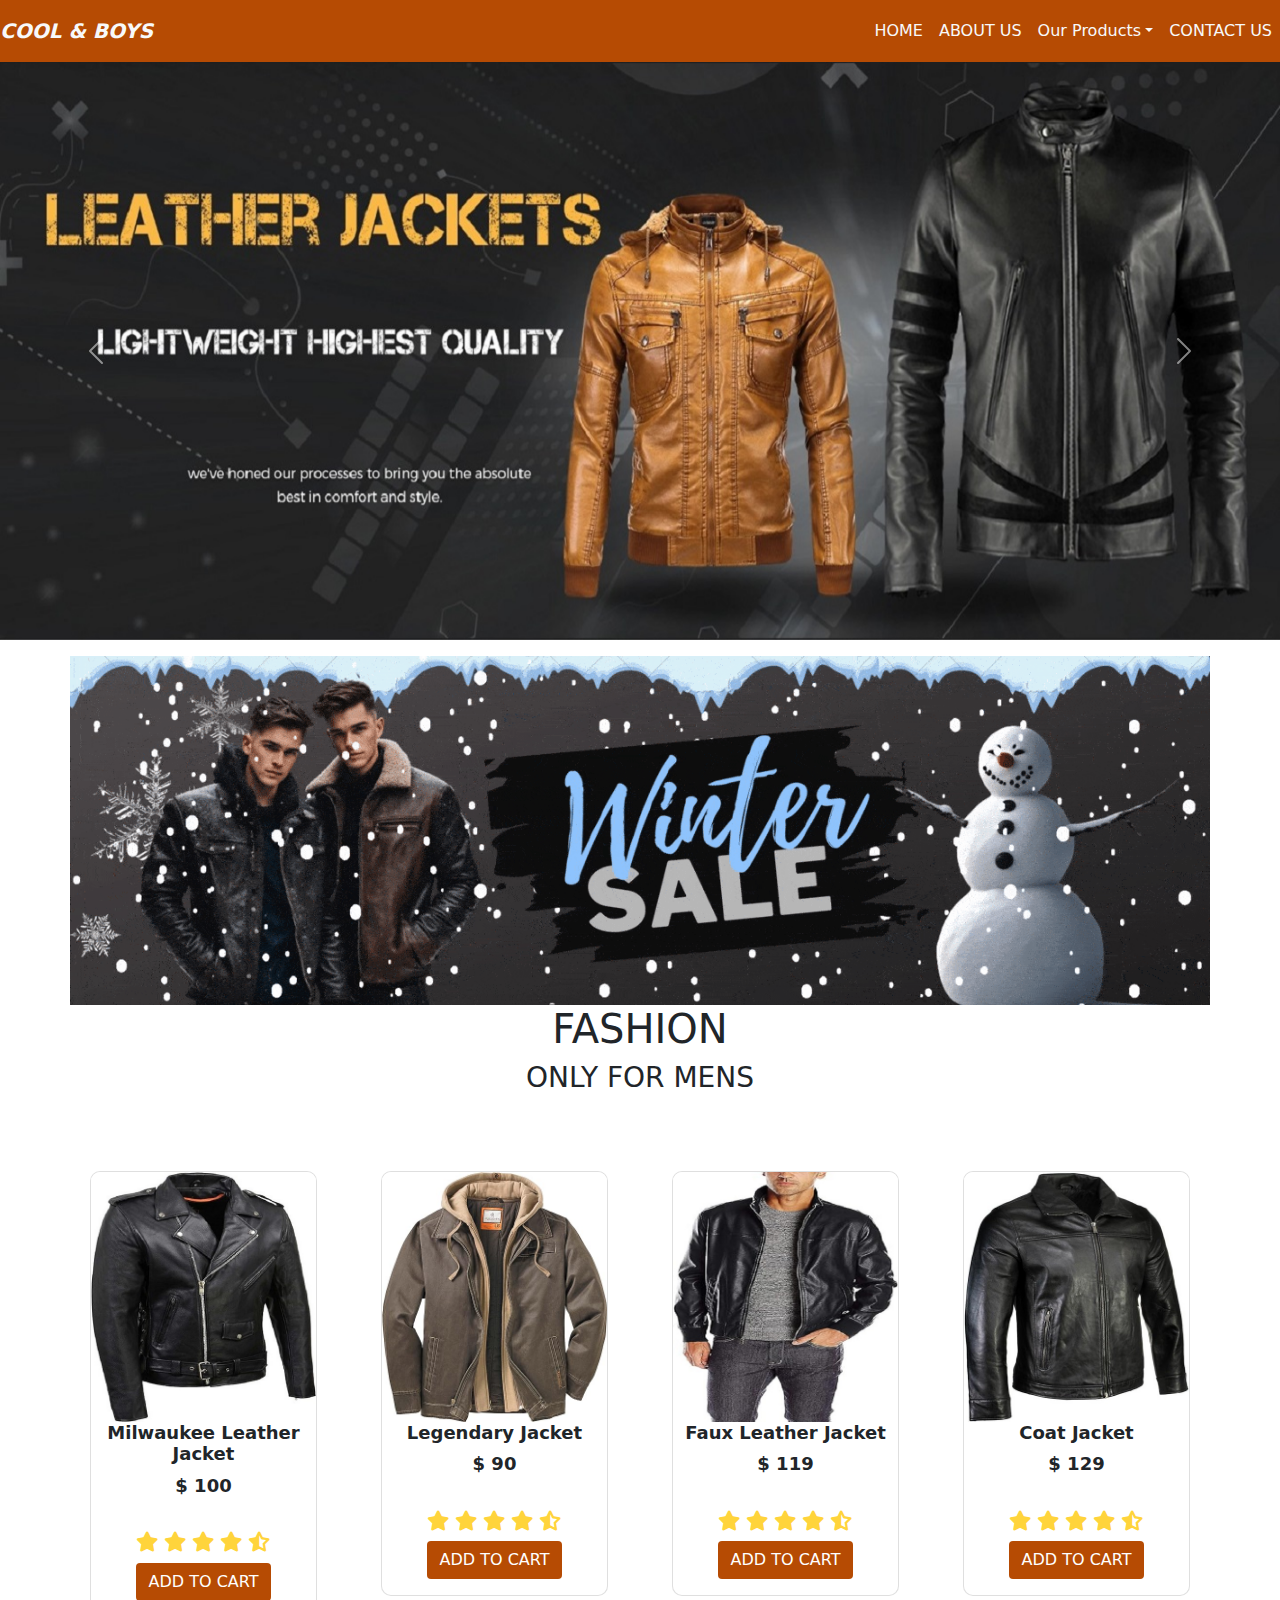
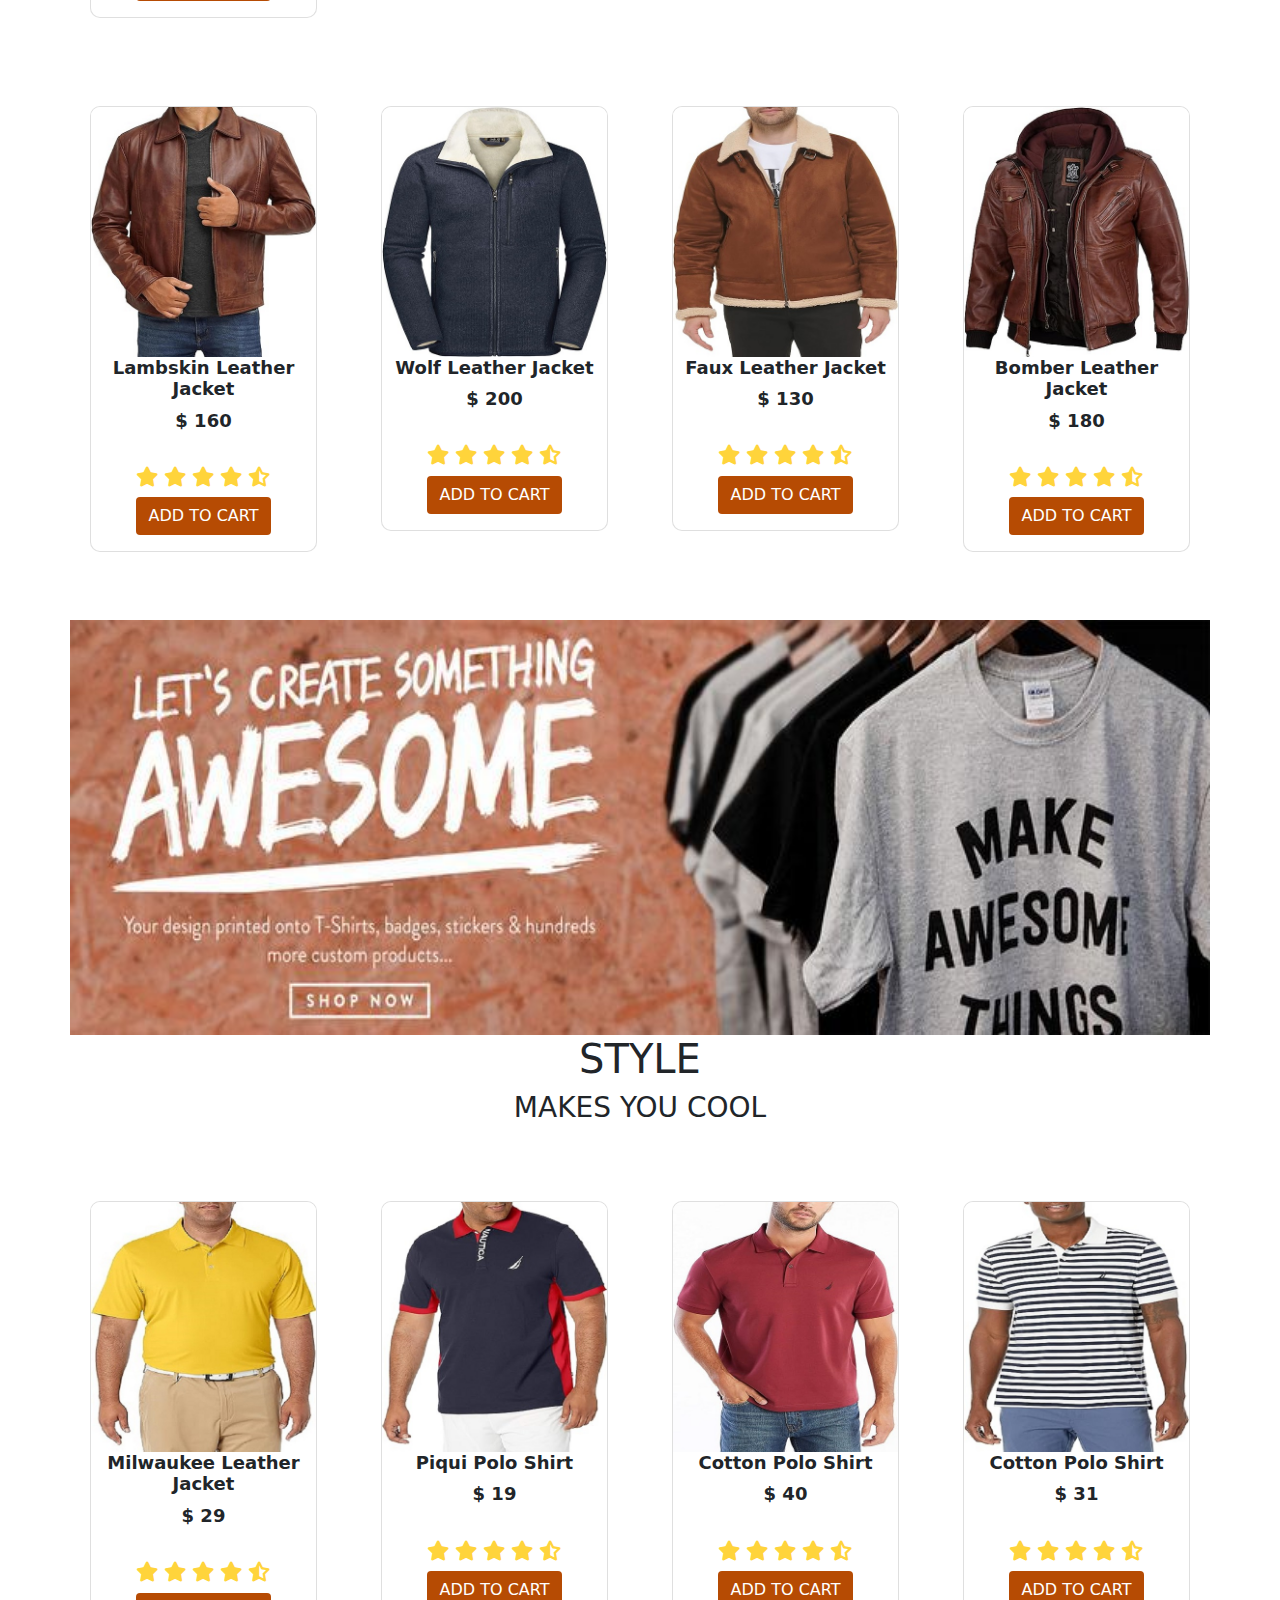
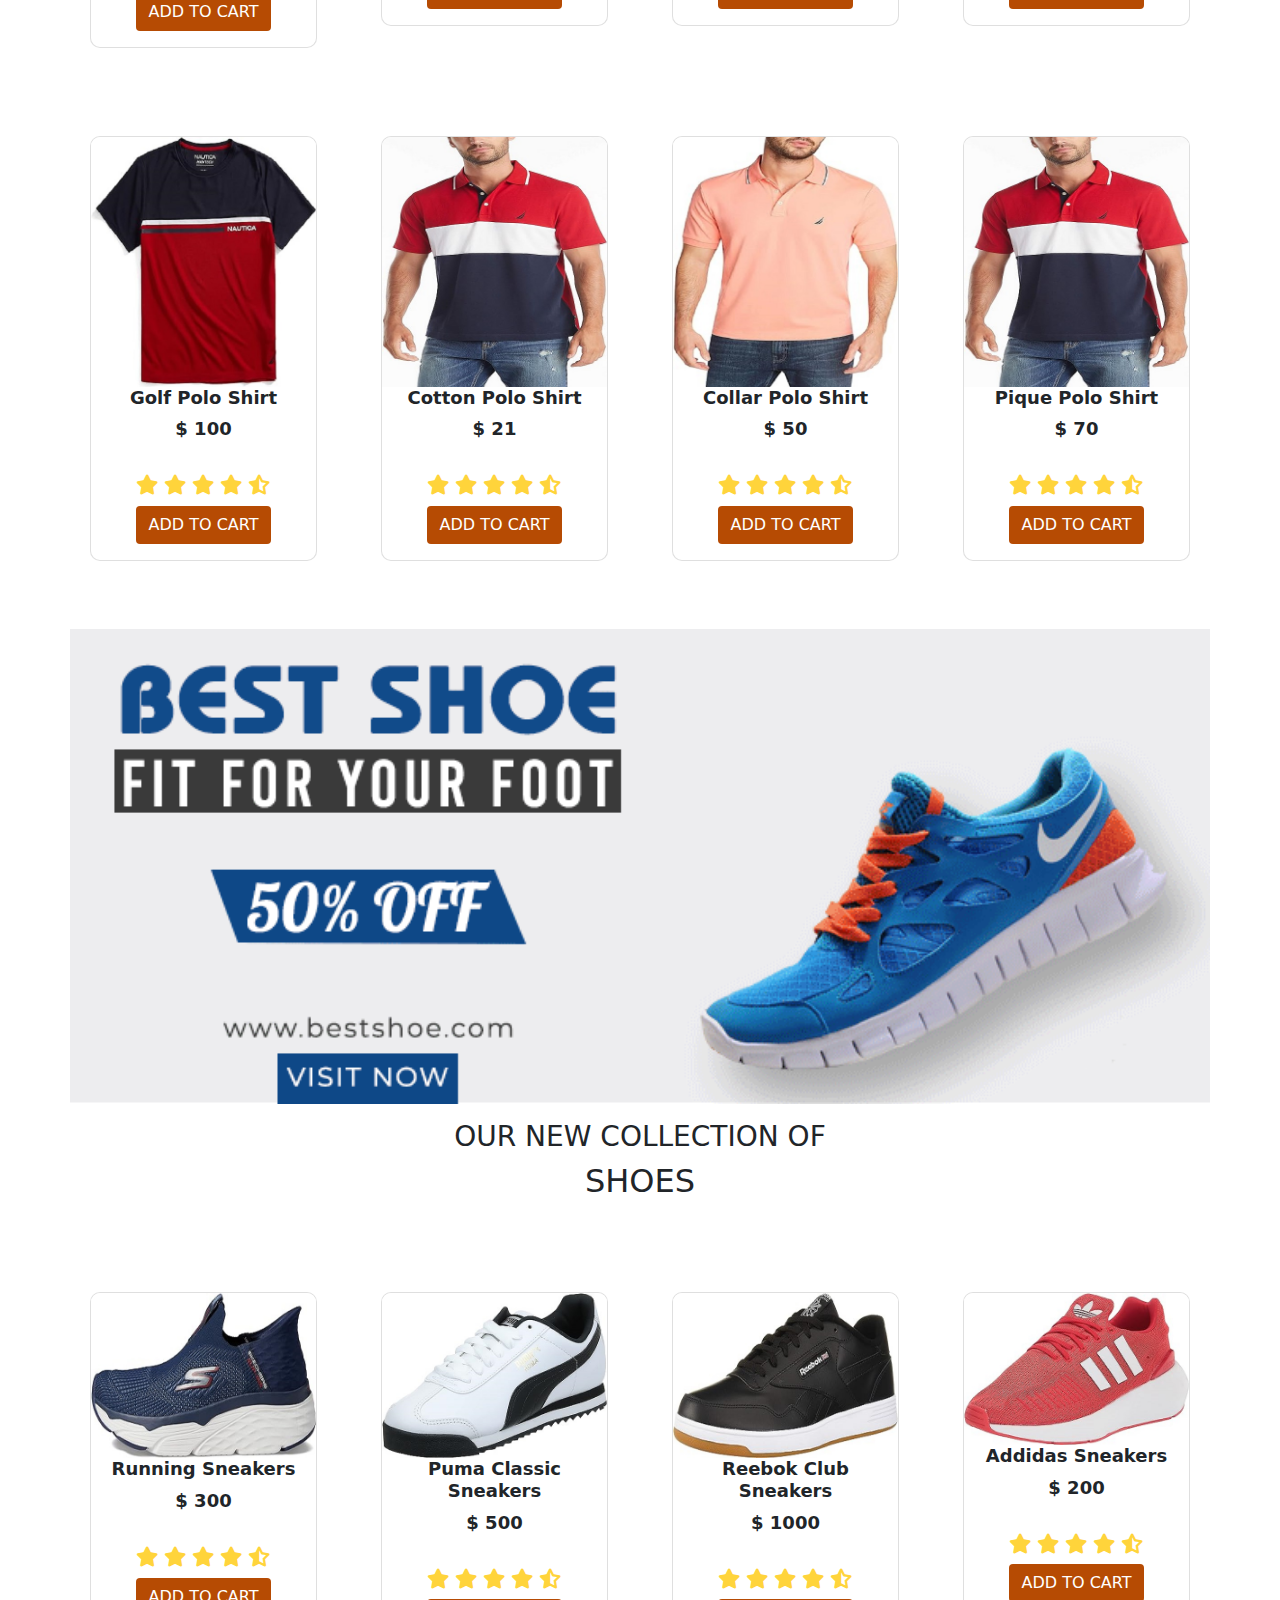
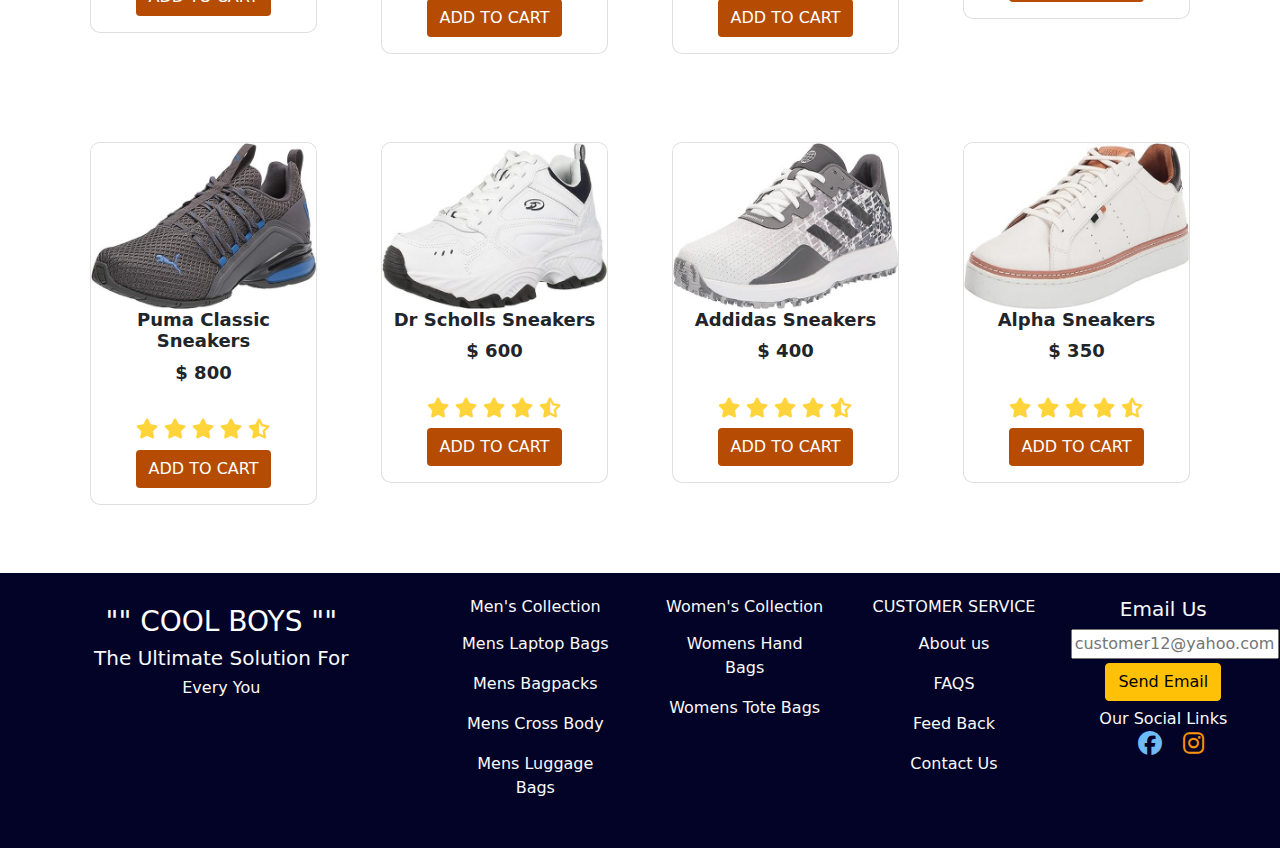
<file: index.html>
<!DOCTYPE html>
<html lang="en">
<head>
    <meta charset="UTF-8">
    <meta name="viewport" content="width=device-width, initial-scale=1.0">
    <title>HOME</title>
    <link rel="stylesheet" href="css/bootstrap.min.css">
    <link rel="stylesheet" href="css/custom.css">
    <link rel="stylesheet" href="https://cdnjs.cloudflare.com/ajax/libs/font-awesome/6.5.1/css/all.min.css">
    <link rel="stylesheet" href="https://cdnjs.cloudflare.com/ajax/libs/font-awesome/6.5.1/css/all.min.css">
    <script src="js/bootstrap.bundle.min.js"></script>
    <script src="js/jquery.min.js"></script>
</head>
<body>
    
<div class="container-fluid">
    <div class="row">
        <div class="col-lg-12">
            <div class="navbar navbar-expand-lg navbar-light btn-color">

<!-- logo -->
<span class="navbar-text">
<a href="index.html" class="navbar-brand textbold">
    <span class="text-light textbold">COOL & BOYS</span>
</a>
</span>

<button class="navbar-toggler">
<span class="navbar-toggler-icon"></span>

</button>


<div class="navbar-collapse collapse justify-content-end">

<div class="navbar-nav">
    <li class="nav-item"><a href="index.html" class="nav-link text-light">HOME</a></li>
    <li class="nav-item"><a href="aboutus.html" class="nav-link text-light">ABOUT US</a></li>
    
<li class="nav-item dropdown"><a href="" class="nav-link text-light dropdown-toggle" data-bs-toggle="dropdown">Our Products</a>

<ul class="dropdown-menu btn-color">
    <li class="dropdown-item "><a href="jackets.html" class="nav-link ">JACKETS</a></li>
    <li class="dropdown-item"><a href="shirts.html" class="nav-link">SHIRTS</a></li>
    <li class="dropdown-item"><a href="shoes.html" class="nav-link ">SHOES</a></li>
    

</ul>



</li>

<li class="nav-item"><a href="aboutus.html" class="nav-link text-light">CONTACT US</a></li>

</div>


</div>




<!--  -->




            </div>
        </div>
    </div>
</div>


<!-- carousel -->

<div class="container-fluid">
    <div class="row">

        <div class="col-lg-12">
            <div class="carousel slide" data-bs-ride="carousel" id="mycaro">

<div class="carousel-inner">

    <!-- img1 -->
<div class="carousel-item active">
<img src="images/leather jacket banner.jpeg" alt="" class="img-fluid w-100">

</div>

<!--  -->

<!-- img2 -->

<div class="carousel-item ">
    <img src="images/caro banner2.jpg" alt="" class="img-fluid w-100">
    
    </div>

<!--  -->

<!-- img3 -->

<div class="carousel-item">
    <img src="images/caro banner3.jpg" alt="" class="img-fluid w-100">
    
    </div>

<!--  -->

</div>


<!-- caro buttons -->

<button class="carousel-control-next" data-bs-target="#mycaro" data-bs-slide="next">
<span class="carousel-control-next-icon"></span>
</button>




<button class="carousel-control-prev" data-bs-target="#mycaro" data-bs-slide="prev">

<span class="carousel-control-prev-icon"></span>

</button>


<!--  -->
            </div>
        </div>

    </div>
</div>



<!--  -->




<div class="container">

<!-- after caro conntent -->
    
    <div class="row my-3">
        
        <!-- after caro banner -->
    <div class="col-lg-12">
        <img src="images/sale banner1.gif" alt="" class="img-fluid">
        
    </div>

    <!--  -->

    <div class="col-lg-12 text-center">
        <h1>FASHION</h1>
        <h3>ONLY FOR MENS</h3>
    </div>

















</div>

<!--  -->



<!-- items -->

<!-- r1 -->

<div class="row my-5">
   <!-- item1 -->
    <div class="col-lg-3">
<div class="card text-center">
<img src="images/leather jacket1.1.jpg" alt="" class="img-fluid" id="item1">

<h5 class="card-title ">Milwaukee Leather Jacket</h5>
<h6 class="card-title ">$ 100</h6>

<div class="card-body text-center">

    <div class="py-2">
    
        <span><i class="fa-solid fa-star fa-lg" style="color: #FFD43B;"></i></span>
        <span><i class="fa-solid fa-star fa-lg" style="color: #FFD43B;"></i></span>
        <span><i class="fa-solid fa-star fa-lg" style="color: #FFD43B;"></i></span>
        <span><i class="fa-solid fa-star fa-lg" style="color: #FFD43B;"></i></span>
        <span><i class="fa-solid fa-star-half-stroke fa-lg" style="color: #FFD43B;"></i></span><br>
    
    
    </div>
    
    <button class="btn btn-color" data-bs-target="#modal1" data-bs-toggle="modal">ADD TO CART</button>
    
    </div>
    


</div>

    </div>

<!--  -->

<!-- item2 -->

    <div class="col-lg-3">

<div class="card  text-center">

<img src="images/Legendry jacket 2.1.jpg" alt="" class="img-fluid" id="item2">

<h5 class="card-title text-center">Legendary Jacket</h5>
<h6 class="card-title ">$ 90</h6>
<div class="card-body text-center">

<div class="py-2">

    <span><i class="fa-solid fa-star fa-lg" style="color: #FFD43B;"></i></span>
    <span><i class="fa-solid fa-star fa-lg" style="color: #FFD43B;"></i></span>
    <span><i class="fa-solid fa-star fa-lg" style="color: #FFD43B;"></i></span>
    <span><i class="fa-solid fa-star fa-lg" style="color: #FFD43B;"></i></span>
    <span><i class="fa-solid fa-star-half-stroke fa-lg" style="color: #FFD43B;"></i></span><br>


</div>

<button class="btn btn-color" data-bs-target="#modal2" data-bs-toggle="modal">ADD TO CART</button>

</div>

</div>



    </div>

    <!--  -->


<!-- item3 -->

<div class="col-lg-3">

    <div class="card  text-center">
    
    <img src="images/faux leather jacket 3.1.jpg" alt="" class="img-fluid" id="item3">
    
    <h5 class="card-title">Faux Leather Jacket</h5>
    <h6 class="card-title ">$ 119</h6>
    <div class="card-body text-center">
    
    <div class="py-2">
    
        <span><i class="fa-solid fa-star fa-lg" style="color: #FFD43B;"></i></span>
        <span><i class="fa-solid fa-star fa-lg" style="color: #FFD43B;"></i></span>
        <span><i class="fa-solid fa-star fa-lg" style="color: #FFD43B;"></i></span>
        <span><i class="fa-solid fa-star fa-lg" style="color: #FFD43B;"></i></span>
        <span><i class="fa-solid fa-star-half-stroke fa-lg" style="color: #FFD43B;"></i></span><br>
    
    
    </div>
    
    <button class="btn btn-color" data-bs-target="#modal3" data-bs-toggle="modal">ADD TO CART</button>
    
    </div>
    
    </div>
    
    
    
        </div>
    
        <!--  -->
    



<!-- item4 -->

<div class="col-lg-3">

    <div class="card text-center">
    
    <img src="images/coat jacket 4.1.jpg" alt="" class="img-fluid" id="item4">
    
    <h5 class="card-title">Coat Jacket</h5>
    <h6 class="card-title ">$ 129</h6>
    <div class="card-body text-center">
    
    <div class="py-2">
    
        <span><i class="fa-solid fa-star fa-lg" style="color: #FFD43B;"></i></span>
        <span><i class="fa-solid fa-star fa-lg" style="color: #FFD43B;"></i></span>
        <span><i class="fa-solid fa-star fa-lg" style="color: #FFD43B;"></i></span>
        <span><i class="fa-solid fa-star fa-lg" style="color: #FFD43B;"></i></span>
        <span><i class="fa-solid fa-star-half-stroke fa-lg" style="color: #FFD43B;"></i></span><br>
    
    
    </div>
    
    <button class="btn btn-color" data-bs-target="#modal4" data-bs-toggle="modal">ADD TO CART</button>
    
    </div>
    
    </div>
    
    
    
        </div>
    
        <!--  -->
    





</div>
<!--  -->


<!-- r2 -->

<div class="row">



<!-- item5 -->

<div class="col-lg-3">

    <div class="card text-center">
    
    <img src="images/lambskin leather jacket 5.11.jpg" alt="" class="img-fluid" id="item5">
    
    <h5 class="card-title">Lambskin Leather Jacket</h5>
    <h6 class="card-title ">$ 160</h6>
    <div class="card-body text-center">
    
    <div class="py-2">
    
        <span><i class="fa-solid fa-star fa-lg" style="color: #FFD43B;"></i></span>
        <span><i class="fa-solid fa-star fa-lg" style="color: #FFD43B;"></i></span>
        <span><i class="fa-solid fa-star fa-lg" style="color: #FFD43B;"></i></span>
        <span><i class="fa-solid fa-star fa-lg" style="color: #FFD43B;"></i></span>
        <span><i class="fa-solid fa-star-half-stroke fa-lg" style="color: #FFD43B;"></i></span><br>
    
    
    </div>
    
    <button class="btn btn-color" data-bs-target="#modal5" data-bs-toggle="modal">ADD TO CART</button>
    
    </div>
    
    </div>
    
    
    
        </div>
    
        <!--  -->
    




<!-- item6 -->

<div class="col-lg-3">

    <div class="card  text-center">
    
    <img src="images/wolf leather jacket 6.1.jpg" alt="" class="img-fluid" id="item6">
    
    <h5 class="card-title ">Wolf Leather Jacket</h5>
    <h6 class="card-title ">$ 200</h6>
    <div class="card-body text-center">
    
    <div class="py-2">
    
        <span><i class="fa-solid fa-star fa-lg" style="color: #FFD43B;"></i></span>
        <span><i class="fa-solid fa-star fa-lg" style="color: #FFD43B;"></i></span>
        <span><i class="fa-solid fa-star fa-lg" style="color: #FFD43B;"></i></span>
        <span><i class="fa-solid fa-star fa-lg" style="color: #FFD43B;"></i></span>
        <span><i class="fa-solid fa-star-half-stroke fa-lg" style="color: #FFD43B;"></i></span><br>
    
    
    </div>
    
    <button class="btn btn-color" data-bs-target="#modal6" data-bs-toggle="modal">ADD TO CART</button>
    
    </div>
    
    </div>
    
    
    
        </div>
    
        <!--  -->
    





<!-- item7 -->

<div class="col-lg-3">

    <div class="card  text-center">
    
    <img src="images/faux leather jacket 7.1.jpg" alt="" class="img-fluid" id="item7">
    
    <h5 class="card-title ">Faux Leather Jacket</h5>
    <h6 class="card-title ">$ 130</h6>
    <div class="card-body text-center">
    
    <div class="py-2">
    
        <span><i class="fa-solid fa-star fa-lg" style="color: #FFD43B;"></i></span>
        <span><i class="fa-solid fa-star fa-lg" style="color: #FFD43B;"></i></span>
        <span><i class="fa-solid fa-star fa-lg" style="color: #FFD43B;"></i></span>
        <span><i class="fa-solid fa-star fa-lg" style="color: #FFD43B;"></i></span>
        <span><i class="fa-solid fa-star-half-stroke fa-lg" style="color: #FFD43B;"></i></span><br>
    
    
    </div>
    
    <button class="btn btn-color" data-bs-target="#modal7" data-bs-toggle="modal">ADD TO CART</button>
    
    </div>
    
    </div>
    
    
    
        </div>
    
        <!--  -->
    




<!-- item8 -->

<div class="col-lg-3">

    <div class="card  text-center">
    
    <img src="images/Bomber jacket 8.1.jpg" alt="" class="img-fluid" id="item8">
    
    <h5 class="card-title ">Bomber Leather Jacket</h5>
    <h6 class="card-title ">$ 180</h6>
    <div class="card-body text-center">
    
    <div class="py-2">
    
        <span><i class="fa-solid fa-star fa-lg" style="color: #FFD43B;"></i></span>
        <span><i class="fa-solid fa-star fa-lg" style="color: #FFD43B;"></i></span>
        <span><i class="fa-solid fa-star fa-lg" style="color: #FFD43B;"></i></span>
        <span><i class="fa-solid fa-star fa-lg" style="color: #FFD43B;"></i></span>
        <span><i class="fa-solid fa-star-half-stroke fa-lg" style="color: #FFD43B;"></i></span><br>
    
    
    </div>
    
    <button class="btn btn-color" data-bs-target="#modal8" data-bs-toggle="modal">ADD TO CART</button>
    
    </div>
    
    </div>
    
    
    
        </div>
    
        <!--  -->




</div>


<!--  -->


<!-- ===========================================Shirts=================================================== -->

<div class="row my-5">

<div class="col-lg-12 ">

<img src="images/shirt banner .jpg" alt=""  class="img-fluid w-100">

</div>


<div class="col-lg-12 text-center" >

    <h1>STYLE</h1>
<h3>MAKES YOU COOL</h3>

</div>




</div>




<!-- r3 -->


<div class="row my-5">
    <!-- item9 -->
     <div class="col-lg-3">
 <div class="card  text-center">
 <img src="images/golf polo shirt 1.1.jpg" alt="" class="img-fluid" id="item9">
 
 <h5 class="card-title ">Milwaukee Leather Jacket</h5>
 <h6 class="card-title ">$ 29</h6>
 
 <div class="card-body text-center">
 
     <div class="py-2">
     
         <span><i class="fa-solid fa-star fa-lg" style="color: #FFD43B;"></i></span>
         <span><i class="fa-solid fa-star fa-lg" style="color: #FFD43B;"></i></span>
         <span><i class="fa-solid fa-star fa-lg" style="color: #FFD43B;"></i></span>
         <span><i class="fa-solid fa-star fa-lg" style="color: #FFD43B;"></i></span>
         <span><i class="fa-solid fa-star-half-stroke fa-lg" style="color: #FFD43B;"></i></span><br>
     
     
     </div>
     
     <button class="btn btn-color" data-bs-target="#modal9" data-bs-toggle="modal">ADD TO CART</button>
     
     </div>
     
 
 
 </div>
 
     </div>
 
 <!--  -->
 
 <!-- item10 -->
 
     <div class="col-lg-3">
 
 <div class="card  text-center">
 
 <img src="images/piqui polo shirt 2.1.jpg" alt="" class="img-fluid" id="item10">
 
 <h5 class="card-title ">Piqui Polo Shirt</h5>
 <h6 class="card-title ">$ 19</h6>
 <div class="card-body text-center">
 
 <div class="py-2">
 
     <span><i class="fa-solid fa-star fa-lg" style="color: #FFD43B;"></i></span>
     <span><i class="fa-solid fa-star fa-lg" style="color: #FFD43B;"></i></span>
     <span><i class="fa-solid fa-star fa-lg" style="color: #FFD43B;"></i></span>
     <span><i class="fa-solid fa-star fa-lg" style="color: #FFD43B;"></i></span>
     <span><i class="fa-solid fa-star-half-stroke fa-lg" style="color: #FFD43B;"></i></span><br>
 
 
 </div>
 
 <button class="btn btn-color" data-bs-target="#modal10" data-bs-toggle="modal">ADD TO CART</button>
 
 </div>
 
 </div>
 
 
 
     </div>
 
     <!--  -->
 
 
 <!-- item11 -->
 
 <div class="col-lg-3">
 
     <div class="card  text-center">
     
     <img src="images/cotton polo shirt3.1.jpg" alt="" class="img-fluid" id="item11">
     
     <h5 class="card-title ">Cotton Polo Shirt</h5>
     <h6 class="card-title ">$ 40</h6>
     <div class="card-body text-center">
     
     <div class="py-2">
     
         <span><i class="fa-solid fa-star fa-lg" style="color: #FFD43B;"></i></span>
         <span><i class="fa-solid fa-star fa-lg" style="color: #FFD43B;"></i></span>
         <span><i class="fa-solid fa-star fa-lg" style="color: #FFD43B;"></i></span>
         <span><i class="fa-solid fa-star fa-lg" style="color: #FFD43B;"></i></span>
         <span><i class="fa-solid fa-star-half-stroke fa-lg" style="color: #FFD43B;"></i></span><br>
     
     
     </div>
     
     <button class="btn btn-color" data-bs-target="#modal11" data-bs-toggle="modal">ADD TO CART</button>
     
     </div>
     
     </div>
     
     
     
         </div>
     
         <!--  -->
     
 
 
 
 <!-- item12 -->
 
 <div class="col-lg-3">
 
     <div class="card  text-center">
     
     <img src="images/cotton polo shirt4.1.jpg" alt="" class="img-fluid" id="item12">
     
     <h5 class="card-title ">Cotton Polo Shirt</h5>
     <h6 class="card-title ">$ 31</h6>
     <div class="card-body text-center">
     
     <div class="py-2">
     
         <span><i class="fa-solid fa-star fa-lg" style="color: #FFD43B;"></i></span>
         <span><i class="fa-solid fa-star fa-lg" style="color: #FFD43B;"></i></span>
         <span><i class="fa-solid fa-star fa-lg" style="color: #FFD43B;"></i></span>
         <span><i class="fa-solid fa-star fa-lg" style="color: #FFD43B;"></i></span>
         <span><i class="fa-solid fa-star-half-stroke fa-lg" style="color: #FFD43B;"></i></span><br>
     
     
     </div>
     
     <button class="btn btn-color" data-bs-target="#modal12" data-bs-toggle="modal">ADD TO CART</button>
     
     </div>
     
     </div>
     
     
     
         </div>
     
         <!--  -->
     
 
 
 
 
 
 </div>
 


<!--  -->



<!-- r4 -->


<div class="row my-5">
    <!-- item13 -->
     <div class="col-lg-3">
 <div class="card  text-center">
 <img src="images/golf polo shirt 5.1.jpg" alt="" class="img-fluid" id="item13">
 
 <h5 class="card-title ">Golf Polo Shirt</h5>
 <h6 class="card-title ">$ 100</h6>
 
 <div class="card-body text-center">
 
     <div class="py-2">
     
         <span><i class="fa-solid fa-star fa-lg" style="color: #FFD43B;"></i></span>
         <span><i class="fa-solid fa-star fa-lg" style="color: #FFD43B;"></i></span>
         <span><i class="fa-solid fa-star fa-lg" style="color: #FFD43B;"></i></span>
         <span><i class="fa-solid fa-star fa-lg" style="color: #FFD43B;"></i></span>
         <span><i class="fa-solid fa-star-half-stroke fa-lg" style="color: #FFD43B;"></i></span><br>
     
     
     </div>
     
     <button class="btn btn-color" data-bs-target="#modal13" data-bs-toggle="modal">ADD TO CART</button>
     
     </div>
     
 
 
 </div>
 
     </div>
 
 <!--  -->
 
 <!-- item14 -->
 
     <div class="col-lg-3">
 
 <div class="card  text-center">
 
 <img src="images/cotton polo shirt6.1.jpg" alt="" class="img-fluid" id="item14">
 
 <h5 class="card-title ">Cotton Polo Shirt</h5>
 <h6 class="card-title ">$ 21</h6>
 <div class="card-body text-center">
 
 <div class="py-2">
 
     <span><i class="fa-solid fa-star fa-lg" style="color: #FFD43B;"></i></span>
     <span><i class="fa-solid fa-star fa-lg" style="color: #FFD43B;"></i></span>
     <span><i class="fa-solid fa-star fa-lg" style="color: #FFD43B;"></i></span>
     <span><i class="fa-solid fa-star fa-lg" style="color: #FFD43B;"></i></span>
     <span><i class="fa-solid fa-star-half-stroke fa-lg" style="color: #FFD43B;"></i></span><br>
 
 
 </div>
 
 <button class="btn btn-color" data-bs-target="#modal14" data-bs-toggle="modal">ADD TO CART</button>
 
 </div>
 
 </div>
 
 
 
     </div>
 
     <!--  -->
 
 
 <!-- item15 -->
 
 <div class="col-lg-3">
 
     <div class="card  text-center">
     
     <img src="images/collar polo shirt 7.1.jpg" alt="" class="img-fluid" id="item15">
     
     <h5 class="card-title ">Collar Polo Shirt</h5>
     <h6 class="card-title ">$ 50</h6>
     <div class="card-body text-center">
     
     <div class="py-2">
     
         <span><i class="fa-solid fa-star fa-lg" style="color: #FFD43B;"></i></span>
         <span><i class="fa-solid fa-star fa-lg" style="color: #FFD43B;"></i></span>
         <span><i class="fa-solid fa-star fa-lg" style="color: #FFD43B;"></i></span>
         <span><i class="fa-solid fa-star fa-lg" style="color: #FFD43B;"></i></span>
         <span><i class="fa-solid fa-star-half-stroke fa-lg" style="color: #FFD43B;"></i></span><br>
     
     
     </div>
     
     <button class="btn btn-color" data-bs-target="#modal15" data-bs-toggle="modal">ADD TO CART</button>
     
     </div>
     
     </div>
     
     
     
         </div>
     
         <!--  -->
     
 
 
 
 <!-- item16 -->
 
 <div class="col-lg-3">
 
     <div class="card  text-center">
     
     <img src="images/pique polo shirt8.1.jpg" alt="" class="img-fluid" id="item16">
     
     <h5 class="card-title ">Pique Polo Shirt</h5>
     <h6 class="card-title ">$ 70</h6>
     <div class="card-body text-center">
     
     <div class="py-2">
     
         <span><i class="fa-solid fa-star fa-lg" style="color: #FFD43B;"></i></span>
         <span><i class="fa-solid fa-star fa-lg" style="color: #FFD43B;"></i></span>
         <span><i class="fa-solid fa-star fa-lg" style="color: #FFD43B;"></i></span>
         <span><i class="fa-solid fa-star fa-lg" style="color: #FFD43B;"></i></span>
         <span><i class="fa-solid fa-star-half-stroke fa-lg" style="color: #FFD43B;"></i></span><br>
     
     
     </div>
     
     <button class="btn btn-color" data-bs-target="#modal16" data-bs-toggle="modal">ADD TO CART</button>
     
     </div>
     
     </div>
     
     
     
         </div>
     
         <!--  -->
     
 
 
 
 
 
 </div>
 



<!-- / -->



<!-- ========================================================================================== -->






<!-- ============================================shoes============================================== -->



<div class="row my-5">

    <div class="col-lg-12 ">
    
    <img src="images/SHOE GIF BANNER1.gif" alt=""  class="img-fluid w-100">
    
    </div>
    
    
    <div class="col-lg-12 text-center my-3" >
    
        <h3>OUR NEW COLLECTION OF</h3>
        <h2>SHOES</h2>
    
    </div>
    
    
    
    
    </div>




<!-- r5 -->


<div class="row my-5">
    <!-- item17 -->
     <div class="col-lg-3">
 <div class="card  text-center">
 <img src="images/running sneakers 1.1.jpg" alt="" class="img-fluid" id="item17">
 
 <h5 class="card-title ">Running Sneakers</h5>
 <h6 class="card-title ">$ 300</h6>
 
 <div class="card-body text-center">
 
     <div class="py-2">
     
         <span><i class="fa-solid fa-star fa-lg" style="color: #FFD43B;"></i></span>
         <span><i class="fa-solid fa-star fa-lg" style="color: #FFD43B;"></i></span>
         <span><i class="fa-solid fa-star fa-lg" style="color: #FFD43B;"></i></span>
         <span><i class="fa-solid fa-star fa-lg" style="color: #FFD43B;"></i></span>
         <span><i class="fa-solid fa-star-half-stroke fa-lg" style="color: #FFD43B;"></i></span><br>
     
     
     </div>
     
     <button class="btn btn-color" data-bs-target="#modal17" data-bs-toggle="modal">ADD TO CART</button>
     
     </div>
     
 
 
 </div>
 
     </div>
 
 <!--  -->
 
 <!-- item18 -->
 
     <div class="col-lg-3">
 
 <div class="card  text-center">
 
 <img src="images/puma classic sneakers 2.1.jpg" alt="" class="img-fluid" id="item18">
 
 <h5 class="card-title ">Puma Classic Sneakers</h5>
 <h6 class="card-title ">$ 500</h6>
 <div class="card-body text-center">
 
 <div class="py-2">
 
     <span><i class="fa-solid fa-star fa-lg" style="color: #FFD43B;"></i></span>
     <span><i class="fa-solid fa-star fa-lg" style="color: #FFD43B;"></i></span>
     <span><i class="fa-solid fa-star fa-lg" style="color: #FFD43B;"></i></span>
     <span><i class="fa-solid fa-star fa-lg" style="color: #FFD43B;"></i></span>
     <span><i class="fa-solid fa-star-half-stroke fa-lg" style="color: #FFD43B;"></i></span><br>
 
 
 </div>
 
 <button class="btn btn-color" data-bs-target="#modal18" data-bs-toggle="modal">ADD TO CART</button>
 
 </div>
 
 </div>
 
 
 
     </div>
 
     <!--  -->
 
 
 <!-- item19 -->
 
 <div class="col-lg-3">
 
     <div class="card  text-center">
     
     <img src="images/reebok club sneakers 3.1.jpg" alt="" class="img-fluid" id="item19">
     
     <h5 class="card-title ">Reebok Club Sneakers</h5>
     <h6 class="card-title ">$ 1000</h6>
     <div class="card-body text-center">
     
     <div class="py-2">
     
         <span><i class="fa-solid fa-star fa-lg" style="color: #FFD43B;"></i></span>
         <span><i class="fa-solid fa-star fa-lg" style="color: #FFD43B;"></i></span>
         <span><i class="fa-solid fa-star fa-lg" style="color: #FFD43B;"></i></span>
         <span><i class="fa-solid fa-star fa-lg" style="color: #FFD43B;"></i></span>
         <span><i class="fa-solid fa-star-half-stroke fa-lg" style="color: #FFD43B;"></i></span><br>
     
     
     </div>
     
     <button class="btn btn-color" data-bs-target="#modal19" data-bs-toggle="modal">ADD TO CART</button>
     
     </div>
     
     </div>
     
     
     
         </div>
     
         <!--  -->
     
 
 
 
 <!-- item20 -->
 
 <div class="col-lg-3">
 
     <div class="card  text-center">
     
     <img src="images/addidas sneakers 4.1.jpg" alt="" class="img-fluid" id="item20">
     
     <h5 class="card-title ">Addidas Sneakers</h5>
     <h6 class="card-title ">$ 200</h6>
     <div class="card-body text-center">
     
     <div class="py-2">
     
         <span><i class="fa-solid fa-star fa-lg" style="color: #FFD43B;"></i></span>
         <span><i class="fa-solid fa-star fa-lg" style="color: #FFD43B;"></i></span>
         <span><i class="fa-solid fa-star fa-lg" style="color: #FFD43B;"></i></span>
         <span><i class="fa-solid fa-star fa-lg" style="color: #FFD43B;"></i></span>
         <span><i class="fa-solid fa-star-half-stroke fa-lg" style="color: #FFD43B;"></i></span><br>
     
     
     </div>
     
     <button class="btn btn-color" data-bs-target="#modal20" data-bs-toggle="modal">ADD TO CART</button>
     
     </div>
     
     </div>
     
     
     
         </div>
     
         <!--  -->
     
 
 
 
 
 
 </div>
 


<!--  -->






<!-- r6 -->


<div class="row my-5">
    <!-- item21 -->
     <div class="col-lg-3">
 <div class="card  text-center">
 <img src="images/puma classic sneakers 5.1.jpg" alt="" class="img-fluid" id="item21">
 
 <h5 class="card-title ">Puma Classic Sneakers</h5>
 <h6 class="card-title ">$ 800</h6>
 
 <div class="card-body text-center">
 
     <div class="py-2">
     
         <span><i class="fa-solid fa-star fa-lg" style="color: #FFD43B;"></i></span>
         <span><i class="fa-solid fa-star fa-lg" style="color: #FFD43B;"></i></span>
         <span><i class="fa-solid fa-star fa-lg" style="color: #FFD43B;"></i></span>
         <span><i class="fa-solid fa-star fa-lg" style="color: #FFD43B;"></i></span>
         <span><i class="fa-solid fa-star-half-stroke fa-lg" style="color: #FFD43B;"></i></span><br>
     
     
     </div>
     
     <button class="btn btn-color" data-bs-target="#modal21" data-bs-toggle="modal">ADD TO CART</button>
     
     </div>
     
 
 
 </div>
 
     </div>
 
 <!--  -->
 
 <!-- item22 -->
 
     <div class="col-lg-3">
 
 <div class="card  text-center">
 
 <img src="images/dr scholls sneakers 6.1.jpg" alt="" class="img-fluid" id="item22">
 
 <h5 class="card-title ">Dr Scholls Sneakers</h5>
 <h6 class="card-title ">$ 600</h6>
 <div class="card-body text-center">
 
 <div class="py-2">
 
     <span><i class="fa-solid fa-star fa-lg" style="color: #FFD43B;"></i></span>
     <span><i class="fa-solid fa-star fa-lg" style="color: #FFD43B;"></i></span>
     <span><i class="fa-solid fa-star fa-lg" style="color: #FFD43B;"></i></span>
     <span><i class="fa-solid fa-star fa-lg" style="color: #FFD43B;"></i></span>
     <span><i class="fa-solid fa-star-half-stroke fa-lg" style="color: #FFD43B;"></i></span><br>
 
 
 </div>
 
 <button class="btn btn-color" data-bs-target="#modal22" data-bs-toggle="modal">ADD TO CART</button>
 
 </div>
 
 </div>
 
 
 
     </div>
 
     <!--  -->
 
 
 <!-- item23 -->
 
 <div class="col-lg-3">
 
     <div class="card  text-center">
     
     <img src="images/addidas sneakers 7.1.jpg" alt="" class="img-fluid" id="item23">
     
     <h5 class="card-title ">Addidas Sneakers</h5>
     <h6 class="card-title ">$ 400</h6>
     <div class="card-body text-center">
     
     <div class="py-2">
     
         <span><i class="fa-solid fa-star fa-lg" style="color: #FFD43B;"></i></span>
         <span><i class="fa-solid fa-star fa-lg" style="color: #FFD43B;"></i></span>
         <span><i class="fa-solid fa-star fa-lg" style="color: #FFD43B;"></i></span>
         <span><i class="fa-solid fa-star fa-lg" style="color: #FFD43B;"></i></span>
         <span><i class="fa-solid fa-star-half-stroke fa-lg" style="color: #FFD43B;"></i></span><br>
     
     
     </div>
     
     <button class="btn btn-color" data-bs-target="#modal23" data-bs-toggle="modal">ADD TO CART</button>
     
     </div>
     
     </div>
     
     
     
         </div>
     
         <!--  -->
     
 
 
 
 <!-- item24 -->
 
 <div class="col-lg-3">
 
     <div class="card  text-center">
     
     <img src="images/alpha sneakers 8.1.jpg" alt="" class="img-fluid" id="item24">
     
     <h5 class="card-title ">Alpha Sneakers</h5>
     <h6 class="card-title ">$ 350</h6>
     <div class="card-body text-center">
     
     <div class="py-2">
     
         <span><i class="fa-solid fa-star fa-lg" style="color: #FFD43B;"></i></span>
         <span><i class="fa-solid fa-star fa-lg" style="color: #FFD43B;"></i></span>
         <span><i class="fa-solid fa-star fa-lg" style="color: #FFD43B;"></i></span>
         <span><i class="fa-solid fa-star fa-lg" style="color: #FFD43B;"></i></span>
         <span><i class="fa-solid fa-star-half-stroke fa-lg" style="color: #FFD43B;"></i></span><br>
     
     
     </div>
     
     <button class="btn btn-color" data-bs-target="#modal24" data-bs-toggle="modal">ADD TO CART</button>
     
     </div>
     
     </div>
     
     
     
         </div>
     
         <!--  -->
     
 
 
 
 
 
 </div>
 


<!--  -->







<!-- ============================================================================================ -->




<!--  -->
</div>






   <!-- footer -->

   <footer class="footer">
    <div class="container-fluid">
    
        <div class="row p-4">

<div class="col-lg-4 text-center">
    <!-- logo -->
    <h3 class="  ">
        <h3 >"" COOL BOYS ""</h3>
    </h3>
    <h5 class="text-light">The Ultimate Solution For </h5>
    <h6 class="text-light">Every You</h6>
    <!--  -->
</div>


    
    <div class="col-lg-2 text-light text-center">
        <h6>Men's Collection</h6>
        <ul class="list-unstyled">
            <li class="nav-item"><a href="mens laptop bag.html" class="nav-link text-light">Mens Laptop Bags</a></li>
            <li class="nav-item"><a href="mens bagpack.html" class="nav-link text-light">Mens Bagpacks</a></li>
            <li class="nav-item"><a href="mens_Cross_body.html" class="nav-link text-light">Mens Cross Body</a></li>
            <li class="nav-item"><a href="mens_luggaage_bag.html" class="nav-link text-light">Mens Luggage Bags</a></li>
            
            
        </ul>
    </div>
    <div class="col-lg-2 text-light text-center">
        <h6>Women's Collection</h6>
        <ul class="list-unstyled">
            <li class="nav-item"><a href="womens_hand_bags.html" class="nav-link text-light">Womens Hand Bags</a></li>
            <li class="nav-item"><a href="womenstotebag.html" class="nav-link text-light">Womens Tote Bags </a></li>
        </ul>
    
    
    </div>
    <div class="col-lg-2 text-light text-center">
        <h6>CUSTOMER SERVICE</h6>
        <ul class="list-unstyled">
            <li class="nav-item"><a href="Aboutus.html" class="nav-link text-light">About us</a></li>
            
            <li class="nav-item"><a href="Faqs.html" class="nav-link text-light">FAQS</a></li>
            <li class="nav-item"><a href="feedback_form.html" class="nav-link text-light">Feed Back</a></li>
            <li class="nav-item"><a href="contactus.html" class="nav-link text-light">Contact Us</a></li>
            
            
        </ul>
    
    
    </div>
    
    
    <div class="col-lg-2 text-light   text-center">
        <h5>Email Us</h5> 
        <input type="email" placeholder="customer12@yahoo.com">
        <button class="btn btn-warning my-1">Send Email</button><br>
    <h6 class="my-1">Our Social Links</h6>

    <a href="https://www.facebook.com/" class="px-3" target="_blank"><i class="fa-brands fa-facebook fa-xl" style="color: #6fbaf8;"></i></a>
    <a href="https://www.instagram.com/" target="_blank"><span><i class="fa-brands fa-instagram fa-xl" style="color: #fa930c;"></i></span></a>
    
    </div>
    
    
    
    </div>
    
    </div>
    </footer>
        


<!--  -->








<!-- modal boxes -->


<!-- item1 -->

<div class="modal " id="modal1">


<div class="modal-dialog modal-lg">


<div class="modal-content">

<div class="modal-header">
<h2>Buy Now</h2>
<button class="btn-close" data-bs-dismiss="modal"></button>

</div>
<div class="modal-body">

<div class="container-fluid">

<div class="row">

<div class="col-lg-6">
    <img src="images/leather jacket1.1.jpg" alt="" class="img-fluid">




<div class="row">


<div class="col-lg-4">
    <img src="images/leather jacket1.2.jpg" alt="" class="img-fluid">
</div>

<div class="col-lg-4">
    
    <img src="images/leather jacket1.3.jpg" alt="" class="img-fluid">
</div>

<div class="col-lg-4">
    
    <img src="images/leather jacket1.4.jpg" alt="" class="img-fluid">
</div>

</div>





</div>



<div class="col-lg-6">

<h2>Milwaukee Leather Jacket For Mens</h2>
<p>
    Introducing our latest fashion masterpiece – the "Elegance Bloom" shirt, a perfect blend of sophistication and comfort. Crafted with meticulous attention to detail, this shirt is a true embodiment of style and versatility.

Immerse yourself in the luxurious feel of the premium cotton fabric, offering a soft touch against your skin. The tailored fit ensures a flattering silhouette, combining modern aesthetics with timeless elegance. Whether you're heading to the office, a casual outing, or a special event, the "Elegance Bloom" shirt effortlessly elevates your look.
</p>


<select name="" id="">

<option value="">Choose Size</option>
<option value="">Small</option>
<option value="">Large</option>
<option value="">Extra Large</option>

</select><br>


<input type="number" class="my-3" placeholder="Quantity">


</div>




</div>





</div>



</div>
<div class="modal-footer">
    <h6>www.CoolBoys.com</h6>
    <a href="checkoutform.html" class="btn btn-color">CHECK OUT</a>
</div>



</div>

</div>




</div>

<!--  -->


<!-- item2 -->

<div class="modal " id="modal2">


    <div class="modal-dialog modal-lg">
    
    
    <div class="modal-content">
    
    <div class="modal-header">
    <h2>Buy Now</h2>
    <button class="btn-close" data-bs-dismiss="modal"></button>
    
    </div>
    <div class="modal-body">
    
    <div class="container-fluid">
    
    <div class="row">
    
    <div class="col-lg-6">
        <img src="images/Legendry jacket 2.1.jpg" alt="" class="img-fluid">
    
    
    
    
    <div class="row">
    
    
    <div class="col-lg-4">
        <img src="images/Legendry jacket 2.2.jpg" alt="" class="img-fluid">
    </div>
    
    <div class="col-lg-4">
        
        <img src="images/Legendry jacket 2.3.jpg" alt="" class="img-fluid">
    </div>
    
    <div class="col-lg-4">
        
        <img src="images/Legendry jacket 2.4.jpg" alt="" class="img-fluid">
    </div>
    
    </div>
    
    
    
    
    
    </div>
    
    
    
    <div class="col-lg-6">
    
    <h2>Legendary Leather Jacket For Mens</h2>
    <p>
        Introducing our latest fashion masterpiece – the "Elegance Bloom" shirt, a perfect blend of sophistication and comfort. Crafted with meticulous attention to detail, this shirt is a true embodiment of style and versatility.
    
    Immerse yourself in the luxurious feel of the premium cotton fabric, offering a soft touch against your skin. The tailored fit ensures a flattering silhouette, combining modern aesthetics with timeless elegance. Whether you're heading to the office, a casual outing, or a special event, the "Elegance Bloom" shirt effortlessly elevates your look.
    </p>
    
    
    <select name="" id="">
    
    <option value="">Choose Size</option>
    <option value="">Small</option>
    <option value="">Large</option>
    <option value="">Extra Large</option>
    
    </select><br>
    
    
    <input type="number" class="my-3" placeholder="Quantity">
    
    
    </div>
    
    
    
    
    </div>
    
    
    
    
    
    </div>
    
    
    
    </div>
    <div class="modal-footer">
        <h6>www.CoolBoys.com</h6>
        <a href="checkoutform.html" class="btn btn-color">CHECK OUT</a>
    </div>
    
    
    
    </div>
    
    </div>
    
    
    
    
    </div>
    
    <!--  -->
    


<!-- item3 -->

<div class="modal " id="modal3">


    <div class="modal-dialog modal-lg">
    
    
    <div class="modal-content">
    
    <div class="modal-header">
    <h2>Buy Now</h2>
    <button class="btn-close" data-bs-dismiss="modal"></button>
    
    </div>
    <div class="modal-body">
    
    <div class="container-fluid">
    
    <div class="row">
    
    <div class="col-lg-6">
        <img src="images/faux leather jacket 3.1.jpg" alt="" class="img-fluid">
    
    
    
    
    <div class="row">
    
    
    <div class="col-lg-4">
        <img src="images/faux leather jacket 3.2.jpg" alt="" class="img-fluid">
    </div>
    
    <div class="col-lg-4">
        
        <img src="images/faux leather jacket 3.3.jpg" alt="" class="img-fluid">
    </div>
    
    <div class="col-lg-4">
        
        
    </div>
    
    </div>
    
    
    
    
    
    </div>
    
    
    
    <div class="col-lg-6">
    
    <h2>Milwaukee Leather Jacket For Mens</h2>
    <p>
        Introducing our latest fashion masterpiece – the "Elegance Bloom" shirt, a perfect blend of sophistication and comfort. Crafted with meticulous attention to detail, this shirt is a true embodiment of style and versatility.
    
    Immerse yourself in the luxurious feel of the premium cotton fabric, offering a soft touch against your skin. The tailored fit ensures a flattering silhouette, combining modern aesthetics with timeless elegance. Whether you're heading to the office, a casual outing, or a special event, the "Elegance Bloom" shirt effortlessly elevates your look.
    </p>
    
    
    <select name="" id="">
    
    <option value="">Choose Size</option>
    <option value="">Small</option>
    <option value="">Large</option>
    <option value="">Extra Large</option>
    
    </select><br>
    
    
    <input type="number" class="my-3" placeholder="Quantity">
    
    
    </div>
    
    
    
    
    </div>
    
    
    
    
    
    </div>
    
    
    
    </div>
    <div class="modal-footer">
        <h6>www.CoolBoys.com</h6>
        <a href="checkoutform.html" class="btn btn-color">CHECK OUT</a>
    </div>
    
    
    
    </div>
    
    </div>
    
    
    
    
    </div>
    
    <!--  -->
    


<!-- item4 -->

<div class="modal " id="modal4">


    <div class="modal-dialog modal-lg">
    
    
    <div class="modal-content">
    
    <div class="modal-header">
    <h2>Buy Now</h2>
    <button class="btn-close" data-bs-dismiss="modal"></button>
    
    </div>
    <div class="modal-body">
    
    <div class="container-fluid">
    
    <div class="row">
    
    <div class="col-lg-6">
        <img src="images/coat jacket 4.1.jpg" alt="" class="img-fluid" >
    
    
    
    
    <div class="row">
    
    
    <div class="col-lg-4">
        <img src="images/coat jacket 4.2.jpg" alt="" class="img-fluid">
    </div>
    
    <div class="col-lg-4">
        
        <img src="images/coat jacket 4.3.jpg" alt="" class="img-fluid">
    </div>
    
    <div class="col-lg-4">
        
        <img src="images/coat jacket 4.4.jpg" alt="" class="img-fluid">
    </div>
    
    </div>
    
    
    
    
    
    </div>
    
    
    
    <div class="col-lg-6">
    
    <h2>Coat Leather Jacket For Mens</h2>
    <p>
        Introducing our latest fashion masterpiece – the "Elegance Bloom" shirt, a perfect blend of sophistication and comfort. Crafted with meticulous attention to detail, this shirt is a true embodiment of style and versatility.
    
    Immerse yourself in the luxurious feel of the premium cotton fabric, offering a soft touch against your skin. The tailored fit ensures a flattering silhouette, combining modern aesthetics with timeless elegance. Whether you're heading to the office, a casual outing, or a special event, the "Elegance Bloom" shirt effortlessly elevates your look.
    </p>
    
    
    <select name="" id="">
    
    <option value="">Choose Size</option>
    <option value="">Small</option>
    <option value="">Large</option>
    <option value="">Extra Large</option>
    
    </select><br>
    
    
    <input type="number" class="my-3" placeholder="Quantity">
    
    
    </div>
    
    
    
    
    </div>
    
    
    
    
    
    </div>
    
    
    
    </div>
    <div class="modal-footer">
        <h6>www.CoolBoys.com</h6>
        <a href="checkoutform.html" class="btn btn-color">CHECK OUT</a>
    </div>
    
    
    
    </div>
    
    </div>
    
    
    
    
    </div>
    
    <!--  -->
    


<!-- item5 -->

<div class="modal " id="modal5">


    <div class="modal-dialog modal-lg">
    
    
    <div class="modal-content">
    
    <div class="modal-header">
    <h2>Buy Now</h2>
    <button class="btn-close" data-bs-dismiss="modal"></button>
    
    </div>
    <div class="modal-body">
    
    <div class="container-fluid">
    
    <div class="row">
    
    <div class="col-lg-6">
        <img src="images/lambskin leather jacket 5.11.jpg" alt="" class="img-fluid">
    
    
    
    
    <div class="row">
    
    
    <div class="col-lg-4">
        <img src="images/lambskin leather jacket 5.1.jpg" alt="" class="img-fluid">
    </div>
    
    <div class="col-lg-4">
        
        <img src="images/lambskin leather jacket 5.2.jpg" alt="" class="img-fluid">
    </div>
    
    <div class="col-lg-4">
        
        <img src="images/lambskin leather jacket 5.3.jpg" alt="" class="img-fluid">
    </div>
    
    </div>
    
    
    
    
    
    </div>
    
    
    
    <div class="col-lg-6">
    
    <h2>Lambskin Leather Jacket For Mens</h2>
    <p>
        Introducing our latest fashion masterpiece – the "Elegance Bloom" shirt, a perfect blend of sophistication and comfort. Crafted with meticulous attention to detail, this shirt is a true embodiment of style and versatility.
    
    Immerse yourself in the luxurious feel of the premium cotton fabric, offering a soft touch against your skin. The tailored fit ensures a flattering silhouette, combining modern aesthetics with timeless elegance. Whether you're heading to the office, a casual outing, or a special event, the "Elegance Bloom" shirt effortlessly elevates your look.
    </p>
    
    
    <select name="" id="">
    
    <option value="">Choose Size</option>
    <option value="">Small</option>
    <option value="">Large</option>
    <option value="">Extra Large</option>
    
    </select><br>
    
    
    <input type="number" class="my-3" placeholder="Quantity">
    
    
    </div>
    
    
    
    
    </div>
    
    
    
    
    
    </div>
    
    
    
    </div>
    <div class="modal-footer">
        <h6>www.CoolBoys.com</h6>
        <a href="checkoutform.html" class="btn btn-color">CHECK OUT</a>
    </div>
    
    
    
    </div>
    
    </div>
    
    
    
    
    </div>
    
    <!--  -->
    


<!-- item6 -->

<div class="modal " id="modal6">


    <div class="modal-dialog modal-lg">
    
    
    <div class="modal-content">
    
    <div class="modal-header">
    <h2>Buy Now</h2>
    <button class="btn-close" data-bs-dismiss="modal"></button>
    
    </div>
    <div class="modal-body">
    
    <div class="container-fluid">
    
    <div class="row">
    
    <div class="col-lg-6">
        <img src="images/wolf leather jacket 6.1.jpg" alt="" class="img-fluid">
    
    
    
    
    <div class="row">
    
    
    <div class="col-lg-4">
        <img src="images/wolf leather jacket 6.2.jpg" alt="" class="img-fluid">
    </div>
    
    <div class="col-lg-4">
        
        <img src="images/wolf leather jacket 6.3.jpg" alt="" class="img-fluid">
    </div>
    
    <div class="col-lg-4">
        
        <img src="images/wolf leather jacket 6.4.jpg" alt="" class="img-fluid">
    </div>
    
    </div>
    
    
    
    
    
    </div>
    
    
    
    <div class="col-lg-6">
    
    <h2>Wolf Leather Jacket For Mens</h2>
    <p>
        Introducing our latest fashion masterpiece – the "Elegance Bloom" shirt, a perfect blend of sophistication and comfort. Crafted with meticulous attention to detail, this shirt is a true embodiment of style and versatility.
    
    Immerse yourself in the luxurious feel of the premium cotton fabric, offering a soft touch against your skin. The tailored fit ensures a flattering silhouette, combining modern aesthetics with timeless elegance. Whether you're heading to the office, a casual outing, or a special event, the "Elegance Bloom" shirt effortlessly elevates your look.
    </p>
    
    
    <select name="" id="">
    
    <option value="">Choose Size</option>
    <option value="">Small</option>
    <option value="">Large</option>
    <option value="">Extra Large</option>
    
    </select><br>
    
    
    <input type="number" class="my-3" placeholder="Quantity">
    
    
    </div>
    
    
    
    
    </div>
    
    
    
    
    
    </div>
    
    
    
    </div>
    <div class="modal-footer">
        <h6>www.CoolBoys.com</h6>
        <a href="checkoutform.html" class="btn btn-color">CHECK OUT</a>
    </div>
    
    
    
    </div>
    
    </div>
    
    
    
    
    </div>
    
    <!--  -->
    





<!-- item7 -->

<div class="modal " id="modal7">


    <div class="modal-dialog modal-lg">
    
    
    <div class="modal-content">
    
    <div class="modal-header">
    <h2>Buy Now</h2>
    <button class="btn-close" data-bs-dismiss="modal"></button>
    
    </div>
    <div class="modal-body">
    
    <div class="container-fluid">
    
    <div class="row">
    
    <div class="col-lg-6">
        <img src="images/faux leather jacket 7.1.jpg" alt="" class="img-fluid">
    
    
    
    
    <div class="row">
    
    
    <div class="col-lg-4">
        <img src="images/faux leather jacket 7.2.jpg" alt="" class="img-fluid">
    </div>
    
    <div class="col-lg-4">
        
        <img src="images/faux leather jacket 7.3.jpg" alt="" class="img-fluid">
    </div>
    
    <div class="col-lg-4">
        
        <img src="images/faux leather jacket 7.4.jpg" alt="" class="img-fluid">
    </div>
    
    </div>
    
    
    
    
    
    </div>
    
    
    
    <div class="col-lg-6">
    
    <h2>Faux Leather Jacket For Mens</h2>
    <p>
        Introducing our latest fashion masterpiece – the "Elegance Bloom" shirt, a perfect blend of sophistication and comfort. Crafted with meticulous attention to detail, this shirt is a true embodiment of style and versatility.
    
    Immerse yourself in the luxurious feel of the premium cotton fabric, offering a soft touch against your skin. The tailored fit ensures a flattering silhouette, combining modern aesthetics with timeless elegance. Whether you're heading to the office, a casual outing, or a special event, the "Elegance Bloom" shirt effortlessly elevates your look.
    </p>
    
    
    <select name="" id="">
    
    <option value="">Choose Size</option>
    <option value="">Small</option>
    <option value="">Large</option>
    <option value="">Extra Large</option>
    
    </select><br>
    
    
    <input type="number" class="my-3" placeholder="Quantity">
    
    
    </div>
    
    
    
    
    </div>
    
    
    
    
    
    </div>
    
    
    
    </div>
    <div class="modal-footer">
        <h6>www.CoolBoys.com</h6>
        <a href="checkoutform.html" class="btn btn-color">CHECK OUT</a>
    </div>
    
    
    
    </div>
    
    </div>
    
    
    
    
    </div>
    
    <!--  -->
    






<!-- item8 -->

<div class="modal " id="modal8">


    <div class="modal-dialog modal-lg">
    
    
    <div class="modal-content">
    
    <div class="modal-header">
    <h2>Buy Now</h2>
    <button class="btn-close" data-bs-dismiss="modal"></button>
    
    </div>
    <div class="modal-body">
    
    <div class="container-fluid">
    
    <div class="row">
    
    <div class="col-lg-6">
        <img src="images/Bomber jacket 8.1.jpg" alt="" class="img-fluid">
    
    
    
    
    <div class="row">
    
    
    <div class="col-lg-4">
        <img src="images/Bomber jacket 8.2.jpg" alt="" class="img-fluid">
    </div>
    
    <div class="col-lg-4">
        
        <img src="images/Bomber jacket 8.3.jpg" alt="" class="img-fluid">
    </div>
    
    <div class="col-lg-4">
        
        <img src="images/Bomber jacket 8.4.jpg" alt="" class="img-fluid">
    </div>
    
    </div>
    
    
    
    
    
    </div>
    
    
    
    <div class="col-lg-6">
    
    <h2>Bomber Leather Jacket For Mens</h2>
    <p>
        Introducing our latest fashion masterpiece – the "Elegance Bloom" shirt, a perfect blend of sophistication and comfort. Crafted with meticulous attention to detail, this shirt is a true embodiment of style and versatility.
    
    Immerse yourself in the luxurious feel of the premium cotton fabric, offering a soft touch against your skin. The tailored fit ensures a flattering silhouette, combining modern aesthetics with timeless elegance. Whether you're heading to the office, a casual outing, or a special event, the "Elegance Bloom" shirt effortlessly elevates your look.
    </p>
    
    
    <select name="" id="">
    
    <option value="">Choose Size</option>
    <option value="">Small</option>
    <option value="">Large</option>
    <option value="">Extra Large</option>
    
    </select><br>
    
    
    <input type="number" class="my-3" placeholder="Quantity">
    
    
    </div>
    
    
    
    
    </div>
    
    
    
    
    
    </div>
    
    
    
    </div>
    <div class="modal-footer">
        <h6>www.CoolBoys.com</h6>
        <a href="checkoutform.html" class="btn btn-color">CHECK OUT</a>
    </div>
    
    
    
    </div>
    
    </div>
    
    
    
    
    </div>
    
    <!--  -->
    







<!-- item9 -->

<div class="modal " id="modal9">


    <div class="modal-dialog modal-lg">
    
    
    <div class="modal-content">
    
    <div class="modal-header">
    <h2>Buy Now</h2>
    <button class="btn-close" data-bs-dismiss="modal"></button>
    
    </div>
    <div class="modal-body">
    
    <div class="container-fluid">
    
    <div class="row">
    
    <div class="col-lg-6">
        <img src="images/golf polo shirt 1.1.jpg" alt="" class="img-fluid">
    
    
    
    
    <div class="row">
    
    
    <div class="col-lg-4">
        <img src="images/golf polo shirt 1.2.jpg" alt="" class="img-fluid">
    </div>
    
    <div class="col-lg-4">
        
        <img src="images/golf polo shirt 1.3.jpg" alt="" class="img-fluid">
    </div>
    
    <div class="col-lg-4">
        
        <img src="images/golf polo shirt 1.4.jpg" alt="" class="img-fluid">
    </div>
    
    </div>
    
    
    
    
    
    </div>
    
    
    
    <div class="col-lg-6">
    
    <h2>Golf Polo Shirt For Mens</h2>
    <p>
        Introducing our latest fashion masterpiece – the "Elegance Bloom" shirt, a perfect blend of sophistication and comfort. Crafted with meticulous attention to detail, this shirt is a true embodiment of style and versatility.
    
    Immerse yourself in the luxurious feel of the premium cotton fabric, offering a soft touch against your skin. The tailored fit ensures a flattering silhouette, combining modern aesthetics with timeless elegance. Whether you're heading to the office, a casual outing, or a special event, the "Elegance Bloom" shirt effortlessly elevates your look.
    </p>
    
    
    <select name="" id="">
    
    <option value="">Choose Size</option>
    <option value="">Small</option>
    <option value="">Large</option>
    <option value="">Extra Large</option>
    
    </select><br>
    
    
    <input type="number" class="my-3" placeholder="Quantity">
    
    
    </div>
    
    
    
    
    </div>
    
    
    
    
    
    </div>
    
    
    
    </div>
    <div class="modal-footer">
        <h6>www.CoolBoys.com</h6>
        <a href="checkoutform.html" class="btn btn-color">CHECK OUT</a>
    </div>
    
    
    
    </div>
    
    </div>
    
    
    
    
    </div>
    
    <!--  -->
    





<!-- item10 -->

<div class="modal " id="modal10">


    <div class="modal-dialog modal-lg">
    
    
    <div class="modal-content">
    
    <div class="modal-header">
    <h2>Buy Now</h2>
    <button class="btn-close" data-bs-dismiss="modal"></button>
    
    </div>
    <div class="modal-body">
    
    <div class="container-fluid">
    
    <div class="row">
    
    <div class="col-lg-6">
        <img src="images/piqui polo shirt 2.1.jpg" alt="" class="img-fluid">
    
    
    
    
    <div class="row">
    
    
    <div class="col-lg-4">
        <img src="images/piqui polo shirt 2.2.jpg" alt="" class="img-fluid">
    </div>
    
    <div class="col-lg-4">
        
        <img src="images/piqui polo shirt 2.3.jpg" alt="" class="img-fluid">
    </div>
    
    <div class="col-lg-4">
        
        <img src="images/piqui polo shirt 2.4.jpg" alt="" class="img-fluid">
    </div>
    
    </div>
    
    
    
    
    
    </div>
    
    
    
    <div class="col-lg-6">
    
    <h2>Piqui Polo For Mens</h2>
    <p>
        Introducing our latest fashion masterpiece – the "Elegance Bloom" shirt, a perfect blend of sophistication and comfort. Crafted with meticulous attention to detail, this shirt is a true embodiment of style and versatility.
    
    Immerse yourself in the luxurious feel of the premium cotton fabric, offering a soft touch against your skin. The tailored fit ensures a flattering silhouette, combining modern aesthetics with timeless elegance. Whether you're heading to the office, a casual outing, or a special event, the "Elegance Bloom" shirt effortlessly elevates your look.
    </p>
    
    
    <select name="" id="">
    
    <option value="">Choose Size</option>
    <option value="">Small</option>
    <option value="">Large</option>
    <option value="">Extra Large</option>
    
    </select><br>
    
    
    <input type="number" class="my-3" placeholder="Quantity">
    
    
    </div>
    
    
    
    
    </div>
    
    
    
    
    
    </div>
    
    
    
    </div>
    <div class="modal-footer">
        <h6>www.CoolBoys.com</h6>
        <a href="checkoutform.html" class="btn btn-color">CHECK OUT</a>
    </div>
    
    
    
    </div>
    
    </div>
    
    
    
    
    </div>
    
    <!--  -->
    






<!-- item11 -->

<div class="modal " id="modal11">


    <div class="modal-dialog modal-lg">
    
    
    <div class="modal-content">
    
    <div class="modal-header">
    <h2>Buy Now</h2>
    <button class="btn-close" data-bs-dismiss="modal"></button>
    
    </div>
    <div class="modal-body">
    
    <div class="container-fluid">
    
    <div class="row">
    
    <div class="col-lg-6">
        <img src="images/cotton polo shirt3.1.jpg" alt="" class="img-fluid">
    
    
    
    
    <div class="row">
    
    
    <div class="col-lg-4">
        <img src="images/cotton polo shirt3.2.jpg" alt="" class="img-fluid">
    </div>
    
    <div class="col-lg-4">
        
        <img src="images/cotton polo shirt3.3.jpg" alt="" class="img-fluid">
    </div>
    
    <div class="col-lg-4">
        
        <img src="images/cotton polo shirt3.4.jpg" alt="" class="img-fluid">
    </div>
    
    </div>
    
    
    
    
    
    </div>
    
    
    
    <div class="col-lg-6">
    
    <h2>Cotton Polo Shirt For Mens</h2>
    <p>
        Introducing our latest fashion masterpiece – the "Elegance Bloom" shirt, a perfect blend of sophistication and comfort. Crafted with meticulous attention to detail, this shirt is a true embodiment of style and versatility.
    
    Immerse yourself in the luxurious feel of the premium cotton fabric, offering a soft touch against your skin. The tailored fit ensures a flattering silhouette, combining modern aesthetics with timeless elegance. Whether you're heading to the office, a casual outing, or a special event, the "Elegance Bloom" shirt effortlessly elevates your look.
    </p>
    
    
    <select name="" id="">
    
    <option value="">Choose Size</option>
    <option value="">Small</option>
    <option value="">Large</option>
    <option value="">Extra Large</option>
    
    </select><br>
    
    
    <input type="number" class="my-3" placeholder="Quantity">
    
    
    </div>
    
    
    
    
    </div>
    
    
    
    
    
    </div>
    
    
    
    </div>
    <div class="modal-footer">
        <h6>www.CoolBoys.com</h6>
        <a href="checkoutform.html" class="btn btn-color">CHECK OUT</a>
    </div>
    
    
    
    </div>
    
    </div>
    
    
    
    
    </div>
    
    <!--  -->
    



<!-- item12 -->

<div class="modal " id="modal12">


    <div class="modal-dialog modal-lg">
    
    
    <div class="modal-content">
    
    <div class="modal-header">
    <h2>Buy Now</h2>
    <button class="btn-close" data-bs-dismiss="modal"></button>
    
    </div>
    <div class="modal-body">
    
    <div class="container-fluid">
    
    <div class="row">
    
    <div class="col-lg-6">
        <img src="images/cotton polo shirt4.1.jpg" alt="" class="img-fluid">
    
    
    
    
    <div class="row">
    
    
    <div class="col-lg-4">
        <img src="images/cotton polo shirt4.2.jpg" alt="" class="img-fluid">
    </div>
    
    <div class="col-lg-4">
        
        <img src="images/cotton polo shirt4.3.jpg" alt="" class="img-fluid">
    </div>
    
    <div class="col-lg-4">
        
        <img src="images/cotton polo shirt4.4.jpg" alt="" class="img-fluid">
    </div>
    
    </div>
    
    
    
    
    
    </div>
    
    
    
    <div class="col-lg-6">
    
    <h2>Cotton Polo Shirt For Mens</h2>
    <p>
        Introducing our latest fashion masterpiece – the "Elegance Bloom" shirt, a perfect blend of sophistication and comfort. Crafted with meticulous attention to detail, this shirt is a true embodiment of style and versatility.
    
    Immerse yourself in the luxurious feel of the premium cotton fabric, offering a soft touch against your skin. The tailored fit ensures a flattering silhouette, combining modern aesthetics with timeless elegance. Whether you're heading to the office, a casual outing, or a special event, the "Elegance Bloom" shirt effortlessly elevates your look.
    </p>
    
    
    <select name="" id="">
    
    <option value="">Choose Size</option>
    <option value="">Small</option>
    <option value="">Large</option>
    <option value="">Extra Large</option>
    
    </select><br>
    
    
    <input type="number" class="my-3" placeholder="Quantity">
    
    
    </div>
    
    
    
    
    </div>
    
    
    
    
    
    </div>
    
    
    
    </div>
    <div class="modal-footer">
        <h6>www.CoolBoys.com</h6>
        <a href="checkoutform.html" class="btn btn-color">CHECK OUT</a>
    </div>
    
    
    
    </div>
    
    </div>
    
    
    
    
    </div>
    
    <!--  -->
    





<!-- item13 -->

<div class="modal " id="modal13">


    <div class="modal-dialog modal-lg">
    
    
    <div class="modal-content">
    
    <div class="modal-header">
    <h2>Buy Now</h2>
    <button class="btn-close" data-bs-dismiss="modal"></button>
    
    </div>
    <div class="modal-body">
    
    <div class="container-fluid">
    
    <div class="row">
    
    <div class="col-lg-6">
        <img src="images/golf polo shirt 5.1.jpg" alt="" class="img-fluid">
    
    
    
    
    <div class="row">
    
    
    <div class="col-lg-4">
        <img src="images/golf polo shirt 5.2.jpg" alt="" class="img-fluid">
    </div>
    
    <div class="col-lg-4">
        
        <img src="images/golf polo shirt 5.3.jpg" alt="" class="img-fluid">
    </div>
    
    <div class="col-lg-4">
        
        <img src="images/golf polo shirt 5.4.jpg" alt="" class="img-fluid">
    </div>
    
    </div>
    
    
    
    
    
    </div>
    
    
    
    <div class="col-lg-6">
    
    <h2>Golf Polo Shirt For Mens</h2>
    <p>
        Introducing our latest fashion masterpiece – the "Elegance Bloom" shirt, a perfect blend of sophistication and comfort. Crafted with meticulous attention to detail, this shirt is a true embodiment of style and versatility.
    
    Immerse yourself in the luxurious feel of the premium cotton fabric, offering a soft touch against your skin. The tailored fit ensures a flattering silhouette, combining modern aesthetics with timeless elegance. Whether you're heading to the office, a casual outing, or a special event, the "Elegance Bloom" shirt effortlessly elevates your look.
    </p>
    
    
    <select name="" id="">
    
    <option value="">Choose Size</option>
    <option value="">Small</option>
    <option value="">Large</option>
    <option value="">Extra Large</option>
    
    </select><br>
    
    
    <input type="number" class="my-3" placeholder="Quantity">
    
    
    </div>
    
    
    
    
    </div>
    
    
    
    
    
    </div>
    
    
    
    </div>
    <div class="modal-footer">
        <h6>www.CoolBoys.com</h6>
        <a href="checkoutform.html" class="btn btn-color">CHECK OUT</a>
    </div>
    
    
    
    </div>
    
    </div>
    
    
    
    
    </div>
    
    <!--  -->
    




<!-- item14 -->

<div class="modal " id="modal14">


    <div class="modal-dialog modal-lg">
    
    
    <div class="modal-content">
    
    <div class="modal-header">
    <h2>Buy Now</h2>
    <button class="btn-close" data-bs-dismiss="modal"></button>
    
    </div>
    <div class="modal-body">
    
    <div class="container-fluid">
    
    <div class="row">
    
    <div class="col-lg-6">
        <img src="images/cotton polo shirt6.1.jpg" alt="" class="img-fluid">
    
    
    
    
    <div class="row">
    
    
    <div class="col-lg-4">
        <img src="images/cotton polo shirt6.2.jpg" alt="" class="img-fluid">
    </div>
    
    <div class="col-lg-4">
        
        <img src="images/cotton polo shirt6.3.jpg" alt="" class="img-fluid">
    </div>
    
    <div class="col-lg-4">
        
        <img src="images/cotton polo shirt6.4.jpg" alt="" class="img-fluid">
    </div>
    
    </div>
    
    
    
    
    
    </div>
    
    
    
    <div class="col-lg-6">
    
    <h2>Cotton Polo Shirt For Mens</h2>
    <p>
        Introducing our latest fashion masterpiece – the "Elegance Bloom" shirt, a perfect blend of sophistication and comfort. Crafted with meticulous attention to detail, this shirt is a true embodiment of style and versatility.
    
    Immerse yourself in the luxurious feel of the premium cotton fabric, offering a soft touch against your skin. The tailored fit ensures a flattering silhouette, combining modern aesthetics with timeless elegance. Whether you're heading to the office, a casual outing, or a special event, the "Elegance Bloom" shirt effortlessly elevates your look.
    </p>
    
    
    <select name="" id="">
    
    <option value="">Choose Size</option>
    <option value="">Small</option>
    <option value="">Large</option>
    <option value="">Extra Large</option>
    
    </select><br>
    
    
    <input type="number" class="my-3" placeholder="Quantity">
    
    
    </div>
    
    
    
    
    </div>
    
    
    
    
    
    </div>
    
    
    
    </div>
    <div class="modal-footer">
        <h6>www.CoolBoys.com</h6>
        <a href="checkoutform.html" class="btn btn-color">CHECK OUT</a>
    </div>
    
    
    
    </div>
    
    </div>
    
    
    
    
    </div>
    
    <!--  -->
    







    <!-- item15 -->

<div class="modal " id="modal15">


    <div class="modal-dialog modal-lg">
    
    
    <div class="modal-content">
    
    <div class="modal-header">
    <h2>Buy Now</h2>
    <button class="btn-close" data-bs-dismiss="modal"></button>
    
    </div>
    <div class="modal-body">
    
    <div class="container-fluid">
    
    <div class="row">
    
    <div class="col-lg-6">
        <img src="images/collar polo shirt 7.1.jpg" alt="" class="img-fluid">
    
    
    
    
    <div class="row">
    
    
    <div class="col-lg-4">
        <img src="images/collar polo shirt 7.2.jpg" alt="" class="img-fluid">
    </div>
    
    <div class="col-lg-4">
        
        <img src="images/collar polo shirt 7.3.jpg" alt="" class="img-fluid">
    </div>
    
    <div class="col-lg-4">
        
        <img src="images/collar polo shirt 7.4.jpg" alt="" class="img-fluid">
    </div>
    
    </div>
    
    
    
    
    
    </div>
    
    
    
    <div class="col-lg-6">
    
    <h2>Milwaukee Leather Jacket For Mens</h2>
    <p>
        Introducing our latest fashion masterpiece – the "Elegance Bloom" shirt, a perfect blend of sophistication and comfort. Crafted with meticulous attention to detail, this shirt is a true embodiment of style and versatility.
    
    Immerse yourself in the luxurious feel of the premium cotton fabric, offering a soft touch against your skin. The tailored fit ensures a flattering silhouette, combining modern aesthetics with timeless elegance. Whether you're heading to the office, a casual outing, or a special event, the "Elegance Bloom" shirt effortlessly elevates your look.
    </p>
    
    
    <select name="" id="">
    
    <option value="">Choose Size</option>
    <option value="">Small</option>
    <option value="">Large</option>
    <option value="">Extra Large</option>
    
    </select><br>
    
    
    <input type="number" class="my-3" placeholder="Quantity">
    
    
    </div>
    
    
    
    
    </div>
    
    
    
    
    
    </div>
    
    
    
    </div>
    <div class="modal-footer">
        <h6>www.CoolBoys.com</h6>
        <a href="checkoutform.html" class="btn btn-color">CHECK OUT</a>
    </div>
    
    
    
    </div>
    
    </div>
    
    
    
    
    </div>
    
    <!--  -->
    



<!-- item16 -->

<div class="modal " id="modal16">


    <div class="modal-dialog modal-lg">
    
    
    <div class="modal-content">
    
    <div class="modal-header">
    <h2>Buy Now</h2>
    <button class="btn-close" data-bs-dismiss="modal"></button>
    
    </div>
    <div class="modal-body">
    
    <div class="container-fluid">
    
    <div class="row">
    
    <div class="col-lg-6">
        <img src="images/pique polo shirt8.1.jpg" alt="" class="img-fluid">
    
    
    
    
    <div class="row">
    
    
    <div class="col-lg-4">
        <img src="images/pique polo shirt8.2.jpg" alt="" class="img-fluid">
    </div>
    
    <div class="col-lg-4">
        
        <img src="images/pique polo shirt8.3.jpg" alt="" class="img-fluid">
    </div>
    
    <div class="col-lg-4">
        
        <img src="images/pique polo shirt8.4.jpg" alt="" class="img-fluid">
    </div>
    
    </div>
    
    
    
    
    
    </div>
    
    
    
    <div class="col-lg-6">
    
    <h2>Piqui Polo Shirt For Mens</h2>
    <p>
        Introducing our latest fashion masterpiece – the "Elegance Bloom" shirt, a perfect blend of sophistication and comfort. Crafted with meticulous attention to detail, this shirt is a true embodiment of style and versatility.
    
    Immerse yourself in the luxurious feel of the premium cotton fabric, offering a soft touch against your skin. The tailored fit ensures a flattering silhouette, combining modern aesthetics with timeless elegance. Whether you're heading to the office, a casual outing, or a special event, the "Elegance Bloom" shirt effortlessly elevates your look.
    </p>
    
    
    <select name="" id="">
    
    <option value="">Choose Size</option>
    <option value="">Small</option>
    <option value="">Large</option>
    <option value="">Extra Large</option>
    
    </select><br>
    
    
    <input type="number" class="my-3" placeholder="Quantity">
    
    
    </div>
    
    
    
    
    </div>
    
    
    
    
    
    </div>
    
    
    
    </div>
    <div class="modal-footer">
        <h6>www.CoolBoys.com</h6>
        <a href="checkoutform.html" class="btn btn-color">CHECK OUT</a>
    </div>
    
    
    
    </div>
    
    </div>
    
    
    
    
    </div>
    
    <!--  -->
    



    <!-- item17-->

<div class="modal " id="modal17">


    <div class="modal-dialog modal-lg">
    
    
    <div class="modal-content">
    
    <div class="modal-header">
    <h2>Buy Now</h2>
    <button class="btn-close" data-bs-dismiss="modal"></button>
    
    </div>
    <div class="modal-body">
    
    <div class="container-fluid">
    
    <div class="row">
    
    <div class="col-lg-6">
        <img src="images/running sneakers 1.1.jpg" alt="" class="img-fluid">
    
    
    
    
    <div class="row">
    
    
    <div class="col-lg-4">
        <img src="images/running sneakers 1.2.jpg" alt="" class="img-fluid">
    </div>
    
    <div class="col-lg-4">
        
        <img src="images/running sneakers 1.3.jpg" alt="" class="img-fluid">
    </div>
    
    <div class="col-lg-4">
        
        <img src="images/running sneakers 1.4.jpg" alt="" class="img-fluid">
    </div>
    
    </div>
    
    
    
    
    
    </div>
    
    
    
    <div class="col-lg-6">
    
    <h2>Running Sneakers For Mens</h2>
    <p>
        Introducing our latest fashion masterpiece – the "Elegance Bloom" shirt, a perfect blend of sophistication and comfort. Crafted with meticulous attention to detail, this shirt is a true embodiment of style and versatility.
    
    Immerse yourself in the luxurious feel of the premium cotton fabric, offering a soft touch against your skin. The tailored fit ensures a flattering silhouette, combining modern aesthetics with timeless elegance. Whether you're heading to the office, a casual outing, or a special event, the "Elegance Bloom" shirt effortlessly elevates your look.
    </p>
    
    
    <select name="" id="">
    
    <option value="">Choose Size</option>
    <option value="">Small</option>
    <option value="">Large</option>
    <option value="">Extra Large</option>
    
    </select><br>
    
    
    <input type="number" class="my-3" placeholder="Quantity">
    
    
    </div>
    
    
    
    
    </div>
    
    
    
    
    
    </div>
    
    
    
    </div>
    <div class="modal-footer">
        <h6>www.CoolBoys.com</h6>
        <a href="checkoutform.html" class="btn btn-color">CHECK OUT</a>
    </div>
    
    
    
    </div>
    
    </div>
    
    
    
    
    </div>
    
    <!--  -->
    



<!-- item18 -->

<div class="modal " id="modal18">


    <div class="modal-dialog modal-lg">
    
    
    <div class="modal-content">
    
    <div class="modal-header">
    <h2>Buy Now</h2>
    <button class="btn-close" data-bs-dismiss="modal"></button>
    
    </div>
    <div class="modal-body">
    
    <div class="container-fluid">
    
    <div class="row">
    
    <div class="col-lg-6">
        <img src="images/puma classic sneakers 2.1.jpg" alt="" class="img-fluid">
    
    
    
    
    <div class="row">
    
    
    <div class="col-lg-4">
        <img src="images/puma classic sneakers 2.2.jpg" alt="" class="img-fluid">
    </div>
    
    <div class="col-lg-4">
        
        <img src="images/puma classic sneakers 2.3.jpg" alt="" class="img-fluid">
    </div>
    
    <div class="col-lg-4">
        
        <img src="images/puma classic sneakers 2.4.jpg" alt="" class="img-fluid">
    </div>
    
    </div>
    
    
    
    
    
    </div>
    
    
    
    <div class="col-lg-6">
    
    <h2>Puma Classic Sneakers For Mens</h2>
    <p>
        Introducing our latest fashion masterpiece – the "Elegance Bloom" shirt, a perfect blend of sophistication and comfort. Crafted with meticulous attention to detail, this shirt is a true embodiment of style and versatility.
    
    Immerse yourself in the luxurious feel of the premium cotton fabric, offering a soft touch against your skin. The tailored fit ensures a flattering silhouette, combining modern aesthetics with timeless elegance. Whether you're heading to the office, a casual outing, or a special event, the "Elegance Bloom" shirt effortlessly elevates your look.
    </p>
    
    
    <select name="" id="">
    
    <option value="">Choose Size</option>
    <option value="">Small</option>
    <option value="">Large</option>
    <option value="">Extra Large</option>
    
    </select><br>
    
    
    <input type="number" class="my-3" placeholder="Quantity">
    
    
    </div>
    
    
    
    
    </div>
    
    
    
    
    
    </div>
    
    
    
    </div>
    <div class="modal-footer">
        <h6>www.CoolBoys.com</h6>
        <a href="checkoutform.html" class="btn btn-color">CHECK OUT</a>
    </div>
    
    
    
    </div>
    
    </div>
    
    
    
    
    </div>
    
    <!--  -->
    



<!-- item19 -->

<div class="modal " id="modal19">


    <div class="modal-dialog modal-lg">
    
    
    <div class="modal-content">
    
    <div class="modal-header">
    <h2>Buy Now</h2>
    <button class="btn-close" data-bs-dismiss="modal"></button>
    
    </div>
    <div class="modal-body">
    
    <div class="container-fluid">
    
    <div class="row">
    
    <div class="col-lg-6">
        <img src="images/reebok club sneakers 3.1.jpg" alt="" class="img-fluid">
    
    
    
    
    <div class="row">
    
    
    <div class="col-lg-4">
        <img src="images/reebok club sneakers 3.2.jpg" alt="" class="img-fluid">
    </div>
    
    <div class="col-lg-4">
        
        <img src="images/reebok club sneakers 3.3.jpg" alt="" class="img-fluid">
    </div>
    
    <div class="col-lg-4">
        
        <img src="images/reebok club sneakers 3.4.jpg" alt="" class="img-fluid">
    </div>
    
    </div>
    
    
    
    
    
    </div>
    
    
    
    <div class="col-lg-6">
    
    <h2>Reebok Sneakers For Mens</h2>
    <p>
        Introducing our latest fashion masterpiece – the "Elegance Bloom" shirt, a perfect blend of sophistication and comfort. Crafted with meticulous attention to detail, this shirt is a true embodiment of style and versatility.
    
    Immerse yourself in the luxurious feel of the premium cotton fabric, offering a soft touch against your skin. The tailored fit ensures a flattering silhouette, combining modern aesthetics with timeless elegance. Whether you're heading to the office, a casual outing, or a special event, the "Elegance Bloom" shirt effortlessly elevates your look.
    </p>
    
    
    <select name="" id="">
    
    <option value="">Choose Size</option>
    <option value="">Small</option>
    <option value="">Large</option>
    <option value="">Extra Large</option>
    
    </select><br>
    
    
    <input type="number" class="my-3" placeholder="Quantity">
    
    
    </div>
    
    
    
    
    </div>
    
    
    
    
    
    </div>
    
    
    
    </div>
    <div class="modal-footer">
        <h6>www.CoolBoys.com</h6>
        <a href="checkoutform.html" class="btn btn-color">CHECK OUT</a>
    </div>
    
    
    
    </div>
    
    </div>
    
    
    
    
    </div>
    
    <!--  -->
    




<!-- item20 -->

<div class="modal " id="modal20">


    <div class="modal-dialog modal-lg">
    
    
    <div class="modal-content">
    
    <div class="modal-header">
    <h2>Buy Now</h2>
    <button class="btn-close" data-bs-dismiss="modal"></button>
    
    </div>
    <div class="modal-body">
    
    <div class="container-fluid">
    
    <div class="row">
    
    <div class="col-lg-6">
        <img src="images/addidas sneakers 4.1.jpg" alt="" class="img-fluid">
    
    
    
    
    <div class="row">
    
    
    <div class="col-lg-4">
        <img src="images/addidas sneakers 4.2.jpg" alt="" class="img-fluid">
    </div>
    
    <div class="col-lg-4">
        
        <img src="images/addidas sneakers 4.3.jpg" alt="" class="img-fluid">
    </div>
    
    <div class="col-lg-4">
        
        <img src="images/addidas sneakers 4.4.jpg" alt="" class="img-fluid">
    </div>
    
    </div>
    
    
    
    
    
    </div>
    
    
    
    <div class="col-lg-6">
    
    <h2>Addidas For Mens</h2>
    <p>
        Introducing our latest fashion masterpiece – the "Elegance Bloom" shirt, a perfect blend of sophistication and comfort. Crafted with meticulous attention to detail, this shirt is a true embodiment of style and versatility.
    
    Immerse yourself in the luxurious feel of the premium cotton fabric, offering a soft touch against your skin. The tailored fit ensures a flattering silhouette, combining modern aesthetics with timeless elegance. Whether you're heading to the office, a casual outing, or a special event, the "Elegance Bloom" shirt effortlessly elevates your look.
    </p>
    
    
    <select name="" id="">
    
    <option value="">Choose Size</option>
    <option value="">Small</option>
    <option value="">Large</option>
    <option value="">Extra Large</option>
    
    </select><br>
    
    
    <input type="number" class="my-3" placeholder="Quantity">
    
    
    </div>
    
    
    
    
    </div>
    
    
    
    
    
    </div>
    
    
    
    </div>
    <div class="modal-footer">
        <h6>www.CoolBoys.com</h6>
        <a href="checkoutform.html" class="btn btn-color">CHECK OUT</a>
    </div>
    
    
    
    </div>
    
    </div>
    
    
    
    
    </div>
    
    <!--  -->
    




<!-- item21 -->

<div class="modal " id="modal21">


    <div class="modal-dialog modal-lg">
    
    
    <div class="modal-content">
    
    <div class="modal-header">
    <h2>Buy Now</h2>
    <button class="btn-close" data-bs-dismiss="modal"></button>
    
    </div>
    <div class="modal-body">
    
    <div class="container-fluid">
    
    <div class="row">
    
    <div class="col-lg-6">
        <img src="images/puma classic sneakers 5.1.jpg" alt="" class="img-fluid">
    
    
    
    
    <div class="row">
    
    
    <div class="col-lg-4">
        <img src="images/puma classic sneakers 5.2.jpg" alt="" class="img-fluid">
    </div>
    
    <div class="col-lg-4">
        
        <img src="images/puma classic sneakers 5.3.jpg" alt="" class="img-fluid">
    </div>
    
    <div class="col-lg-4">
        
        <img src="images/puma classic sneakers 5.4.jpg" alt="" class="img-fluid">
    </div>
    
    </div>
    
    
    
    
    
    </div>
    
    
    
    <div class="col-lg-6">
    
    <h2>Puma Classic Sneakers For Mens</h2>
    <p>
        Introducing our latest fashion masterpiece – the "Elegance Bloom" shirt, a perfect blend of sophistication and comfort. Crafted with meticulous attention to detail, this shirt is a true embodiment of style and versatility.
    
    Immerse yourself in the luxurious feel of the premium cotton fabric, offering a soft touch against your skin. The tailored fit ensures a flattering silhouette, combining modern aesthetics with timeless elegance. Whether you're heading to the office, a casual outing, or a special event, the "Elegance Bloom" shirt effortlessly elevates your look.
    </p>
    
    
    <select name="" id="">
    
    <option value="">Choose Size</option>
    <option value="">Small</option>
    <option value="">Large</option>
    <option value="">Extra Large</option>
    
    </select><br>
    
    
    <input type="number" class="my-3" placeholder="Quantity">
    
    
    </div>
    
    
    
    
    </div>
    
    
    
    
    
    </div>
    
    
    
    </div>
    <div class="modal-footer">
        <h6>www.CoolBoys.com</h6>
        <a href="checkoutform.html" class="btn btn-color">CHECK OUT</a>
    </div>
    
    
    
    </div>
    
    </div>
    
    
    
    
    </div>
    
    <!--  -->
    



<!-- item22 -->

<div class="modal " id="modal22">


    <div class="modal-dialog modal-lg">
    
    
    <div class="modal-content">
    
    <div class="modal-header">
    <h2>Buy Now</h2>
    <button class="btn-close" data-bs-dismiss="modal"></button>
    
    </div>
    <div class="modal-body">
    
    <div class="container-fluid">
    
    <div class="row">
    
    <div class="col-lg-6">
        <img src="images/dr scholls sneakers 6.1.jpg" alt="" class="img-fluid">
    
    
    
    
    <div class="row">
    
    
    <div class="col-lg-4">
        <img src="images/dr scholls sneakers 6.2.jpg" alt="" class="img-fluid">
    </div>
    
    <div class="col-lg-4">
        
        <img src="images/dr scholls sneakers 6.3.jpg" alt="" class="img-fluid">
    </div>
    
    <div class="col-lg-4">
        
        <img src="images/dr scholls sneakers 6.4.jpg" alt="" class="img-fluid">
    </div>
    
    </div>
    
    
    
    
    
    </div>
    
    
    
    <div class="col-lg-6">
    
    <h2>Dr Scholls Sneakers For Mens</h2>
    <p>
        Introducing our latest fashion masterpiece – the "Elegance Bloom" shirt, a perfect blend of sophistication and comfort. Crafted with meticulous attention to detail, this shirt is a true embodiment of style and versatility.
    
    Immerse yourself in the luxurious feel of the premium cotton fabric, offering a soft touch against your skin. The tailored fit ensures a flattering silhouette, combining modern aesthetics with timeless elegance. Whether you're heading to the office, a casual outing, or a special event, the "Elegance Bloom" shirt effortlessly elevates your look.
    </p>
    
    
    <select name="" id="">
    
    <option value="">Choose Size</option>
    <option value="">Small</option>
    <option value="">Large</option>
    <option value="">Extra Large</option>
    
    </select><br>
    
    
    <input type="number" class="my-3" placeholder="Quantity">
    
    
    </div>
    
    
    
    
    </div>
    
    
    
    
    
    </div>
    
    
    
    </div>
    <div class="modal-footer">
        <h6>www.CoolBoys.com</h6>
        <a href="checkoutform.html" class="btn btn-color">CHECK OUT</a>
    </div>
    
    
    
    </div>
    
    </div>
    
    
    
    
    </div>
    
    <!--  -->
    




    <!-- item23 -->

<div class="modal " id="modal23">


    <div class="modal-dialog modal-lg">
    
    
    <div class="modal-content">
    
    <div class="modal-header">
    <h2>Buy Now</h2>
    <button class="btn-close" data-bs-dismiss="modal"></button>
    
    </div>
    <div class="modal-body">
    
    <div class="container-fluid">
    
    <div class="row">
    
    <div class="col-lg-6">
        <img src="images/addidas sneakers 7.1.jpg" alt="" class="img-fluid">
    
    
    
    
    <div class="row">
    
    
    <div class="col-lg-4">
        <img src="images/addidas sneakers 7.2.jpg" alt="" class="img-fluid">
    </div>
    
    <div class="col-lg-4">
        
        <img src="images/addidas sneakers 7.3.jpg" alt="" class="img-fluid">
    </div>
    
    <div class="col-lg-4">
        
        <img src="images/addidas sneakers 7.4.jpg" alt="" class="img-fluid">
    </div>
    
    </div>
    
    
    
    
    
    </div>
    
    
    
    <div class="col-lg-6">
    
    <h2>Addidas Sneakers For Mens</h2>
    <p>
        Introducing our latest fashion masterpiece – the "Elegance Bloom" shirt, a perfect blend of sophistication and comfort. Crafted with meticulous attention to detail, this shirt is a true embodiment of style and versatility.
    
    Immerse yourself in the luxurious feel of the premium cotton fabric, offering a soft touch against your skin. The tailored fit ensures a flattering silhouette, combining modern aesthetics with timeless elegance. Whether you're heading to the office, a casual outing, or a special event, the "Elegance Bloom" shirt effortlessly elevates your look.
    </p>
    
    
    <select name="" id="">
    
    <option value="">Choose Size</option>
    <option value="">Small</option>
    <option value="">Large</option>
    <option value="">Extra Large</option>
    
    </select><br>
    
    
    <input type="number" class="my-3" placeholder="Quantity">
    
    
    </div>
    
    
    
    
    </div>
    
    
    
    
    
    </div>
    
    
    
    </div>
    <div class="modal-footer">
        <h6>www.CoolBoys.com</h6>
        <a href="checkoutform.html" class="btn btn-color">CHECK OUT</a>
    </div>
    
    
    
    </div>
    
    </div>
    
    
    
    
    </div>
    
    <!--  -->
    




<!-- item24 -->

<div class="modal " id="modal24">


    <div class="modal-dialog modal-lg">
    
    
    <div class="modal-content">
    
    <div class="modal-header">
    <h2>Buy Now</h2>
    <button class="btn-close" data-bs-dismiss="modal"></button>
    
    </div>
    <div class="modal-body">
    
    <div class="container-fluid">
    
    <div class="row">
    
    <div class="col-lg-6">
        <img src="images/alpha sneakers 8.1.jpg" alt="" class="img-fluid">
    
    
    
    
    <div class="row">
    
    
    <div class="col-lg-4">
        <img src="images/alpha sneakers 8.2.jpg" alt="" class="img-fluid">
    </div>
    
    <div class="col-lg-4">
        
        <img src="images/alpha sneakers 8.3.jpg" alt="" class="img-fluid">
    </div>
    
    <div class="col-lg-4">
        
        <img src="images/alpha sneakers 8.4.jpg" alt="" class="img-fluid">
    </div>
    
    </div>
    
    
    
    
    
    </div>
    
    
    
    <div class="col-lg-6">
    
    <h2>Alpha Sneakers For Mens</h2>
    <p>
        Introducing our latest fashion masterpiece – the "Elegance Bloom" shirt, a perfect blend of sophistication and comfort. Crafted with meticulous attention to detail, this shirt is a true embodiment of style and versatility.
    
    Immerse yourself in the luxurious feel of the premium cotton fabric, offering a soft touch against your skin. The tailored fit ensures a flattering silhouette, combining modern aesthetics with timeless elegance. Whether you're heading to the office, a casual outing, or a special event, the "Elegance Bloom" shirt effortlessly elevates your look.
    </p>
    
    
    <select name="" id="">
    
    <option value="">Choose Size</option>
    <option value="">Small</option>
    <option value="">Large</option>
    <option value="">Extra Large</option>
    
    </select><br>
    
    
    <input type="number" class="my-3" placeholder="Quantity">
    
    
    </div>
    
    
    
    
    </div>
    
    
    
    
    
    </div>
    
    
    
    </div>
    <div class="modal-footer">
        <h6>www.CoolBoys.com</h6>
        <a href="checkoutform.html" class="btn btn-color">CHECK OUT</a>
    </div>
    
    
    
    </div>
    
    </div>
    
    
    
    
    </div>
    
    <!--  -->
    










<script>

$(document).ready(function () {
    

// item1

$("#item1").mouseenter(function(){

$("#item1").attr("src","images/leather jacket1.2.jpg")


})



$("#item1").mouseout(function(){

$("#item1").attr("src","images/leather jacket1.1.jpg")


})



// 


// item2


$("#item2").mouseenter(function(){

$("#item2").attr("src","images/Legendry jacket 2.2.jpg")

})


$("#item2").mouseout(function(){

    
$("#item2").attr("src","images/Legendry jacket 2.1.jpg")

})


// 


// item3


$("#item3").mouseenter(function(){

$("#item3").attr("src","images/faux leather jacket 3.3.jpg")

})

$("#item3").mouseout(function(){

$("#item3").attr("src","images/faux leather jacket 3.1.jpg")


})


// 



// item4
$("#item4").mouseenter(function(){

$("#item4").attr("src","images/coat jacket 4.2.jpg")


})


$("#item4").mouseout(function(){

$("#item4").attr("src","images/coat jacket 4.1.jpg")

})



// 



// item5

$("#item5").mouseenter(function(){

$("#item5").attr("src","images/lambskin leather jacket 5.3.jpg")

})



$("#item5").mouseout(function(){

$("#item5").attr("src","images/lambskin leather jacket 5.11.jpg")


})




// item6

$("#item6").mouseenter(function(){

$("#item6").attr("src","images/wolf leather jacket 6.2.jpg")

})

$("#item6").mouseout(function(){


$("#item6").attr("src","images/wolf leather jacket 6.1.jpg")


})


// 



// item7

$("#item7").mouseenter(function(){

$("#item7").attr("src","images/faux leather jacket 7.2.jpg")

})

$("#item7").mouseout(function(){


$("#item7").attr("src","images/faux leather jacket 7.1.jpg")


})


// 




// item8

$("#item8").mouseenter(function(){

$("#item8").attr("src","images/Bomber jacket 8.2.jpg")

})

$("#item8").mouseout(function(){


$("#item8").attr("src","images/Bomber jacket 8.1.jpg")


})


// 




// item9

$("#item9").mouseenter(function(){

$("#item9").attr("src","images/golf polo shirt 1.2.jpg")

})

$("#item9").mouseout(function(){


$("#item9").attr("src","images/golf polo shirt 1.1.jpg")


})


// 



// item10

$("#item10").mouseenter(function(){

$("#item10").attr("src","images/piqui polo shirt 2.2.jpg")

})

$("#item10").mouseout(function(){


$("#item10").attr("src","images/piqui polo shirt 2.1.jpg")


})


// 





// item11

$("#item11").mouseenter(function(){

$("#item11").attr("src","images/cotton polo shirt3.2.jpg")

})

$("#item11").mouseout(function(){


$("#item11").attr("src","images/cotton polo shirt3.1.jpg")


})





// item12

$("#item12").mouseenter(function(){

$("#item12").attr("src","images/cotton polo shirt4.2.jpg")

})

$("#item12").mouseout(function(){


$("#item12").attr("src","images/cotton polo shirt4.1.jpg")


})


// 




// item13

$("#item13").mouseenter(function(){

$("#item13").attr("src","images/golf polo shirt 5.2.jpg")

})

$("#item13").mouseout(function(){


$("#item13").attr("src","images/golf polo shirt 5.1.jpg")


})


// 



// item14

$("#item14").mouseenter(function(){

$("#item14").attr("src","images/cotton polo shirt6.2.jpg")

})

$("#item14").mouseout(function(){


$("#item14").attr("src","images/cotton polo shirt6.1.jpg")


})


// 




// item15

$("#item15").mouseenter(function(){

$("#item15").attr("src","images/collar polo shirt 7.2.jpg")

})

$("#item15").mouseout(function(){


$("#item15").attr("src","images/collar polo shirt 7.1.jpg")


})


// 





// item16

$("#item16").mouseenter(function(){

$("#item16").attr("src","images/pique polo shirt8.2.jpg")

})

$("#item16").mouseout(function(){


$("#item16").attr("src","images/pique polo shirt8.1.jpg")


})


// 



// item17

$("#item17").mouseenter(function(){

$("#item17").attr("src","images/running sneakers 1.2.jpg")

})

$("#item17").mouseout(function(){


$("#item17").attr("src","images/running sneakers 1.1.jpg")


})


// 



// item18

$("#item18").mouseenter(function(){

$("#item18").attr("src","images/puma classic sneakers 2.2.jpg")

})

$("#item18").mouseout(function(){


$("#item18").attr("src","images/puma classic sneakers 2.1.jpg")


})


// 




// item19

$("#item19").mouseenter(function(){

$("#item19").attr("src","images/reebok club sneakers 3.2.jpg")

})

$("#item19").mouseout(function(){


$("#item19").attr("src","images/reebok club sneakers 3.1.jpg")


})


// 





// item20

$("#item20").mouseenter(function(){

$("#item20").attr("src","images/addidas sneakers 4.2.jpg")

})

$("#item20").mouseout(function(){


$("#item20").attr("src","images/addidas sneakers 4.1.jpg")


})


// 




// item21

$("#item21").mouseenter(function(){

$("#item21").attr("src","images/puma classic sneakers 5.2.jpg")

})

$("#item21").mouseout(function(){


$("#item21").attr("src","images/puma classic sneakers 5.1.jpg")


})


// 




// item22

$("#item22").mouseenter(function(){

$("#item22").attr("src","images/dr scholls sneakers 6.2.jpg")

})

$("#item22").mouseout(function(){


$("#item22").attr("src","images/dr scholls sneakers 6.1.jpg")


})


// 


// item23

$("#item23").mouseenter(function(){

$("#item23").attr("src","images/addidas sneakers 7.2.jpg")

})

$("#item23").mouseout(function(){


$("#item23").attr("src","images/addidas sneakers 7.1.jpg")


})


// 




// item24

$("#item24").mouseenter(function(){

$("#item24").attr("src","images/alpha sneakers 8.2.jpg")

})

$("#item24").mouseout(function(){


$("#item24").attr("src","images/alpha sneakers 8.1.jpg")


})


// 


})






</script>











</body>
</html>
</file>
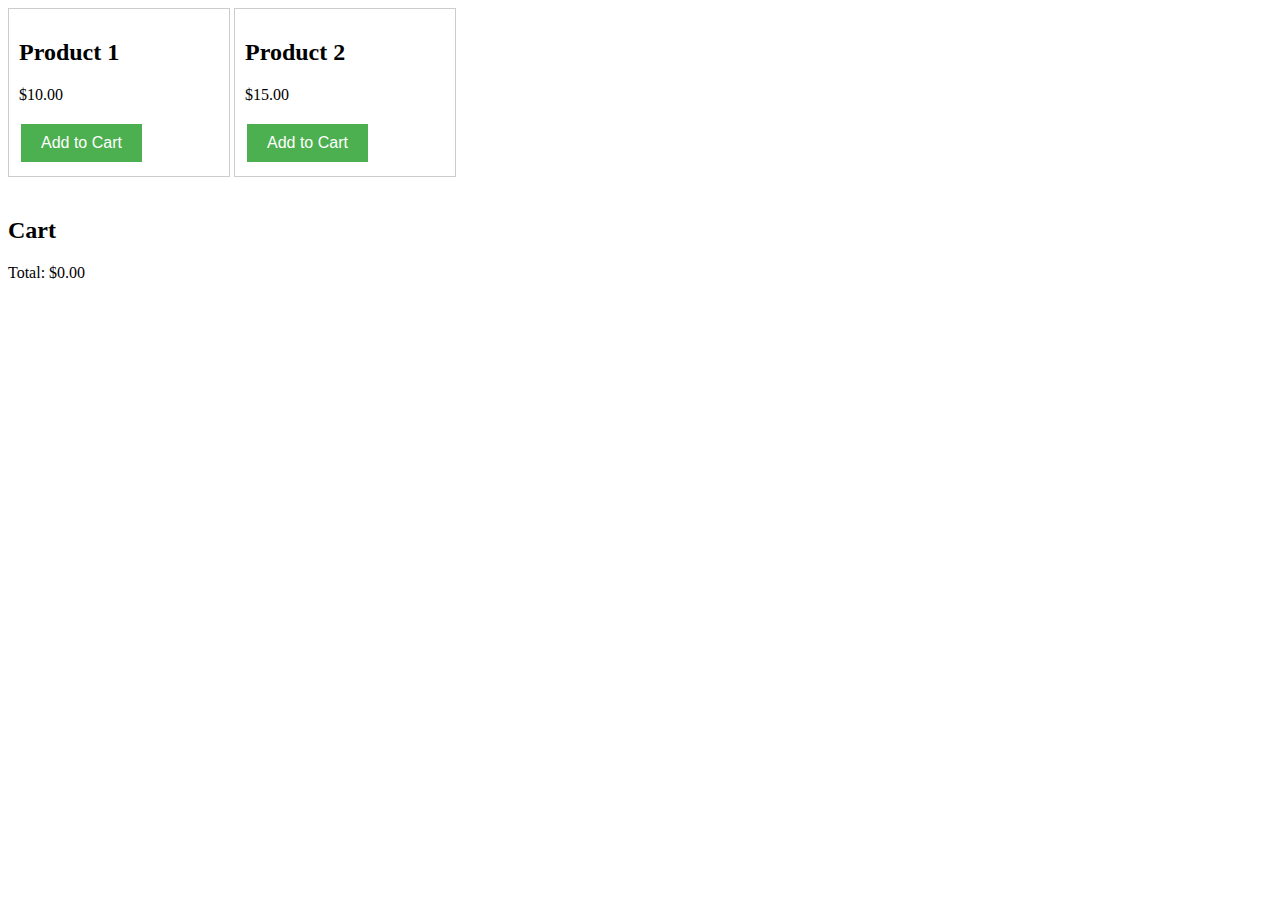
<file: cart.html>
<!DOCTYPE html>
<html lang="en">
<head>
<meta charset="UTF-8">
<meta name="viewport" content="width=device-width, initial-scale=1.0">
<title>Simple Add to Cart</title>
<style>
  /* Basic CSS for product display */
  .product {
    border: 1px solid #ccc;
    margin-bottom: 20px;
    padding: 10px;
    width: 200px;
    display: inline-block;
  }
  .btn-add-to-cart {
    background-color: #4CAF50;
    border: none;
    color: white;
    padding: 10px 20px;
    text-align: center;
    text-decoration: none;
    display: inline-block;
    font-size: 16px;
    margin: 4px 2px;
    cursor: pointer;
  }
</style>
</head>
<body>

<div class="product" id="product1">
  <h2>Product 1</h2>
  <p>$10.00</p>
  <button class="btn-add-to-cart" onclick="addToCart('product1', 'Product 1', 10.00)">Add to Cart</button>
</div>

<div class="product" id="product2">
  <h2>Product 2</h2>
  <p>$15.00</p>
  <button class="btn-add-to-cart" onclick="addToCart('product2', 'Product 2', 15.00)">Add to Cart</button>
</div>

<div id="cart">
  <h2>Cart</h2>
  <ul id="cart-items">
  </ul>
  <p>Total: $<span id="cart-total">0.00</span></p>
</div>

<script>
  // Function to add item to cart
  function addToCart(productId, productName, productPrice) {
    // Create cart item
    var item = {
      id: productId,
      name: productName,
      price: productPrice
    };

    // Add item to cart array
    cart.push(item);

    // Update cart display
    updateCartDisplay();
  }

  // Function to update cart display
  function updateCartDisplay() {
    var cartList = document.getElementById("cart-items");
    var cartTotal = document.getElementById("cart-total");
    var total = 0;

    // Clear current cart display
    cartList.innerHTML = "";

    // Loop through cart items
    cart.forEach(function(item) {
      var li = document.createElement("li");
      li.textContent = item.name + " - $" + item.price;
      cartList.appendChild(li);

      // Calculate total
      total += item.price;
    });

    // Update total
    cartTotal.textContent = total.toFixed(2);
  }

  // Array to store cart items
  var cart = [];
</script>

</body>
</html>
</file>
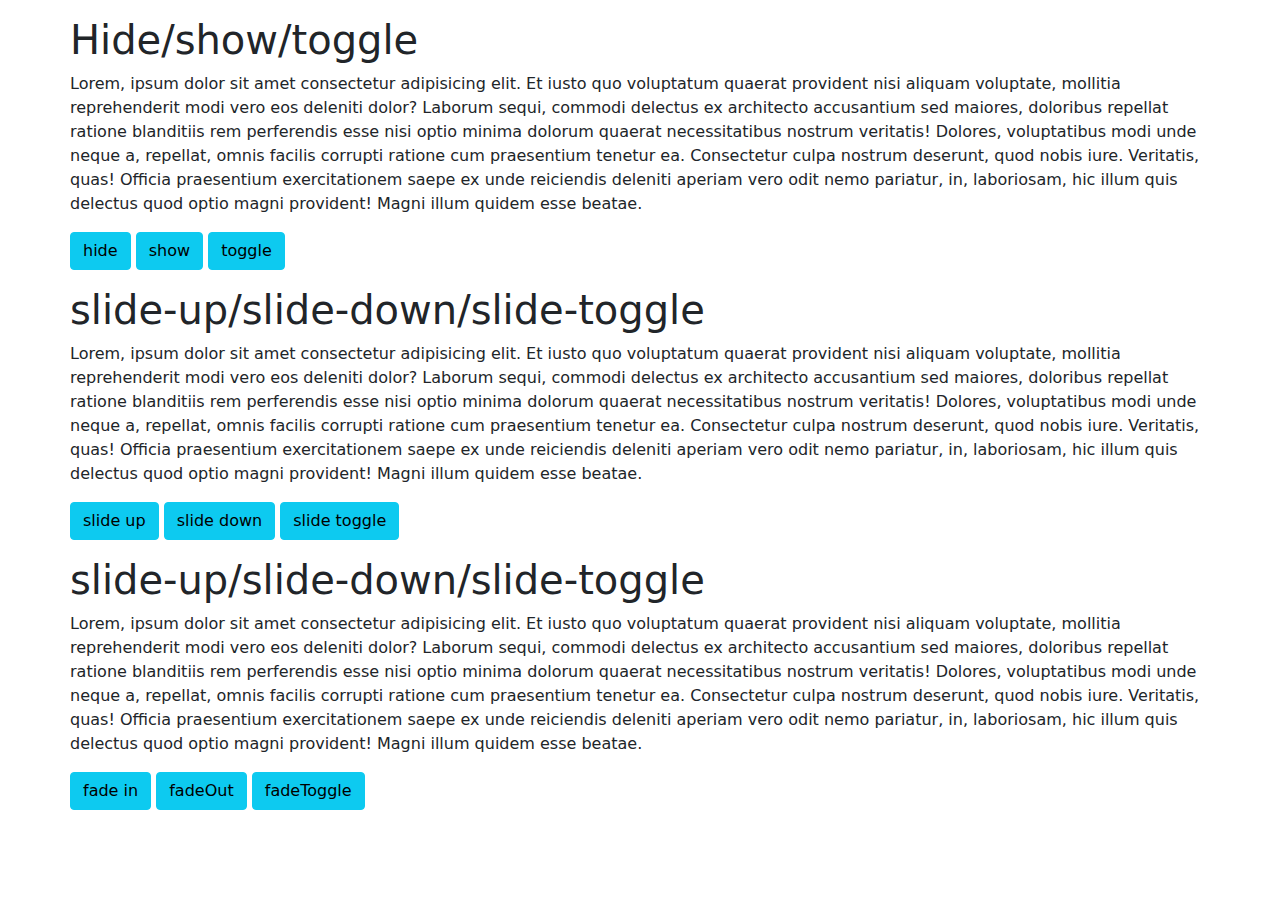
<file: class2.html>
<!DOCTYPE html>
<html lang="en">
<head>
    <meta charset="UTF-8">
    <meta http-equiv="X-UA-Compatible" content="IE=edge">
    <meta name="viewport" content="width=device-width, initial-scale=1.0">
    <title>Document</title>
    <script src="js/jquery.min.js"></script>
    <link rel="stylesheet" href="css/bootstrap.min.css">
</head>
<body>
    
<div class="container">

<div class="row">
    <div class="col-md-12" id="box1">
        <p>
            <h1>Hide/show/toggle</h1>
            Lorem, ipsum dolor sit amet consectetur adipisicing elit. Et iusto quo voluptatum quaerat provident nisi aliquam voluptate, mollitia reprehenderit modi vero eos deleniti dolor? Laborum sequi, commodi delectus ex architecto accusantium sed maiores, doloribus repellat ratione blanditiis rem perferendis esse nisi optio minima dolorum quaerat necessitatibus nostrum veritatis! Dolores, voluptatibus modi unde neque a, repellat, omnis facilis corrupti ratione cum praesentium tenetur ea. Consectetur culpa nostrum deserunt, quod nobis iure. Veritatis, quas! Officia praesentium exercitationem saepe ex unde reiciendis deleniti aperiam vero odit nemo pariatur, in, laboriosam, hic illum quis delectus quod optio magni provident! Magni illum quidem esse beatae.
        
        </p>
    </div>


    <div class="col-md-12">

        
        <button class="btn btn-info" id="h">hide</button>
        <button class="btn btn-info" id="s">show</button>
        <button class="btn btn-info" id="t">toggle</button>
    </div>
        
</div>


<!-- slide uu/slide down/slidetoggle -->



<div class="row">
    <div class="col-md-12" id="box2">
        <p>
            <h1>slide-up/slide-down/slide-toggle</h1>
            Lorem, ipsum dolor sit amet consectetur adipisicing elit. Et iusto quo voluptatum quaerat provident nisi aliquam voluptate, mollitia reprehenderit modi vero eos deleniti dolor? Laborum sequi, commodi delectus ex architecto accusantium sed maiores, doloribus repellat ratione blanditiis rem perferendis esse nisi optio minima dolorum quaerat necessitatibus nostrum veritatis! Dolores, voluptatibus modi unde neque a, repellat, omnis facilis corrupti ratione cum praesentium tenetur ea. Consectetur culpa nostrum deserunt, quod nobis iure. Veritatis, quas! Officia praesentium exercitationem saepe ex unde reiciendis deleniti aperiam vero odit nemo pariatur, in, laboriosam, hic illum quis delectus quod optio magni provident! Magni illum quidem esse beatae.
        
        </p>
    </div>


    <div class="col-md-12">

        
        <button class="btn btn-info" id="su">slide up</button>
        <button class="btn btn-info" id="sd">slide down</button>
        <button class="btn btn-info" id="st">slide toggle</button>
    </div>
        
</div>




<!--  -->



<!-- fadein/fadeout/fade toggle -->

<div class="row">
    <div class="col-md-12" id="box3">
        <p>
            <h1>slide-up/slide-down/slide-toggle</h1>
            Lorem, ipsum dolor sit amet consectetur adipisicing elit. Et iusto quo voluptatum quaerat provident nisi aliquam voluptate, mollitia reprehenderit modi vero eos deleniti dolor? Laborum sequi, commodi delectus ex architecto accusantium sed maiores, doloribus repellat ratione blanditiis rem perferendis esse nisi optio minima dolorum quaerat necessitatibus nostrum veritatis! Dolores, voluptatibus modi unde neque a, repellat, omnis facilis corrupti ratione cum praesentium tenetur ea. Consectetur culpa nostrum deserunt, quod nobis iure. Veritatis, quas! Officia praesentium exercitationem saepe ex unde reiciendis deleniti aperiam vero odit nemo pariatur, in, laboriosam, hic illum quis delectus quod optio magni provident! Magni illum quidem esse beatae.
        
        </p>
    </div>


    <div class="col-md-12">

        
        <button class="btn btn-info" id="fi">fade in</button>
        <button class="btn btn-info" id="fo">fadeOut</button>
        <button class="btn btn-info" id="ft">fadeToggle</button>
    </div>
        
</div>






<!--  -->

</div>



<script>

$(document).ready(function(){


$("#h").click(function(){

$("#box1").hide(1000)

})

// show
$("#s").click(function(){

$("#box1").show(1000)

})

// 


// toggle

$("#t").click(function(){
    $("#box1").toggle(1000)
})

// 


// slide up
$("#su").click(function(){
    $("#box2").slideUp(1000)
})

// 


// slide down
$("#sd").click(function(){
    $("#box2").slideDown(1000)
})

// 

// slide toggle
$("#st").click(function(){
    $("#box2").slideToggle(1000)
})

// 

// fadein

$("#fi").click(function(){
    $("#box3").fadeIn(1000)
})


// 


// fade out

$("#fo").click(function(){
    $("#box3").fadeOut(1000)
})



// 



// fade toggle

$("#ft").click(function(){
    $("#box3").fadeToggle(1000)
})



// 



})



</script>






</body>
</html>
</file>
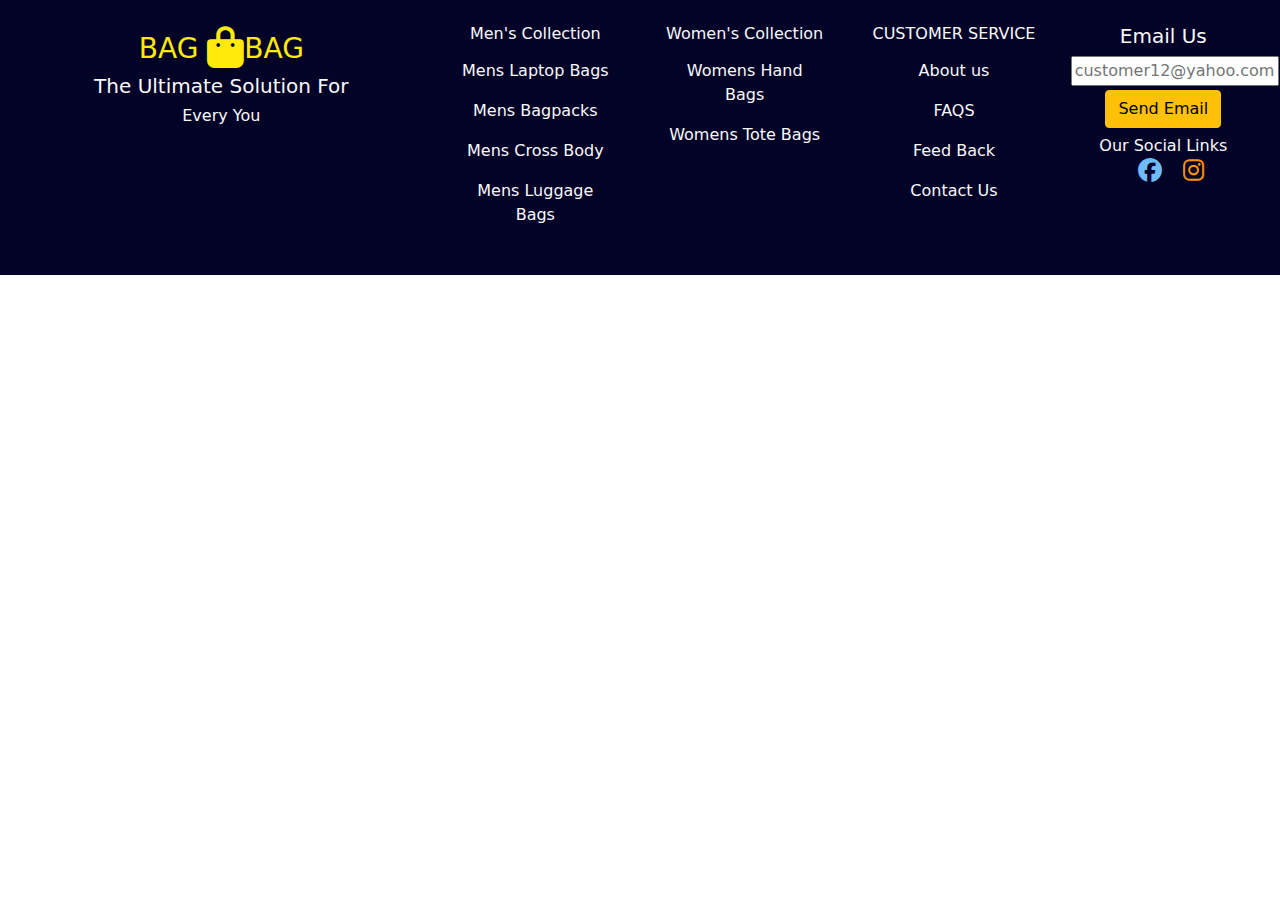
<file: footer.html>
<!DOCTYPE html>
<html lang="en">
<head>
    <meta charset="UTF-8">
    <meta name="viewport" content="width=device-width, initial-scale=1.0">
    <title>Document</title>
    <link rel="stylesheet" href="css/bootstrap.min.css">
    <link rel="stylesheet" href="css/custom.css">
    <link rel="stylesheet" href="https://cdnjs.cloudflare.com/ajax/libs/font-awesome/6.5.1/css/all.min.css">
    <script src="js/bootstrap.bundle.min.js"></script>
    <script src="js/jquery.min.js"></script>

</head>
<body>
    <!-- footer -->

    <footer class="footer">
        <div class="container-fluid">
        
            <div class="row p-4">
    
    <div class="col-lg-4 text-center">
        <!-- logo -->
        <h3 class="  ">
            <h3 style="color: #ffea09;">BAG <i class="fa-solid fa-bag-shopping fa-bounce fa-xl" style="color: #ffea09;"></i>BAG</h3>
        </h3>
        <h5 class="text-light">The Ultimate Solution For </h5>
        <h6 class="text-light">Every You</h6>
        <!--  -->
    </div>
    
    
        
        <div class="col-lg-2 text-light text-center">
            <h6>Men's Collection</h6>
            <ul class="list-unstyled">
                <li class="nav-item"><a href="mens laptop bag.html" class="nav-link text-light">Mens Laptop Bags</a></li>
                <li class="nav-item"><a href="mens bagpack.html" class="nav-link text-light">Mens Bagpacks</a></li>
                <li class="nav-item"><a href="mens_Cross_body.html" class="nav-link text-light">Mens Cross Body</a></li>
                <li class="nav-item"><a href="mens_luggaage_bag.html" class="nav-link text-light">Mens Luggage Bags</a></li>
                
                
            </ul>
        </div>
        <div class="col-lg-2 text-light text-center">
            <h6>Women's Collection</h6>
            <ul class="list-unstyled">
                <li class="nav-item"><a href="womens_hand_bags.html" class="nav-link text-light">Womens Hand Bags</a></li>
                <li class="nav-item"><a href="womenstotebag.html" class="nav-link text-light">Womens Tote Bags </a></li>
            </ul>
        
        
        </div>
        <div class="col-lg-2 text-light text-center">
            <h6>CUSTOMER SERVICE</h6>
            <ul class="list-unstyled">
                <li class="nav-item"><a href="Aboutus.html" class="nav-link text-light">About us</a></li>
                
                <li class="nav-item"><a href="Faqs.html" class="nav-link text-light">FAQS</a></li>
                <li class="nav-item"><a href="feedback_form.html" class="nav-link text-light">Feed Back</a></li>
                <li class="nav-item"><a href="contactus.html" class="nav-link text-light">Contact Us</a></li>
                
                
            </ul>
        
        
        </div>
        
        
        <div class="col-lg-2 text-light   text-center">
            <h5>Email Us</h5> 
            <input type="email" placeholder="customer12@yahoo.com">
            <button class="btn btn-warning my-1">Send Email</button><br>
        <h6 class="my-1">Our Social Links</h6>
    
        <a href="https://www.facebook.com/" class="px-3" target="_blank"><i class="fa-brands fa-facebook fa-xl" style="color: #6fbaf8;"></i></a>
        <a href="https://www.instagram.com/" target="_blank"><span><i class="fa-brands fa-instagram fa-xl" style="color: #fa930c;"></i></span></a>
        
        </div>
        
        
        
        </div>
        
        </div>
        </footer>
            


<!--  -->

</body>
</html>
</file>
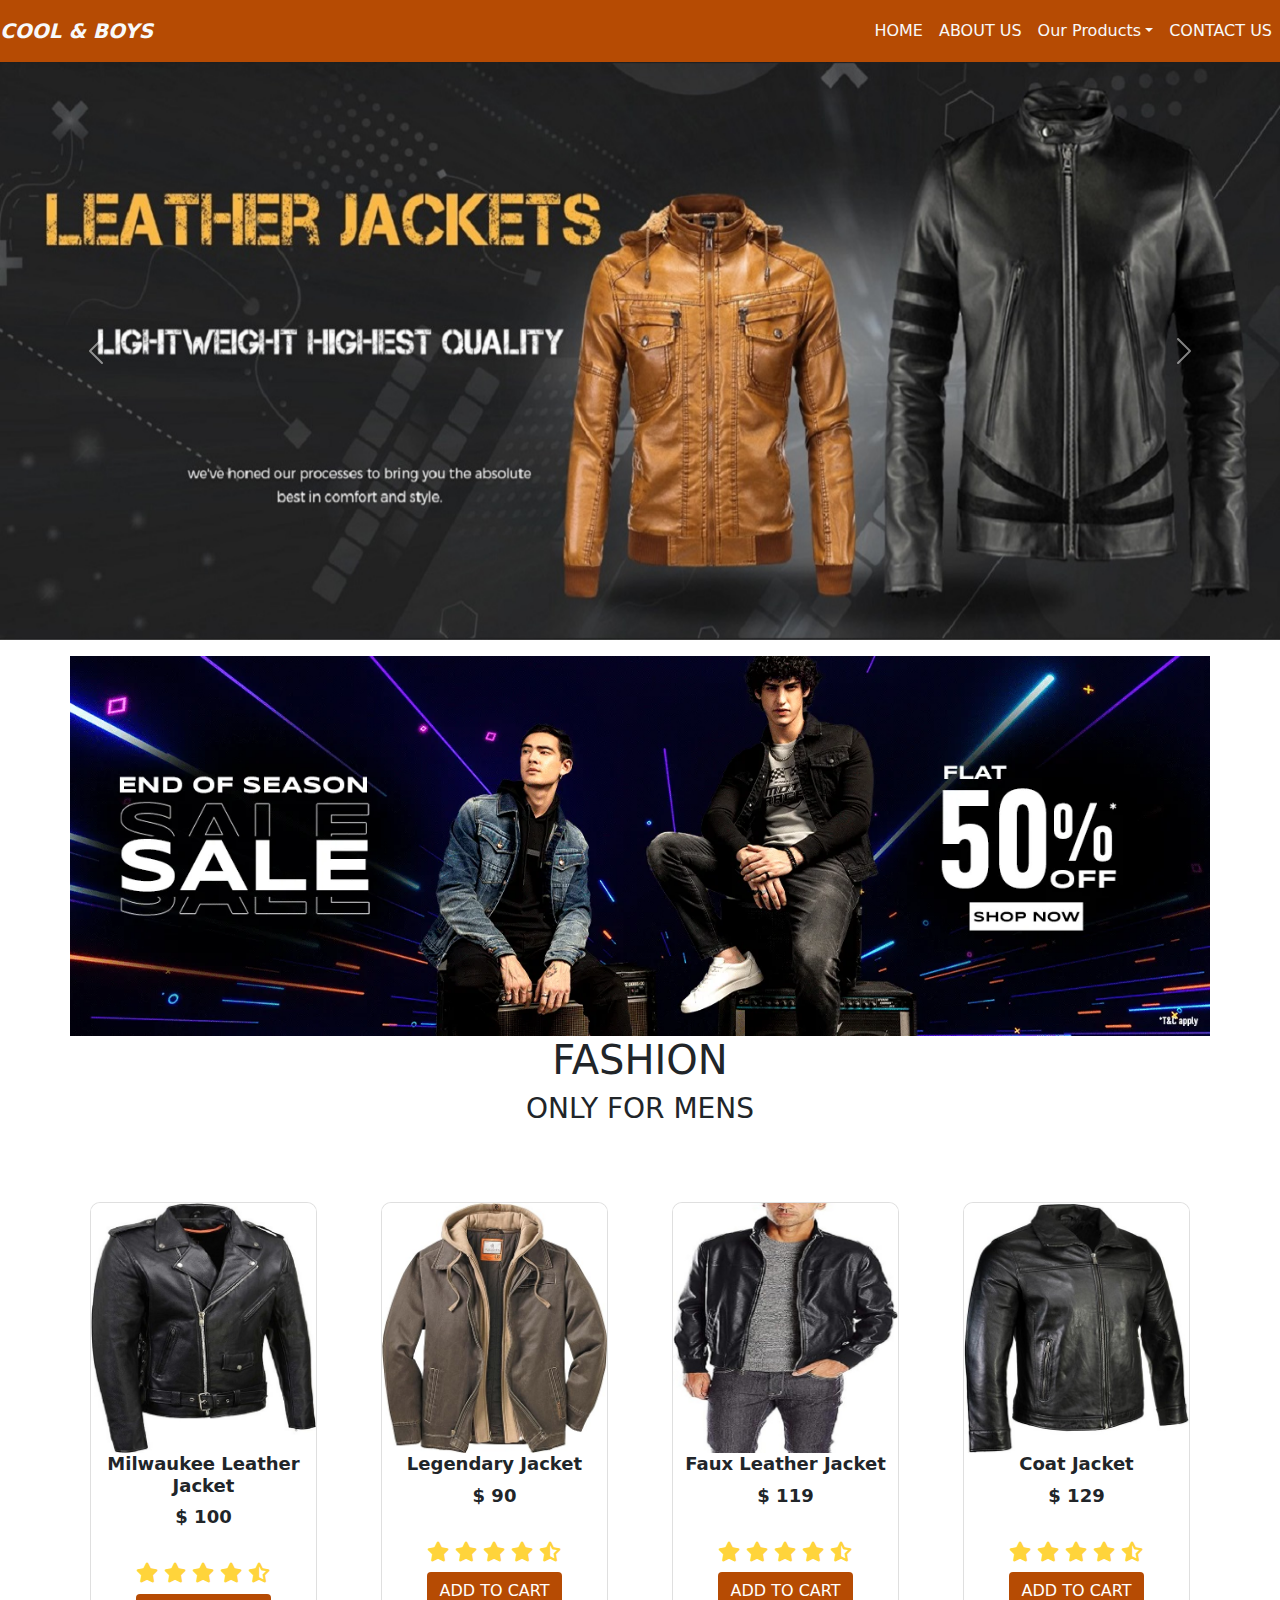
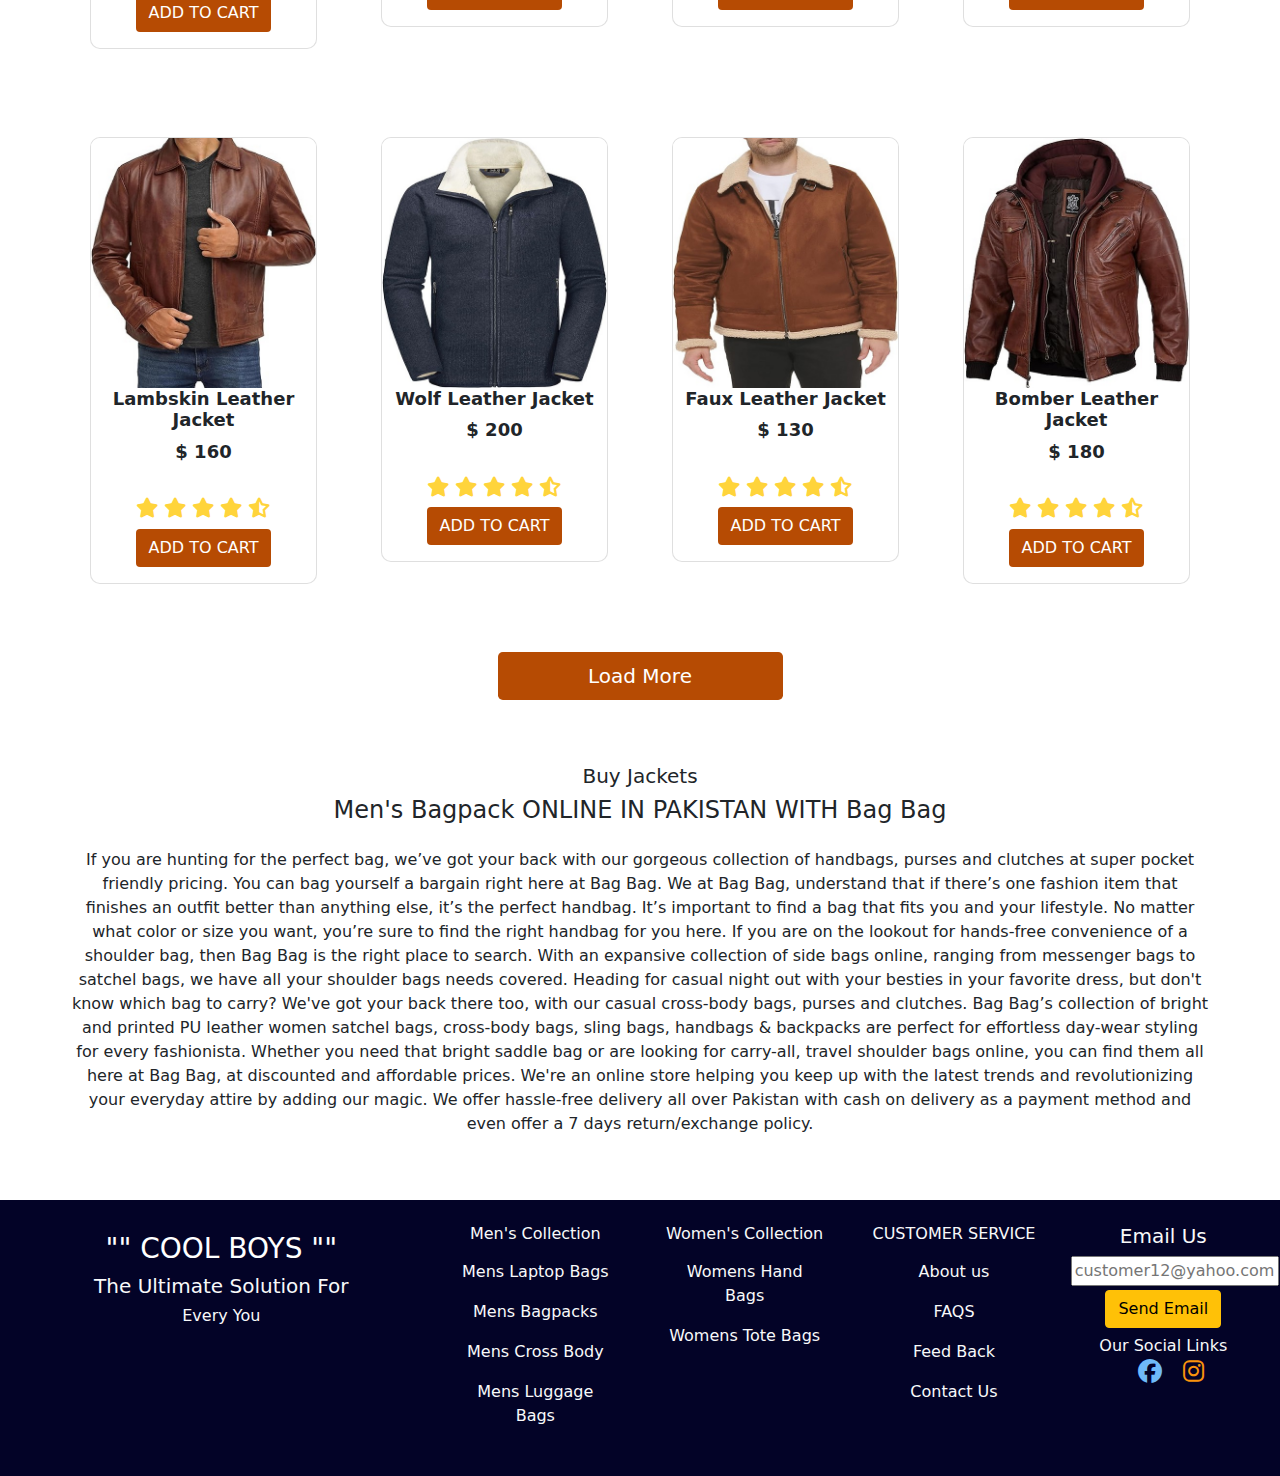
<file: jackets.html>
<!DOCTYPE html>
<html lang="en">
<head>
    <meta charset="UTF-8">
    <meta name="viewport" content="width=device-width, initial-scale=1.0">
    <title>Document</title>
    <link rel="stylesheet" href="css/bootstrap.min.css">
    <link rel="stylesheet" href="css/custom.css">
    <link rel="stylesheet" href="https://cdnjs.cloudflare.com/ajax/libs/font-awesome/6.5.1/css/all.min.css">
    <script src="js/bootstrap.bundle.min.js"></script>
    <script src="js/jquery.min.js"></script>
</head>
<body>
    
    <div class="container-fluid">
        <div class="row">
            <div class="col-lg-12">
                <div class="navbar navbar-expand-lg navbar-light btn-color">
    
    <!-- logo -->
    <span class="navbar-text">
    <a href="index.html" class="navbar-brand textbold">
        <span class="text-light textbold">COOL & BOYS</span>
    </a>
    </span>
    
    <button class="navbar-toggler">
    <span class="navbar-toggler-icon"></span>
    
    </button>
    
    
    <div class="navbar-collapse collapse justify-content-end">
    
    <div class="navbar-nav">
        <li class="nav-item"><a href="index.html" class="nav-link text-light">HOME</a></li>
        <li class="nav-item"><a href="aboutus.html" class="nav-link text-light">ABOUT US</a></li>
        
    <li class="nav-item dropdown"><a href="" class="nav-link text-light dropdown-toggle" data-bs-toggle="dropdown">Our Products</a>
    
    <ul class="dropdown-menu btn-color">
        <li class="dropdown-item "><a href="jackets.html" class="nav-link ">JACKETS</a></li>
        <li class="dropdown-item"><a href="shirts.html" class="nav-link">SHIRTS</a></li>
        <li class="dropdown-item"><a href="shoes.html" class="nav-link ">SHOES</a></li>
        
    
    </ul>
    
    
    
    </li>
    
    <li class="nav-item"><a href="aboutus.html" class="nav-link text-light">CONTACT US</a></li>
    
    </div>
    
    
    </div>
    
    
    
    
    <!--  -->
    
    
    
    
                </div>
            </div>
        </div>
    </div>
    
    
    <!-- carousel -->
    
    <div class="container-fluid">
        <div class="row">
    
            <div class="col-lg-12">
                <div class="carousel slide" data-bs-ride="carousel" id="mycaro">
    
    <div class="carousel-inner">
    
        <!-- img1 -->
    <div class="carousel-item active">
    <img src="images/leather jacket banner.jpeg" alt="" class="img-fluid w-100">
    
    </div>
    
    <!--  -->
    
    <!-- img2 -->
    
    <div class="carousel-item ">
        <img src="images/jacket page banner 2.jpg" alt="" class="img-fluid w-100">
        
    </div>
    
    <!--  -->
    
    <!-- img3 -->
    
    <div class="carousel-item">
        <img src="images/jacket page banner 3.jpg" alt="" class="img-fluid w-100">
        
        </div>
    
    <!--  -->
    
    </div>
    
    
    <!-- caro buttons -->
    
    <button class="carousel-control-next" data-bs-target="#mycaro" data-bs-slide="next">
    <span class="carousel-control-next-icon"></span>
    </button>
    
    
    
    
    <button class="carousel-control-prev" data-bs-target="#mycaro" data-bs-slide="prev">
    
    <span class="carousel-control-prev-icon"></span>
    
    </button>
    
    
    <!--  -->
                </div>
            </div>
    
        </div>
    </div>
    
    
    
    <!--  -->
    
    <!-- items -->

<div class="container">



<!-- after caro conntent -->
    
<div class="row my-3">
        
    <!-- after caro banner -->
<div class="col-lg-12">
    <img src="images/jacket gif banner2.webp" alt="" class="img-fluid">
    
</div>

<!--  -->

<div class="col-lg-12 text-center">
    <h1>FASHION</h1>
    <h3>ONLY FOR MENS</h3>
</div>

















</div>

<!--  -->



<!-- items -->

<!-- r1 -->

<div class="row my-5">
<!-- item1 -->
<div class="col-lg-3">
<div class="card text-center">
<img src="images/leather jacket1.1.jpg" alt="" class="img-fluid" id="item1">

<h5 class="card-title ">Milwaukee Leather Jacket</h5>
<h6 class="card-title ">$ 100</h6>

<div class="card-body text-center">

<div class="py-2">

    <span><i class="fa-solid fa-star fa-lg" style="color: #FFD43B;"></i></span>
    <span><i class="fa-solid fa-star fa-lg" style="color: #FFD43B;"></i></span>
    <span><i class="fa-solid fa-star fa-lg" style="color: #FFD43B;"></i></span>
    <span><i class="fa-solid fa-star fa-lg" style="color: #FFD43B;"></i></span>
    <span><i class="fa-solid fa-star-half-stroke fa-lg" style="color: #FFD43B;"></i></span><br>


</div>

<button class="btn btn-color" data-bs-target="#modal1" data-bs-toggle="modal">ADD TO CART</button>

</div>



</div>

</div>

<!--  -->

<!-- item2 -->

<div class="col-lg-3">

<div class="card  text-center">

<img src="images/Legendry jacket 2.1.jpg" alt="" class="img-fluid" id="item2">

<h5 class="card-title text-center">Legendary Jacket</h5>
<h6 class="card-title ">$ 90</h6>
<div class="card-body text-center">

<div class="py-2">

<span><i class="fa-solid fa-star fa-lg" style="color: #FFD43B;"></i></span>
<span><i class="fa-solid fa-star fa-lg" style="color: #FFD43B;"></i></span>
<span><i class="fa-solid fa-star fa-lg" style="color: #FFD43B;"></i></span>
<span><i class="fa-solid fa-star fa-lg" style="color: #FFD43B;"></i></span>
<span><i class="fa-solid fa-star-half-stroke fa-lg" style="color: #FFD43B;"></i></span><br>


</div>

<button class="btn btn-color" data-bs-target="#modal2" data-bs-toggle="modal">ADD TO CART</button>

</div>

</div>



</div>

<!--  -->


<!-- item3 -->

<div class="col-lg-3">

<div class="card  text-center">

<img src="images/faux leather jacket 3.1.jpg" alt="" class="img-fluid" id="item3">

<h5 class="card-title">Faux Leather Jacket</h5>
<h6 class="card-title ">$ 119</h6>
<div class="card-body text-center">

<div class="py-2">

    <span><i class="fa-solid fa-star fa-lg" style="color: #FFD43B;"></i></span>
    <span><i class="fa-solid fa-star fa-lg" style="color: #FFD43B;"></i></span>
    <span><i class="fa-solid fa-star fa-lg" style="color: #FFD43B;"></i></span>
    <span><i class="fa-solid fa-star fa-lg" style="color: #FFD43B;"></i></span>
    <span><i class="fa-solid fa-star-half-stroke fa-lg" style="color: #FFD43B;"></i></span><br>


</div>

<button class="btn btn-color" data-bs-target="#modal3" data-bs-toggle="modal">ADD TO CART</button>

</div>

</div>



    </div>

    <!--  -->




<!-- item4 -->

<div class="col-lg-3">

<div class="card text-center">

<img src="images/coat jacket 4.1.jpg" alt="" class="img-fluid" id="item4">

<h5 class="card-title">Coat Jacket</h5>
<h6 class="card-title ">$ 129</h6>
<div class="card-body text-center">

<div class="py-2">

    <span><i class="fa-solid fa-star fa-lg" style="color: #FFD43B;"></i></span>
    <span><i class="fa-solid fa-star fa-lg" style="color: #FFD43B;"></i></span>
    <span><i class="fa-solid fa-star fa-lg" style="color: #FFD43B;"></i></span>
    <span><i class="fa-solid fa-star fa-lg" style="color: #FFD43B;"></i></span>
    <span><i class="fa-solid fa-star-half-stroke fa-lg" style="color: #FFD43B;"></i></span><br>


</div>

<button class="btn btn-color" data-bs-target="#modal4" data-bs-toggle="modal">ADD TO CART</button>

</div>

</div>



    </div>

    <!--  -->






</div>
<!--  -->


<!-- r2 -->

<div class="row">



<!-- item5 -->

<div class="col-lg-3">

<div class="card text-center">

<img src="images/lambskin leather jacket 5.11.jpg" alt="" class="img-fluid" id="item5">

<h5 class="card-title">Lambskin Leather Jacket</h5>
<h6 class="card-title ">$ 160</h6>
<div class="card-body text-center">

<div class="py-2">

    <span><i class="fa-solid fa-star fa-lg" style="color: #FFD43B;"></i></span>
    <span><i class="fa-solid fa-star fa-lg" style="color: #FFD43B;"></i></span>
    <span><i class="fa-solid fa-star fa-lg" style="color: #FFD43B;"></i></span>
    <span><i class="fa-solid fa-star fa-lg" style="color: #FFD43B;"></i></span>
    <span><i class="fa-solid fa-star-half-stroke fa-lg" style="color: #FFD43B;"></i></span><br>


</div>

<button class="btn btn-color" data-bs-target="#modal5" data-bs-toggle="modal">ADD TO CART</button>

</div>

</div>



    </div>

    <!--  -->





<!-- item6 -->

<div class="col-lg-3">

<div class="card  text-center">

<img src="images/wolf leather jacket 6.1.jpg" alt="" class="img-fluid" id="item6">

<h5 class="card-title ">Wolf Leather Jacket</h5>
<h6 class="card-title ">$ 200</h6>
<div class="card-body text-center">

<div class="py-2">

    <span><i class="fa-solid fa-star fa-lg" style="color: #FFD43B;"></i></span>
    <span><i class="fa-solid fa-star fa-lg" style="color: #FFD43B;"></i></span>
    <span><i class="fa-solid fa-star fa-lg" style="color: #FFD43B;"></i></span>
    <span><i class="fa-solid fa-star fa-lg" style="color: #FFD43B;"></i></span>
    <span><i class="fa-solid fa-star-half-stroke fa-lg" style="color: #FFD43B;"></i></span><br>


</div>

<button class="btn btn-color" data-bs-target="#modal6" data-bs-toggle="modal">ADD TO CART</button>

</div>

</div>



    </div>

    <!--  -->






<!-- item7 -->

<div class="col-lg-3">

<div class="card  text-center">

<img src="images/faux leather jacket 7.1.jpg" alt="" class="img-fluid" id="item7">

<h5 class="card-title ">Faux Leather Jacket</h5>
<h6 class="card-title ">$ 130</h6>
<div class="card-body text-center">

<div class="py-2">

    <span><i class="fa-solid fa-star fa-lg" style="color: #FFD43B;"></i></span>
    <span><i class="fa-solid fa-star fa-lg" style="color: #FFD43B;"></i></span>
    <span><i class="fa-solid fa-star fa-lg" style="color: #FFD43B;"></i></span>
    <span><i class="fa-solid fa-star fa-lg" style="color: #FFD43B;"></i></span>
    <span><i class="fa-solid fa-star-half-stroke fa-lg" style="color: #FFD43B;"></i></span><br>


</div>

<button class="btn btn-color" data-bs-target="#modal7" data-bs-toggle="modal">ADD TO CART</button>

</div>

</div>



    </div>

    <!--  -->





<!-- item8 -->

<div class="col-lg-3">

<div class="card  text-center">

<img src="images/Bomber jacket 8.1.jpg" alt="" class="img-fluid" id="item8">

<h5 class="card-title ">Bomber Leather Jacket</h5>
<h6 class="card-title ">$ 180</h6>
<div class="card-body text-center">

<div class="py-2">

    <span><i class="fa-solid fa-star fa-lg" style="color: #FFD43B;"></i></span>
    <span><i class="fa-solid fa-star fa-lg" style="color: #FFD43B;"></i></span>
    <span><i class="fa-solid fa-star fa-lg" style="color: #FFD43B;"></i></span>
    <span><i class="fa-solid fa-star fa-lg" style="color: #FFD43B;"></i></span>
    <span><i class="fa-solid fa-star-half-stroke fa-lg" style="color: #FFD43B;"></i></span><br>


</div>

<button class="btn btn-color" data-bs-target="#modal8" data-bs-toggle="modal">ADD TO CART</button>

</div>

</div>



    </div>

    <!--  -->




</div>


<!--  -->


</div>




<!--  -->


<!-- load more -->


<div class="container collapse" id="loadmore">



    
    
    <!-- items -->
    
    <!-- r4 -->
    
    <div class="row my-5">
    <!-- item1 -->
    <div class="col-lg-3">
    <div class="card text-center">
    <img src="images/leather jacket1.1.jpg" alt="" class="img-fluid" id="item1">
    
    <h5 class="card-title ">Milwaukee Leather Jacket</h5>
    <h6 class="card-title ">$ 100</h6>
    
    <div class="card-body text-center">
    
    <div class="py-2">
    
        <span><i class="fa-solid fa-star fa-lg" style="color: #FFD43B;"></i></span>
        <span><i class="fa-solid fa-star fa-lg" style="color: #FFD43B;"></i></span>
        <span><i class="fa-solid fa-star fa-lg" style="color: #FFD43B;"></i></span>
        <span><i class="fa-solid fa-star fa-lg" style="color: #FFD43B;"></i></span>
        <span><i class="fa-solid fa-star-half-stroke fa-lg" style="color: #FFD43B;"></i></span><br>
    
    
    </div>
    
    <button class="btn btn-color" data-bs-target="#modal1" data-bs-toggle="modal">ADD TO CART</button>
    
    </div>
    
    
    
    </div>
    
    </div>
    
    <!--  -->
    
    <!-- item2 -->
    
    <div class="col-lg-3">
    
    <div class="card  text-center">
    
    <img src="images/Legendry jacket 2.1.jpg" alt="" class="img-fluid" id="item2">
    
    <h5 class="card-title text-center">Legendary Jacket</h5>
    <h6 class="card-title ">$ 90</h6>
    <div class="card-body text-center">
    
    <div class="py-2">
    
    <span><i class="fa-solid fa-star fa-lg" style="color: #FFD43B;"></i></span>
    <span><i class="fa-solid fa-star fa-lg" style="color: #FFD43B;"></i></span>
    <span><i class="fa-solid fa-star fa-lg" style="color: #FFD43B;"></i></span>
    <span><i class="fa-solid fa-star fa-lg" style="color: #FFD43B;"></i></span>
    <span><i class="fa-solid fa-star-half-stroke fa-lg" style="color: #FFD43B;"></i></span><br>
    
    
    </div>
    
    <button class="btn btn-color" data-bs-target="#modal2" data-bs-toggle="modal">ADD TO CART</button>
    
    </div>
    
    </div>
    
    
    
    </div>
    
    <!--  -->
    
    
    <!-- item3 -->
    
    <div class="col-lg-3">
    
    <div class="card  text-center">
    
    <img src="images/faux leather jacket 3.1.jpg" alt="" class="img-fluid" id="item3">
    
    <h5 class="card-title">Faux Leather Jacket</h5>
    <h6 class="card-title ">$ 119</h6>
    <div class="card-body text-center">
    
    <div class="py-2">
    
        <span><i class="fa-solid fa-star fa-lg" style="color: #FFD43B;"></i></span>
        <span><i class="fa-solid fa-star fa-lg" style="color: #FFD43B;"></i></span>
        <span><i class="fa-solid fa-star fa-lg" style="color: #FFD43B;"></i></span>
        <span><i class="fa-solid fa-star fa-lg" style="color: #FFD43B;"></i></span>
        <span><i class="fa-solid fa-star-half-stroke fa-lg" style="color: #FFD43B;"></i></span><br>
    
    
    </div>
    
    <button class="btn btn-color" data-bs-target="#modal3" data-bs-toggle="modal">ADD TO CART</button>
    
    </div>
    
    </div>
    
    
    
        </div>
    
        <!--  -->
    
    
    
    
    <!-- item4 -->
    
    <div class="col-lg-3">
    
    <div class="card text-center">
    
    <img src="images/coat jacket 4.1.jpg" alt="" class="img-fluid" id="item4">
    
    <h5 class="card-title">Coat Jacket</h5>
    <h6 class="card-title ">$ 129</h6>
    <div class="card-body text-center">
    
    <div class="py-2">
    
        <span><i class="fa-solid fa-star fa-lg" style="color: #FFD43B;"></i></span>
        <span><i class="fa-solid fa-star fa-lg" style="color: #FFD43B;"></i></span>
        <span><i class="fa-solid fa-star fa-lg" style="color: #FFD43B;"></i></span>
        <span><i class="fa-solid fa-star fa-lg" style="color: #FFD43B;"></i></span>
        <span><i class="fa-solid fa-star-half-stroke fa-lg" style="color: #FFD43B;"></i></span><br>
    
    
    </div>
    
    <button class="btn btn-color" data-bs-target="#modal4" data-bs-toggle="modal">ADD TO CART</button>
    
    </div>
    
    </div>
    
    
    
        </div>
    
        <!--  -->
    
    
    
    
    
    
    </div>
    <!--  -->
    
    
    <!-- r5 -->
    
    <div class="row">
    
    
    
    <!-- item5 -->
    
    <div class="col-lg-3">
    
    <div class="card text-center">
    
    <img src="images/lambskin leather jacket 5.11.jpg" alt="" class="img-fluid" id="item5">
    
    <h5 class="card-title">Lambskin Leather Jacket</h5>
    <h6 class="card-title ">$ 160</h6>
    <div class="card-body text-center">
    
    <div class="py-2">
    
        <span><i class="fa-solid fa-star fa-lg" style="color: #FFD43B;"></i></span>
        <span><i class="fa-solid fa-star fa-lg" style="color: #FFD43B;"></i></span>
        <span><i class="fa-solid fa-star fa-lg" style="color: #FFD43B;"></i></span>
        <span><i class="fa-solid fa-star fa-lg" style="color: #FFD43B;"></i></span>
        <span><i class="fa-solid fa-star-half-stroke fa-lg" style="color: #FFD43B;"></i></span><br>
    
    
    </div>
    
    <button class="btn btn-color" data-bs-target="#modal5" data-bs-toggle="modal">ADD TO CART</button>
    
    </div>
    
    </div>
    
    
    
        </div>
    
        <!--  -->
    
    
    
    
    
    <!-- item6 -->
    
    <div class="col-lg-3">
    
    <div class="card  text-center">
    
    <img src="images/wolf leather jacket 6.1.jpg" alt="" class="img-fluid" id="item6">
    
    <h5 class="card-title ">Wolf Leather Jacket</h5>
    <h6 class="card-title ">$ 200</h6>
    <div class="card-body text-center">
    
    <div class="py-2">
    
        <span><i class="fa-solid fa-star fa-lg" style="color: #FFD43B;"></i></span>
        <span><i class="fa-solid fa-star fa-lg" style="color: #FFD43B;"></i></span>
        <span><i class="fa-solid fa-star fa-lg" style="color: #FFD43B;"></i></span>
        <span><i class="fa-solid fa-star fa-lg" style="color: #FFD43B;"></i></span>
        <span><i class="fa-solid fa-star-half-stroke fa-lg" style="color: #FFD43B;"></i></span><br>
    
    
    </div>
    
    <button class="btn btn-color" data-bs-target="#modal6" data-bs-toggle="modal">ADD TO CART</button>
    
    </div>
    
    </div>
    
    
    
        </div>
    
        <!--  -->
    
    
    
    
    
    
    <!-- item7 -->
    
    <div class="col-lg-3">
    
    <div class="card  text-center">
    
    <img src="images/faux leather jacket 7.1.jpg" alt="" class="img-fluid" id="item7">
    
    <h5 class="card-title ">Faux Leather Jacket</h5>
    <h6 class="card-title ">$ 130</h6>
    <div class="card-body text-center">
    
    <div class="py-2">
    
        <span><i class="fa-solid fa-star fa-lg" style="color: #FFD43B;"></i></span>
        <span><i class="fa-solid fa-star fa-lg" style="color: #FFD43B;"></i></span>
        <span><i class="fa-solid fa-star fa-lg" style="color: #FFD43B;"></i></span>
        <span><i class="fa-solid fa-star fa-lg" style="color: #FFD43B;"></i></span>
        <span><i class="fa-solid fa-star-half-stroke fa-lg" style="color: #FFD43B;"></i></span><br>
    
    
    </div>
    
    <button class="btn btn-color" data-bs-target="#modal7" data-bs-toggle="modal">ADD TO CART</button>
    
    </div>
    
    </div>
    
    
    
        </div>
    
        <!--  -->
    
    
    
    
    
    <!-- item8 -->
    
    <div class="col-lg-3">
    
    <div class="card  text-center">
    
    <img src="images/Bomber jacket 8.1.jpg" alt="" class="img-fluid" id="item8">
    
    <h5 class="card-title ">Bomber Leather Jacket</h5>
    <h6 class="card-title ">$ 180</h6>
    <div class="card-body text-center">
    
    <div class="py-2">
    
        <span><i class="fa-solid fa-star fa-lg" style="color: #FFD43B;"></i></span>
        <span><i class="fa-solid fa-star fa-lg" style="color: #FFD43B;"></i></span>
        <span><i class="fa-solid fa-star fa-lg" style="color: #FFD43B;"></i></span>
        <span><i class="fa-solid fa-star fa-lg" style="color: #FFD43B;"></i></span>
        <span><i class="fa-solid fa-star-half-stroke fa-lg" style="color: #FFD43B;"></i></span><br>
    
    
    </div>
    
    <button class="btn btn-color" data-bs-target="#modal8" data-bs-toggle="modal">ADD TO CART</button>
    
    </div>
    
    </div>
    
    
    
        </div>
    
        <!--  -->
    
    
    
    
    </div>
    
    
    <!--  -->
    
    
    
    
    
    </div>



<div class="container">


    <div class="row my-5">

        <div class="col-lg-12 text-center ">
            <button class="btn btn-color btn-lg w-25" data-bs-target="#loadmore" data-bs-toggle="collapse">Load More</button>
            
        </div>
        
        </div>
        
        
        
        <!-- before footer content -->
        
        <div class="row my-5 ">
        
            <div class="col-md-12 text-center my-3">
                <h5 class=" h">Buy Jackets</h5>
                <h4 class="h">Men's Bagpack ONLINE IN PAKISTAN WITH Bag Bag</h4>
            </div>
            
            
            <div class="col-md-12 text-center ">
                <p class="text-justify">If you are hunting for the perfect bag, we’ve got your back with our gorgeous collection of handbags, purses and clutches at super pocket friendly pricing. You can bag yourself a bargain right here at Bag Bag. We at Bag Bag, understand that if there’s one fashion item that finishes an outfit better than anything else, it’s the perfect handbag. It’s important to find a bag that fits you and your lifestyle. No matter what color or size you want, you’re sure to find the right handbag for you here. If you are on the lookout for hands-free convenience of a shoulder bag, then Bag Bag is the right place to search. With an expansive collection of side bags online, ranging from messenger bags to satchel bags, we have all your shoulder bags needs covered. Heading for casual night out with your besties in your favorite dress, but don't know which bag to carry? We've got your back there too, with our casual cross-body bags, purses and clutches. Bag Bag’s collection of bright and printed PU leather women satchel bags, cross-body bags, sling bags, handbags & backpacks are perfect for effortless day-wear styling for every fashionista. Whether you need that bright saddle bag or are looking for carry-all, travel shoulder bags online, you can find them all here at Bag Bag, at discounted and affordable prices. We're an online store helping you keep up with the latest trends and revolutionizing your everyday attire by adding our magic. We offer hassle-free delivery all over Pakistan with cash on delivery as a payment method and even offer a 7 days return/exchange policy.</p>
            </div>
            
            
            
            </div>
            
            <!--  -->





        </div>





<!--  -->


<!-- footer -->

<footer class="footer">
    <div class="container-fluid">
    
        <div class="row p-4">

<div class="col-lg-4 text-center">
    <!-- logo -->
    <h3 class="  ">
        <h3 >"" COOL BOYS ""</h3>
    </h3>
    <h5 class="text-light">The Ultimate Solution For </h5>
    <h6 class="text-light">Every You</h6>
    <!--  -->
</div>


    
    <div class="col-lg-2 text-light text-center">
        <h6>Men's Collection</h6>
        <ul class="list-unstyled">
            <li class="nav-item"><a href="mens laptop bag.html" class="nav-link text-light">Mens Laptop Bags</a></li>
            <li class="nav-item"><a href="mens bagpack.html" class="nav-link text-light">Mens Bagpacks</a></li>
            <li class="nav-item"><a href="mens_Cross_body.html" class="nav-link text-light">Mens Cross Body</a></li>
            <li class="nav-item"><a href="mens_luggaage_bag.html" class="nav-link text-light">Mens Luggage Bags</a></li>
            
            
        </ul>
    </div>
    <div class="col-lg-2 text-light text-center">
        <h6>Women's Collection</h6>
        <ul class="list-unstyled">
            <li class="nav-item"><a href="womens_hand_bags.html" class="nav-link text-light">Womens Hand Bags</a></li>
            <li class="nav-item"><a href="womenstotebag.html" class="nav-link text-light">Womens Tote Bags </a></li>
        </ul>
    
    
    </div>
    <div class="col-lg-2 text-light text-center">
        <h6>CUSTOMER SERVICE</h6>
        <ul class="list-unstyled">
            <li class="nav-item"><a href="Aboutus.html" class="nav-link text-light">About us</a></li>
            
            <li class="nav-item"><a href="Faqs.html" class="nav-link text-light">FAQS</a></li>
            <li class="nav-item"><a href="feedback_form.html" class="nav-link text-light">Feed Back</a></li>
            <li class="nav-item"><a href="contactus.html" class="nav-link text-light">Contact Us</a></li>
            
            
        </ul>
    
    
    </div>
    
    
    <div class="col-lg-2 text-light   text-center">
        <h5>Email Us</h5> 
        <input type="email" placeholder="customer12@yahoo.com">
        <button class="btn btn-warning my-1">Send Email</button><br>
    <h6 class="my-1">Our Social Links</h6>

    <a href="https://www.facebook.com/" class="px-3" target="_blank"><i class="fa-brands fa-facebook fa-xl" style="color: #6fbaf8;"></i></a>
    <a href="https://www.instagram.com/" target="_blank"><span><i class="fa-brands fa-instagram fa-xl" style="color: #fa930c;"></i></span></a>
    
    </div>
    
    
    
    </div>
    
    </div>
    </footer>
        


<!--  -->






<!-- modal boxex -->



<!-- item1 -->

<div class="modal " id="modal1">


    <div class="modal-dialog modal-lg">
    
    
    <div class="modal-content">
    
    <div class="modal-header">
    <h2>Buy Now</h2>
    <button class="btn-close" data-bs-dismiss="modal"></button>
    
    </div>
    <div class="modal-body">
    
    <div class="container-fluid">
    
    <div class="row">
    
    <div class="col-lg-6">
        <img src="images/leather jacket1.1.jpg" alt="" class="img-fluid">
    
    
    
    
    <div class="row">
    
    
    <div class="col-lg-4">
        <img src="images/leather jacket1.2.jpg" alt="" class="img-fluid">
    </div>
    
    <div class="col-lg-4">
        
        <img src="images/leather jacket1.3.jpg" alt="" class="img-fluid">
    </div>
    
    <div class="col-lg-4">
        
        <img src="images/leather jacket1.4.jpg" alt="" class="img-fluid">
    </div>
    
    </div>
    
    
    
    
    
    </div>
    
    
    
    <div class="col-lg-6">
    
    <h2>Milwaukee Leather Jacket For Mens</h2>
    <p>
        Introducing our latest fashion masterpiece – the "Elegance Bloom" shirt, a perfect blend of sophistication and comfort. Crafted with meticulous attention to detail, this shirt is a true embodiment of style and versatility.
    
    Immerse yourself in the luxurious feel of the premium cotton fabric, offering a soft touch against your skin. The tailored fit ensures a flattering silhouette, combining modern aesthetics with timeless elegance. Whether you're heading to the office, a casual outing, or a special event, the "Elegance Bloom" shirt effortlessly elevates your look.
    </p>
    
    
    <select name="" id="">
    
    <option value="">Choose Size</option>
    <option value="">Small</option>
    <option value="">Large</option>
    <option value="">Extra Large</option>
    
    </select><br>
    
    
    <input type="number" class="my-3" placeholder="Quantity">
    
    
    </div>
    
    
    
    
    </div>
    
    
    
    
    
    </div>
    
    
    
    </div>
    <div class="modal-footer">
        <h6>www.CoolBoys.com</h6>
        <a href="checkoutform.html" class="btn btn-color">CHECK OUT</a>
    </div>
    
    
    
    </div>
    
    </div>
    
    
    
    
    </div>
    
    <!--  -->
    
    
    <!-- item2 -->
    
    <div class="modal " id="modal2">
    
    
        <div class="modal-dialog modal-lg">
        
        
        <div class="modal-content">
        
        <div class="modal-header">
        <h2>Buy Now</h2>
        <button class="btn-close" data-bs-dismiss="modal"></button>
        
        </div>
        <div class="modal-body">
        
        <div class="container-fluid">
        
        <div class="row">
        
        <div class="col-lg-6">
            <img src="images/Legendry jacket 2.1.jpg" alt="" class="img-fluid">
        
        
        
        
        <div class="row">
        
        
        <div class="col-lg-4">
            <img src="images/Legendry jacket 2.2.jpg" alt="" class="img-fluid">
        </div>
        
        <div class="col-lg-4">
            
            <img src="images/Legendry jacket 2.3.jpg" alt="" class="img-fluid">
        </div>
        
        <div class="col-lg-4">
            
            <img src="images/Legendry jacket 2.4.jpg" alt="" class="img-fluid">
        </div>
        
        </div>
        
        
        
        
        
        </div>
        
        
        
        <div class="col-lg-6">
        
        <h2>Legendary Leather Jacket For Mens</h2>
        <p>
            Introducing our latest fashion masterpiece – the "Elegance Bloom" shirt, a perfect blend of sophistication and comfort. Crafted with meticulous attention to detail, this shirt is a true embodiment of style and versatility.
        
        Immerse yourself in the luxurious feel of the premium cotton fabric, offering a soft touch against your skin. The tailored fit ensures a flattering silhouette, combining modern aesthetics with timeless elegance. Whether you're heading to the office, a casual outing, or a special event, the "Elegance Bloom" shirt effortlessly elevates your look.
        </p>
        
        
        <select name="" id="">
        
        <option value="">Choose Size</option>
        <option value="">Small</option>
        <option value="">Large</option>
        <option value="">Extra Large</option>
        
        </select><br>
        
        
        <input type="number" class="my-3" placeholder="Quantity">
        
        
        </div>
        
        
        
        
        </div>
        
        
        
        
        
        </div>
        
        
        
        </div>
        <div class="modal-footer">
            <h6>www.CoolBoys.com</h6>
            <a href="checkoutform.html" class="btn btn-color">CHECK OUT</a>
        </div>
        
        
        
        </div>
        
        </div>
        
        
        
        
        </div>
        
        <!--  -->
        
    
    
    <!-- item3 -->
    
    <div class="modal " id="modal3">
    
    
        <div class="modal-dialog modal-lg">
        
        
        <div class="modal-content">
        
        <div class="modal-header">
        <h2>Buy Now</h2>
        <button class="btn-close" data-bs-dismiss="modal"></button>
        
        </div>
        <div class="modal-body">
        
        <div class="container-fluid">
        
        <div class="row">
        
        <div class="col-lg-6">
            <img src="images/faux leather jacket 3.1.jpg" alt="" class="img-fluid">
        
        
        
        
        <div class="row">
        
        
        <div class="col-lg-4">
            <img src="images/faux leather jacket 3.2.jpg" alt="" class="img-fluid">
        </div>
        
        <div class="col-lg-4">
            
            <img src="images/faux leather jacket 3.3.jpg" alt="" class="img-fluid">
        </div>
        
        <div class="col-lg-4">
            
            
        </div>
        
        </div>
        
        
        
        
        
        </div>
        
        
        
        <div class="col-lg-6">
        
        <h2>Milwaukee Leather Jacket For Mens</h2>
        <p>
            Introducing our latest fashion masterpiece – the "Elegance Bloom" shirt, a perfect blend of sophistication and comfort. Crafted with meticulous attention to detail, this shirt is a true embodiment of style and versatility.
        
        Immerse yourself in the luxurious feel of the premium cotton fabric, offering a soft touch against your skin. The tailored fit ensures a flattering silhouette, combining modern aesthetics with timeless elegance. Whether you're heading to the office, a casual outing, or a special event, the "Elegance Bloom" shirt effortlessly elevates your look.
        </p>
        
        
        <select name="" id="">
        
        <option value="">Choose Size</option>
        <option value="">Small</option>
        <option value="">Large</option>
        <option value="">Extra Large</option>
        
        </select><br>
        
        
        <input type="number" class="my-3" placeholder="Quantity">
        
        
        </div>
        
        
        
        
        </div>
        
        
        
        
        
        </div>
        
        
        
        </div>
        <div class="modal-footer">
            <h6>www.CoolBoys.com</h6>
            <a href="checkoutform.html" class="btn btn-color">CHECK OUT</a>
        </div>
        
        
        
        </div>
        
        </div>
        
        
        
        
        </div>
        
        <!--  -->
        
    
    
    <!-- item4 -->
    
    <div class="modal " id="modal4">
    
    
        <div class="modal-dialog modal-lg">
        
        
        <div class="modal-content">
        
        <div class="modal-header">
        <h2>Buy Now</h2>
        <button class="btn-close" data-bs-dismiss="modal"></button>
        
        </div>
        <div class="modal-body">
        
        <div class="container-fluid">
        
        <div class="row">
        
        <div class="col-lg-6">
            <img src="images/coat jacket 4.1.jpg" alt="" class="img-fluid">
        
        
        
        
        <div class="row">
        
        
        <div class="col-lg-4">
            <img src="images/coat jacket 4.2.jpg" alt="" class="img-fluid">
        </div>
        
        <div class="col-lg-4">
            
            <img src="images/coat jacket 4.3.jpg" alt="" class="img-fluid">
        </div>
        
        <div class="col-lg-4">
            
            <img src="images/coat jacket 4.4.jpg" alt="" class="img-fluid">
        </div>
        
        </div>
        
        
        
        
        
        </div>
        
        
        
        <div class="col-lg-6">
        
        <h2>Coat Leather Jacket For Mens</h2>
        <p>
            Introducing our latest fashion masterpiece – the "Elegance Bloom" shirt, a perfect blend of sophistication and comfort. Crafted with meticulous attention to detail, this shirt is a true embodiment of style and versatility.
        
        Immerse yourself in the luxurious feel of the premium cotton fabric, offering a soft touch against your skin. The tailored fit ensures a flattering silhouette, combining modern aesthetics with timeless elegance. Whether you're heading to the office, a casual outing, or a special event, the "Elegance Bloom" shirt effortlessly elevates your look.
        </p>
        
        
        <select name="" id="">
        
        <option value="">Choose Size</option>
        <option value="">Small</option>
        <option value="">Large</option>
        <option value="">Extra Large</option>
        
        </select><br>
        
        
        <input type="number" class="my-3" placeholder="Quantity">
        
        
        </div>
        
        
        
        
        </div>
        
        
        
        
        
        </div>
        
        
        
        </div>
        <div class="modal-footer">
            <h6>www.CoolBoys.com</h6>
            <a href="checkoutform.html" class="btn btn-color">CHECK OUT</a>
        </div>
        
        
        
        </div>
        
        </div>
        
        
        
        
        </div>
        
        <!--  -->
        
    
    
    <!-- item5 -->
    
    <div class="modal " id="modal5">
    
    
        <div class="modal-dialog modal-lg">
        
        
        <div class="modal-content">
        
        <div class="modal-header">
        <h2>Buy Now</h2>
        <button class="btn-close" data-bs-dismiss="modal"></button>
        
        </div>
        <div class="modal-body">
        
        <div class="container-fluid">
        
        <div class="row">
        
        <div class="col-lg-6">
            <img src="images/lambskin leather jacket 5.11.jpg" alt="" class="img-fluid">
        
        
        
        
        <div class="row">
        
        
        <div class="col-lg-4">
            <img src="images/lambskin leather jacket 5.1.jpg" alt="" class="img-fluid">
        </div>
        
        <div class="col-lg-4">
            
            <img src="images/lambskin leather jacket 5.2.jpg" alt="" class="img-fluid">
        </div>
        
        <div class="col-lg-4">
            
            <img src="images/lambskin leather jacket 5.3.jpg" alt="" class="img-fluid">
        </div>
        
        </div>
        
        
        
        
        
        </div>
        
        
        
        <div class="col-lg-6">
        
        <h2>Lambskin Leather Jacket For Mens</h2>
        <p>
            Introducing our latest fashion masterpiece – the "Elegance Bloom" shirt, a perfect blend of sophistication and comfort. Crafted with meticulous attention to detail, this shirt is a true embodiment of style and versatility.
        
        Immerse yourself in the luxurious feel of the premium cotton fabric, offering a soft touch against your skin. The tailored fit ensures a flattering silhouette, combining modern aesthetics with timeless elegance. Whether you're heading to the office, a casual outing, or a special event, the "Elegance Bloom" shirt effortlessly elevates your look.
        </p>
        
        
        <select name="" id="">
        
        <option value="">Choose Size</option>
        <option value="">Small</option>
        <option value="">Large</option>
        <option value="">Extra Large</option>
        
        </select><br>
        
        
        <input type="number" class="my-3" placeholder="Quantity">
        
        
        </div>
        
        
        
        
        </div>
        
        
        
        
        
        </div>
        
        
        
        </div>
        <div class="modal-footer">
            <h6>www.CoolBoys.com</h6>
            <a href="checkoutform.html" class="btn btn-color">CHECK OUT</a>
        </div>
        
        
        
        </div>
        
        </div>
        
        
        
        
        </div>
        
        <!--  -->
        
    
    
    <!-- item6 -->
    
    <div class="modal " id="modal6">
    
    
        <div class="modal-dialog modal-lg">
        
        
        <div class="modal-content">
        
        <div class="modal-header">
        <h2>Buy Now</h2>
        <button class="btn-close" data-bs-dismiss="modal"></button>
        
        </div>
        <div class="modal-body">
        
        <div class="container-fluid">
        
        <div class="row">
        
        <div class="col-lg-6">
            <img src="images/wolf leather jacket 6.1.jpg" alt="" class="img-fluid">
        
        
        
        
        <div class="row">
        
        
        <div class="col-lg-4">
            <img src="images/wolf leather jacket 6.2.jpg" alt="" class="img-fluid">
        </div>
        
        <div class="col-lg-4">
            
            <img src="images/wolf leather jacket 6.3.jpg" alt="" class="img-fluid">
        </div>
        
        <div class="col-lg-4">
            
            <img src="images/wolf leather jacket 6.4.jpg" alt="" class="img-fluid">
        </div>
        
        </div>
        
        
        
        
        
        </div>
        
        
        
        <div class="col-lg-6">
        
        <h2>Wolf Leather Jacket For Mens</h2>
        <p>
            Introducing our latest fashion masterpiece – the "Elegance Bloom" shirt, a perfect blend of sophistication and comfort. Crafted with meticulous attention to detail, this shirt is a true embodiment of style and versatility.
        
        Immerse yourself in the luxurious feel of the premium cotton fabric, offering a soft touch against your skin. The tailored fit ensures a flattering silhouette, combining modern aesthetics with timeless elegance. Whether you're heading to the office, a casual outing, or a special event, the "Elegance Bloom" shirt effortlessly elevates your look.
        </p>
        
        
        <select name="" id="">
        
        <option value="">Choose Size</option>
        <option value="">Small</option>
        <option value="">Large</option>
        <option value="">Extra Large</option>
        
        </select><br>
        
        
        <input type="number" class="my-3" placeholder="Quantity">
        
        
        </div>
        
        
        
        
        </div>
        
        
        
        
        
        </div>
        
        
        
        </div>
        <div class="modal-footer">
            <h6>www.CoolBoys.com</h6>
            <a href="checkoutform.html" class="btn btn-color">CHECK OUT</a>
        </div>
        
        
        
        </div>
        
        </div>
        
        
        
        
        </div>
        
        <!--  -->
        
    
    
    
    
    
    <!-- item7 -->
    
    <div class="modal " id="modal7">
    
    
        <div class="modal-dialog modal-lg">
        
        
        <div class="modal-content">
        
        <div class="modal-header">
        <h2>Buy Now</h2>
        <button class="btn-close" data-bs-dismiss="modal"></button>
        
        </div>
        <div class="modal-body">
        
        <div class="container-fluid">
        
        <div class="row">
        
        <div class="col-lg-6">
            <img src="images/faux leather jacket 7.1.jpg" alt="" class="img-fluid">
        
        
        
        
        <div class="row">
        
        
        <div class="col-lg-4">
            <img src="images/faux leather jacket 7.2.jpg" alt="" class="img-fluid">
        </div>
        
        <div class="col-lg-4">
            
            <img src="images/faux leather jacket 7.3.jpg" alt="" class="img-fluid">
        </div>
        
        <div class="col-lg-4">
            
            <img src="images/faux leather jacket 7.4.jpg" alt="" class="img-fluid">
        </div>
        
        </div>
        
        
        
        
        
        </div>
        
        
        
        <div class="col-lg-6">
        
        <h2>Faux Leather Jacket For Mens</h2>
        <p>
            Introducing our latest fashion masterpiece – the "Elegance Bloom" shirt, a perfect blend of sophistication and comfort. Crafted with meticulous attention to detail, this shirt is a true embodiment of style and versatility.
        
        Immerse yourself in the luxurious feel of the premium cotton fabric, offering a soft touch against your skin. The tailored fit ensures a flattering silhouette, combining modern aesthetics with timeless elegance. Whether you're heading to the office, a casual outing, or a special event, the "Elegance Bloom" shirt effortlessly elevates your look.
        </p>
        
        
        <select name="" id="">
        
        <option value="">Choose Size</option>
        <option value="">Small</option>
        <option value="">Large</option>
        <option value="">Extra Large</option>
        
        </select><br>
        
        
        <input type="number" class="my-3" placeholder="Quantity">
        
        
        </div>
        
        
        
        
        </div>
        
        
        
        
        
        </div>
        
        
        
        </div>
        <div class="modal-footer">
            <h6>www.CoolBoys.com</h6>
            <a href="checkoutform.html" class="btn btn-color">CHECK OUT</a>
        </div>
        
        
        
        </div>
        
        </div>
        
        
        
        
        </div>
        
        <!--  -->
        
    
    
    
    
    
    
    <!-- item8 -->
    
    <div class="modal " id="modal8">
    
    
        <div class="modal-dialog modal-lg">
        
        
        <div class="modal-content">
        
        <div class="modal-header">
        <h2>Buy Now</h2>
        <button class="btn-close" data-bs-dismiss="modal"></button>
        
        </div>
        <div class="modal-body">
        
        <div class="container-fluid">
        
        <div class="row">
        
        <div class="col-lg-6">
            <img src="images/Bomber jacket 8.1.jpg" alt="" class="img-fluid">
        
        
        
        
        <div class="row">
        
        
        <div class="col-lg-4">
            <img src="images/Bomber jacket 8.2.jpg" alt="" class="img-fluid">
        </div>
        
        <div class="col-lg-4">
            
            <img src="images/Bomber jacket 8.3.jpg" alt="" class="img-fluid">
        </div>
        
        <div class="col-lg-4">
            
            <img src="images/Bomber jacket 8.4.jpg" alt="" class="img-fluid">
        </div>
        
        </div>
        
        
        
        
        
        </div>
        
        
        
        <div class="col-lg-6">
        
        <h2>Bomber Leather Jacket For Mens</h2>
        <p>
            Introducing our latest fashion masterpiece – the "Elegance Bloom" shirt, a perfect blend of sophistication and comfort. Crafted with meticulous attention to detail, this shirt is a true embodiment of style and versatility.
        
        Immerse yourself in the luxurious feel of the premium cotton fabric, offering a soft touch against your skin. The tailored fit ensures a flattering silhouette, combining modern aesthetics with timeless elegance. Whether you're heading to the office, a casual outing, or a special event, the "Elegance Bloom" shirt effortlessly elevates your look.
        </p>
        
        
        <select name="" id="">
        
        <option value="">Choose Size</option>
        <option value="">Small</option>
        <option value="">Large</option>
        <option value="">Extra Large</option>
        
        </select><br>
        
        
        <input type="number" class="my-3" placeholder="Quantity">
        
        
        </div>
        
        
        
        
        </div>
        
        
        
        
        
        </div>
        
        
        
        </div>
        <div class="modal-footer">
            <h6>www.CoolBoys.com</h6>
            <a href="checkoutform.html" class="btn btn-color">CHECK OUT</a>
        </div>
        
        
        
        </div>
        
        </div>
        
        
        
        
        </div>
        
        <!--  -->
        




<!--  -->






<script>


$(document).ready(function(){



// item1

$("#item1").mouseenter(function(){

$("#item1").attr("src","images/leather jacket1.2.jpg")


})



$("#item1").mouseout(function(){

$("#item1").attr("src","images/leather jacket1.1.jpg")


})



// 


// item2


$("#item2").mouseenter(function(){

$("#item2").attr("src","images/Legendry jacket 2.2.jpg")

})


$("#item2").mouseout(function(){

    
$("#item2").attr("src","images/Legendry jacket 2.1.jpg")

})


// 


// item3


$("#item3").mouseenter(function(){

$("#item3").attr("src","images/faux leather jacket 3.3.jpg")

})

$("#item3").mouseout(function(){

$("#item3").attr("src","images/faux leather jacket 3.1.jpg")


})


// 



// item4
$("#item4").mouseenter(function(){

$("#item4").attr("src","images/coat jacket 4.2.jpg")


})


$("#item4").mouseout(function(){

$("#item4").attr("src","images/coat jacket 4.1.jpg")

})



// 



// item5

$("#item5").mouseenter(function(){

$("#item5").attr("src","images/lambskin leather jacket 5.3.jpg")

})



$("#item5").mouseout(function(){

$("#item5").attr("src","images/lambskin leather jacket 5.11.jpg")


})




// item6

$("#item6").mouseenter(function(){

$("#item6").attr("src","images/wolf leather jacket 6.2.jpg")

})

$("#item6").mouseout(function(){


$("#item6").attr("src","images/wolf leather jacket 6.1.jpg")


})


// 



// item7

$("#item7").mouseenter(function(){

$("#item7").attr("src","images/faux leather jacket 7.2.jpg")

})

$("#item7").mouseout(function(){


$("#item7").attr("src","images/faux leather jacket 7.1.jpg")


})


// 




// item8

$("#item8").mouseenter(function(){

$("#item8").attr("src","images/Bomber jacket 8.2.jpg")

})

$("#item8").mouseout(function(){


$("#item8").attr("src","images/Bomber jacket 8.1.jpg")


})


// 



//







})







</script>














</body>
</html>
</file>
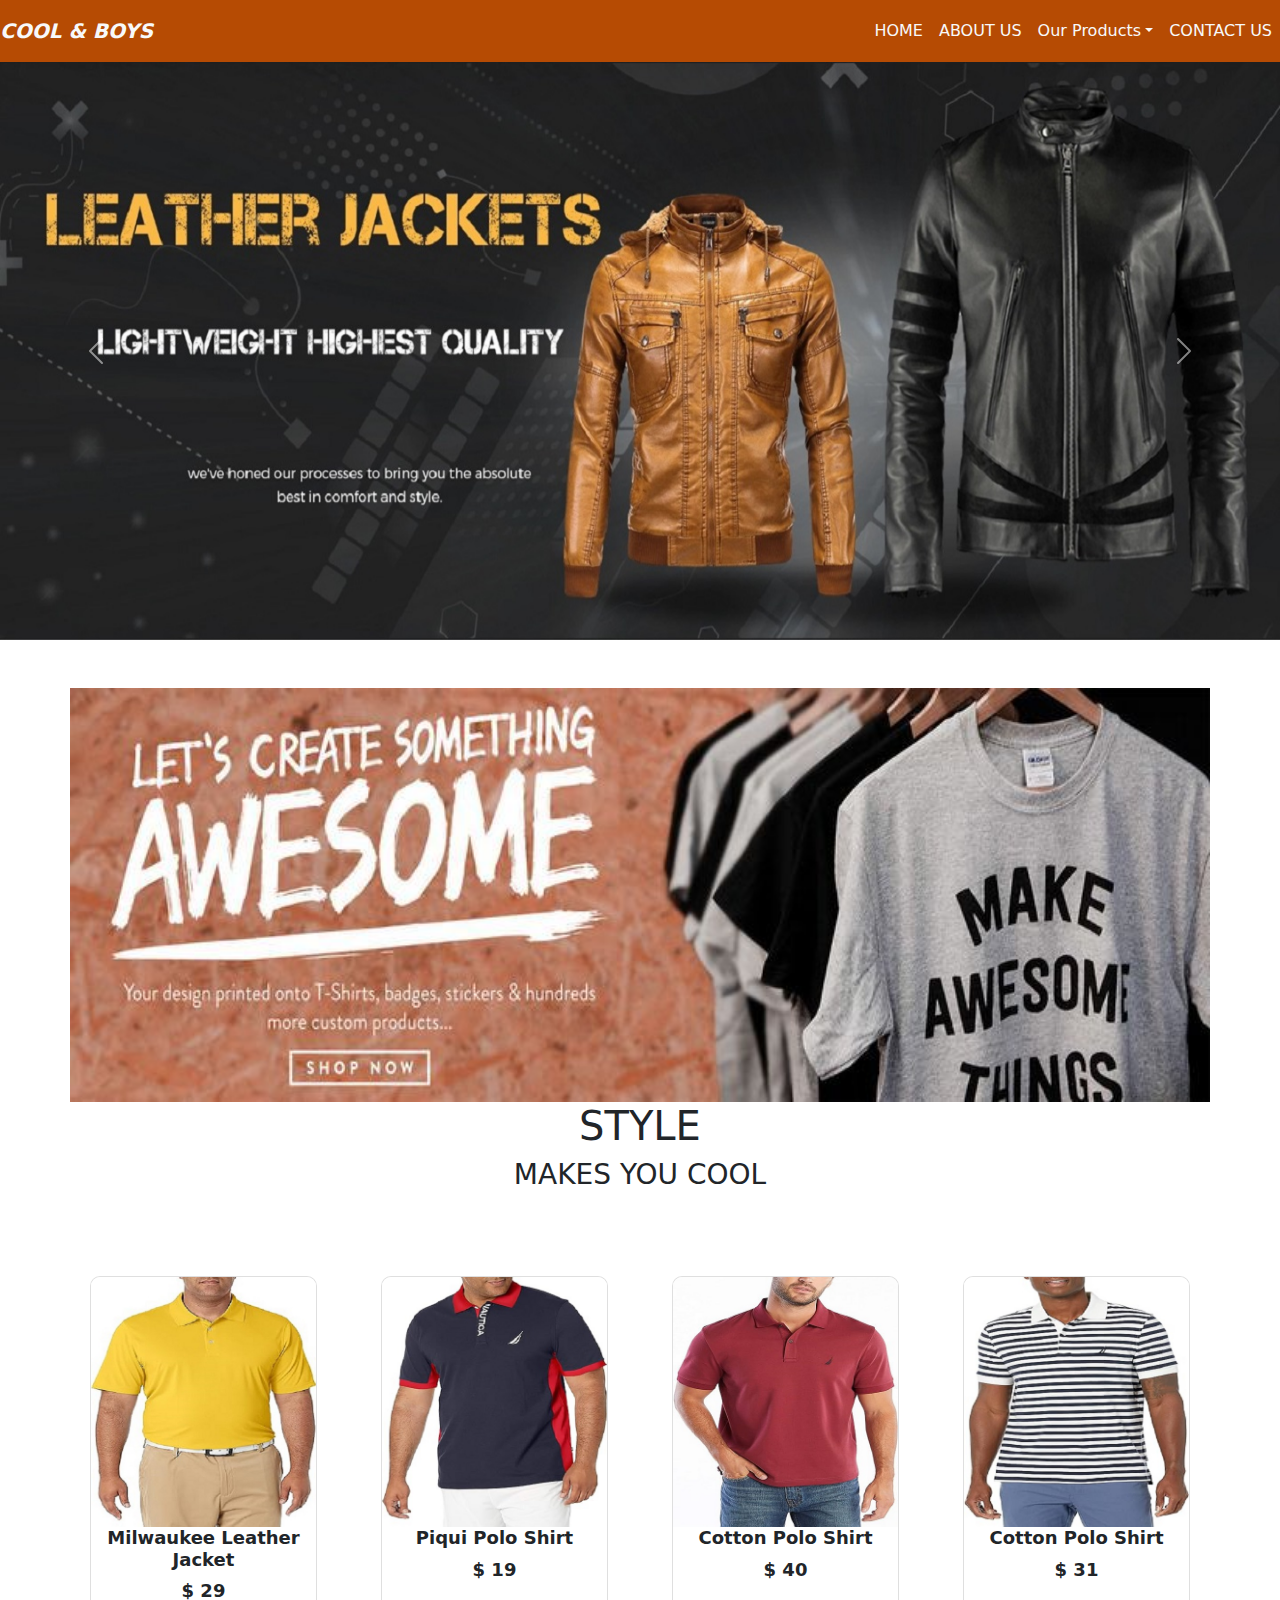
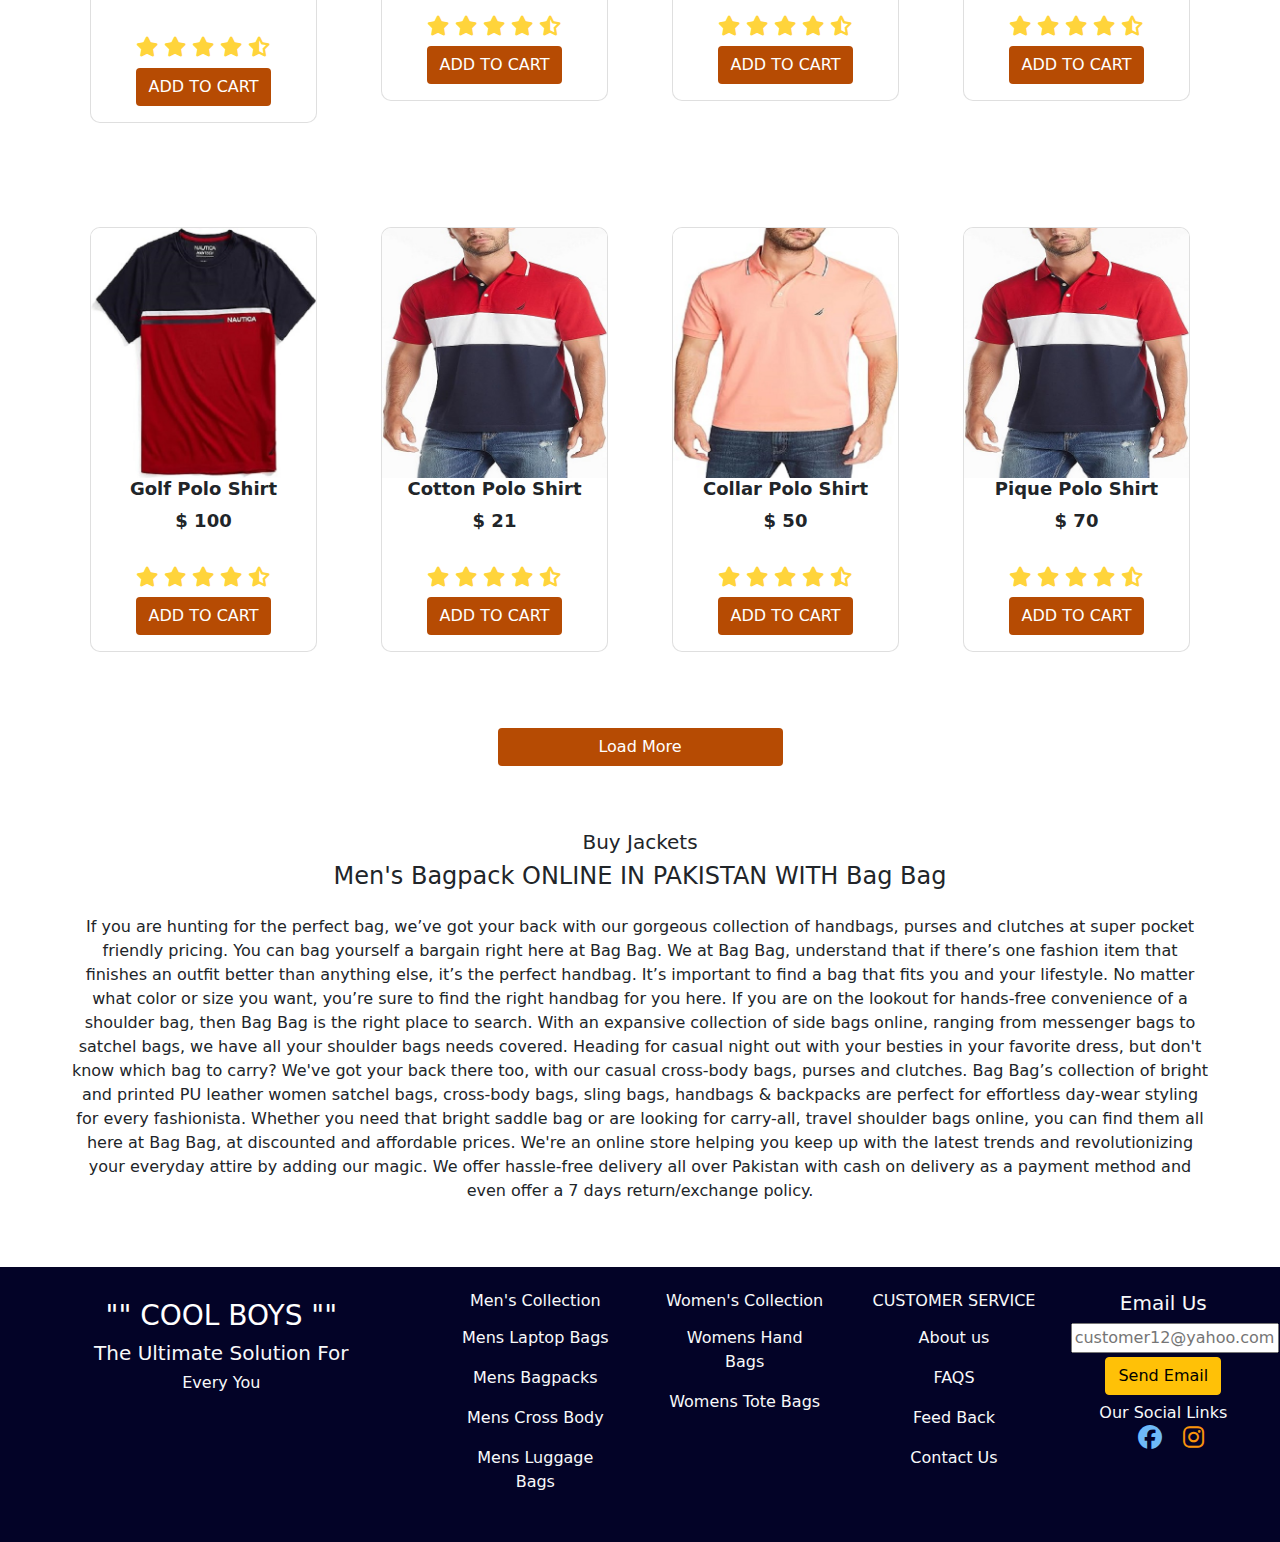
<file: shirts.html>
<!DOCTYPE html>
<html lang="en">
<head>
    <meta charset="UTF-8">
    <meta name="viewport" content="width=device-width, initial-scale=1.0">
    <title>Shirts</title>
    <link rel="stylesheet" href="css/bootstrap.min.css">
    <link rel="stylesheet" href="css/custom.css">
    <link rel="stylesheet" href="https://cdnjs.cloudflare.com/ajax/libs/font-awesome/6.5.1/css/all.min.css">
    <link rel="stylesheet" href="https://cdnjs.cloudflare.com/ajax/libs/font-awesome/6.5.1/css/all.min.css">
    <script src="js/bootstrap.bundle.min.js"></script>
    <script src="js/jquery.min.js"></script>

</head>
<body>
    
    <div class="container-fluid">
        <div class="row">
            <div class="col-lg-12">
                <div class="navbar navbar-expand-lg navbar-light btn-color">
    
    <!-- logo -->
    <span class="navbar-text">
    <a href="index.html" class="navbar-brand textbold">
        <span class="text-light textbold">COOL & BOYS</span>
    </a>
    </span>
    
    <button class="navbar-toggler">
    <span class="navbar-toggler-icon"></span>
    
    </button>
    
    
    <div class="navbar-collapse collapse justify-content-end">
    
    <div class="navbar-nav">
        <li class="nav-item"><a href="index.html" class="nav-link text-light">HOME</a></li>
        <li class="nav-item"><a href="aboutus.html" class="nav-link text-light">ABOUT US</a></li>
        
    <li class="nav-item dropdown"><a href="" class="nav-link text-light dropdown-toggle" data-bs-toggle="dropdown">Our Products</a>
    
    <ul class="dropdown-menu btn-color">
        <li class="dropdown-item "><a href="jackets.html" class="nav-link ">JACKETS</a></li>
        <li class="dropdown-item"><a href="shirts.html" class="nav-link">SHIRTS</a></li>
        <li class="dropdown-item"><a href="shoes.html" class="nav-link ">SHOES</a></li>
        
    
    </ul>
    
    
    
    </li>
    
    <li class="nav-item"><a href="aboutus.html" class="nav-link text-light">CONTACT US</a></li>
    
    </div>
    
    
    </div>
    
    
    
    
    <!--  -->
    
    
    
    
                </div>
            </div>
        </div>
    </div>
    
    
    <!-- carousel -->
    
    <div class="container-fluid">
        <div class="row">
    
            <div class="col-lg-12">
                <div class="carousel slide" data-bs-ride="carousel" id="mycaro">
    
    <div class="carousel-inner">
    
        <!-- img1 -->
    <div class="carousel-item active">
    <img src="images/leather jacket banner.jpeg" alt="" class="img-fluid w-100">
    
    </div>
    
    <!--  -->
    
    <!-- img2 -->
    
    <div class="carousel-item ">
        <img src="images/caro banner2.jpg" alt="" class="img-fluid w-100">
        
        </div>
    
    <!--  -->
    
    <!-- img3 -->
    
    <div class="carousel-item">
        <img src="images/caro banner3.jpg" alt="" class="img-fluid w-100">
        
        </div>
    
    <!--  -->
    
    </div>
    
    
    <!-- caro buttons -->
    
    <button class="carousel-control-next" data-bs-target="#mycaro" data-bs-slide="next">
    <span class="carousel-control-next-icon"></span>
    </button>
    
    
    
    
    <button class="carousel-control-prev" data-bs-target="#mycaro" data-bs-slide="prev">
    
    <span class="carousel-control-prev-icon"></span>
    
    </button>
    
    
    <!--  -->
                </div>
            </div>
    
        </div>
    </div>
    
    
    
    <!--  -->
    
    


<!-- items -->

<div class="container">



    <div class="row my-5">

        <div class="col-lg-12 ">
        
        <img src="images/shirt banner .jpg" alt=""  class="img-fluid w-100">
        
        </div>
        
        
        <div class="col-lg-12 text-center" >
        
            <h1>STYLE</h1>
        <h3>MAKES YOU COOL</h3>
        
        </div>
        
        
        
        
        </div>
        
        
        
        
        <!-- r3 -->
        
        
        <div class="row my-5">
            <!-- item9 -->
             <div class="col-lg-3 my-2">
         <div class="card  text-center">
         <img src="images/golf polo shirt 1.1.jpg" alt="" class="img-fluid" id="item9">
         
         <h5 class="card-title ">Milwaukee Leather Jacket</h5>
         <h6 class="card-title ">$ 29</h6>
         
         <div class="card-body text-center">
         
             <div class="py-2">
             
                 <span><i class="fa-solid fa-star fa-lg" style="color: #FFD43B;"></i></span>
                 <span><i class="fa-solid fa-star fa-lg" style="color: #FFD43B;"></i></span>
                 <span><i class="fa-solid fa-star fa-lg" style="color: #FFD43B;"></i></span>
                 <span><i class="fa-solid fa-star fa-lg" style="color: #FFD43B;"></i></span>
                 <span><i class="fa-solid fa-star-half-stroke fa-lg" style="color: #FFD43B;"></i></span><br>
             
             
             </div>
             
             <button class="btn btn-color" data-bs-target="#modal9" data-bs-toggle="modal">ADD TO CART</button>
             
             </div>
             
         
         
         </div>
         
             </div>
         
         <!--  -->
         
         <!-- item10 -->
         
             <div class="col-lg-3 my-2">
         
         <div class="card  text-center">
         
         <img src="images/piqui polo shirt 2.1.jpg" alt="" class="img-fluid" id="item10">
         
         <h5 class="card-title ">Piqui Polo Shirt</h5>
         <h6 class="card-title ">$ 19</h6>
         <div class="card-body text-center">
         
         <div class="py-2">
         
             <span><i class="fa-solid fa-star fa-lg" style="color: #FFD43B;"></i></span>
             <span><i class="fa-solid fa-star fa-lg" style="color: #FFD43B;"></i></span>
             <span><i class="fa-solid fa-star fa-lg" style="color: #FFD43B;"></i></span>
             <span><i class="fa-solid fa-star fa-lg" style="color: #FFD43B;"></i></span>
             <span><i class="fa-solid fa-star-half-stroke fa-lg" style="color: #FFD43B;"></i></span><br>
         
         
         </div>
         
         <button class="btn btn-color" data-bs-target="#modal10" data-bs-toggle="modal">ADD TO CART</button>
         
         </div>
         
         </div>
         
         
         
             </div>
         
             <!--  -->
         
         
         <!-- item11 -->
         
         <div class="col-lg-3 my-2">
         
             <div class="card  text-center">
             
             <img src="images/cotton polo shirt3.1.jpg" alt="" class="img-fluid" id="item11">
             
             <h5 class="card-title ">Cotton Polo Shirt</h5>
             <h6 class="card-title ">$ 40</h6>
             <div class="card-body text-center">
             
             <div class="py-2">
             
                 <span><i class="fa-solid fa-star fa-lg" style="color: #FFD43B;"></i></span>
                 <span><i class="fa-solid fa-star fa-lg" style="color: #FFD43B;"></i></span>
                 <span><i class="fa-solid fa-star fa-lg" style="color: #FFD43B;"></i></span>
                 <span><i class="fa-solid fa-star fa-lg" style="color: #FFD43B;"></i></span>
                 <span><i class="fa-solid fa-star-half-stroke fa-lg" style="color: #FFD43B;"></i></span><br>
             
             
             </div>
             
             <button class="btn btn-color" data-bs-target="#modal11" data-bs-toggle="modal">ADD TO CART</button>
             
             </div>
             
             </div>
             
             
             
                 </div>
             
                 <!--  -->
             
         
         
         
         <!-- item12 -->
         
         <div class="col-lg-3 my-2">
         
             <div class="card  text-center">
             
             <img src="images/cotton polo shirt4.1.jpg" alt="" class="img-fluid" id="item12"> 
             
             <h5 class="card-title ">Cotton Polo Shirt</h5>
             <h6 class="card-title ">$ 31</h6>
             <div class="card-body text-center">
             
             <div class="py-2">
             
                 <span><i class="fa-solid fa-star fa-lg" style="color: #FFD43B;"></i></span>
                 <span><i class="fa-solid fa-star fa-lg" style="color: #FFD43B;"></i></span>
                 <span><i class="fa-solid fa-star fa-lg" style="color: #FFD43B;"></i></span>
                 <span><i class="fa-solid fa-star fa-lg" style="color: #FFD43B;"></i></span>
                 <span><i class="fa-solid fa-star-half-stroke fa-lg" style="color: #FFD43B;"></i></span><br>
             
             
             </div>
             
             <button class="btn btn-color" data-bs-target="#modal12" data-bs-toggle="modal">ADD TO CART</button>
             
             </div>
             
             </div>
             
             
             
                 </div>
             
                 <!--  -->
             
         
         
         
         
         
         </div>
         
        
        
        <!--  -->
        
        
        
        <!-- r4 -->
        
        
        <div class="row my-5">
            <!-- item13 -->
             <div class="col-lg-3 my-2">
         <div class="card  text-center">
         <img src="images/golf polo shirt 5.1.jpg" alt="" class="img-fluid" id="item13">
         
         <h5 class="card-title ">Golf Polo Shirt</h5>
         <h6 class="card-title ">$ 100</h6>
         
         <div class="card-body text-center">
         
             <div class="py-2">
             
                 <span><i class="fa-solid fa-star fa-lg" style="color: #FFD43B;"></i></span>
                 <span><i class="fa-solid fa-star fa-lg" style="color: #FFD43B;"></i></span>
                 <span><i class="fa-solid fa-star fa-lg" style="color: #FFD43B;"></i></span>
                 <span><i class="fa-solid fa-star fa-lg" style="color: #FFD43B;"></i></span>
                 <span><i class="fa-solid fa-star-half-stroke fa-lg" style="color: #FFD43B;"></i></span><br>
             
             
             </div>
             
             <button class="btn btn-color" data-bs-target="#modal13" data-bs-toggle="modal">ADD TO CART</button>
             
             </div>
             
         
         
         </div>
         
             </div>
         
         <!--  -->
         
         <!-- item14 -->
         
             <div class="col-lg-3 my-2">
         
         <div class="card  text-center">
         
         <img src="images/cotton polo shirt6.1.jpg" alt="" class="img-fluid" id="item14">
         
         <h5 class="card-title ">Cotton Polo Shirt</h5>
         <h6 class="card-title ">$ 21</h6>
         <div class="card-body text-center">
         
         <div class="py-2">
         
             <span><i class="fa-solid fa-star fa-lg" style="color: #FFD43B;"></i></span>
             <span><i class="fa-solid fa-star fa-lg" style="color: #FFD43B;"></i></span>
             <span><i class="fa-solid fa-star fa-lg" style="color: #FFD43B;"></i></span>
             <span><i class="fa-solid fa-star fa-lg" style="color: #FFD43B;"></i></span>
             <span><i class="fa-solid fa-star-half-stroke fa-lg" style="color: #FFD43B;"></i></span><br>
         
         
         </div>
         
         <button class="btn btn-color" data-bs-target="#modal14" data-bs-toggle="modal">ADD TO CART</button>
         
         </div>
         
         </div>
         
         
         
             </div>
         
             <!--  -->
         
         
         <!-- item15 -->
         
         <div class="col-lg-3 my-2">
         
             <div class="card  text-center">
             
             <img src="images/collar polo shirt 7.1.jpg" alt="" class="img-fluid" id="item15">
             
             <h5 class="card-title ">Collar Polo Shirt</h5>
             <h6 class="card-title ">$ 50</h6>
             <div class="card-body text-center">
             
             <div class="py-2">
             
                 <span><i class="fa-solid fa-star fa-lg" style="color: #FFD43B;"></i></span>
                 <span><i class="fa-solid fa-star fa-lg" style="color: #FFD43B;"></i></span>
                 <span><i class="fa-solid fa-star fa-lg" style="color: #FFD43B;"></i></span>
                 <span><i class="fa-solid fa-star fa-lg" style="color: #FFD43B;"></i></span>
                 <span><i class="fa-solid fa-star-half-stroke fa-lg" style="color: #FFD43B;"></i></span><br>
             
             
             </div>
             
             <button class="btn btn-color" data-bs-target="#modal15" data-bs-toggle="modal">ADD TO CART</button>
             
             </div>
             
             </div>
             
             
             
                 </div>
             
                 <!--  -->
             
         
         
         
         <!-- item16 -->
         
         <div class="col-lg-3 my-2">
         
             <div class="card  text-center">
             
             <img src="images/pique polo shirt8.1.jpg" alt="" class="img-fluid" id="item16">
             
             <h5 class="card-title ">Pique Polo Shirt</h5>
             <h6 class="card-title ">$ 70</h6>
             <div class="card-body text-center">
             
             <div class="py-2">
             
                 <span><i class="fa-solid fa-star fa-lg" style="color: #FFD43B;"></i></span>
                 <span><i class="fa-solid fa-star fa-lg" style="color: #FFD43B;"></i></span>
                 <span><i class="fa-solid fa-star fa-lg" style="color: #FFD43B;"></i></span>
                 <span><i class="fa-solid fa-star fa-lg" style="color: #FFD43B;"></i></span>
                 <span><i class="fa-solid fa-star-half-stroke fa-lg" style="color: #FFD43B;"></i></span><br>
             
             
             </div>
             
             <button class="btn btn-color" data-bs-target="#modal16" data-bs-toggle="modal">ADD TO CART</button>
             
             </div>
             
             </div>
             
             
             
                 </div>
             
                 <!--  -->
             
         
         
         
         
         
         </div>











</div>

<!--  -->




<!-- load more items -->



<div class="container collapse" id="loadmore">



        
        
        
        
        <!-- r3 -->
        
        
        <div class="row ">
            <!-- item9 -->
             <div class="col-lg-3 my-2">
         <div class="card  text-center">
         <img src="images/golf polo shirt 1.1.jpg" alt="" class="img-fluid">
         
         <h5 class="card-title ">Milwaukee Leather Jacket</h5>
         <h6 class="card-title ">$ 29</h6>
         
         <div class="card-body text-center">
         
             <div class="py-2">
             
                 <span><i class="fa-solid fa-star fa-lg" style="color: #FFD43B;"></i></span>
                 <span><i class="fa-solid fa-star fa-lg" style="color: #FFD43B;"></i></span>
                 <span><i class="fa-solid fa-star fa-lg" style="color: #FFD43B;"></i></span>
                 <span><i class="fa-solid fa-star fa-lg" style="color: #FFD43B;"></i></span>
                 <span><i class="fa-solid fa-star-half-stroke fa-lg" style="color: #FFD43B;"></i></span><br>
             
             
             </div>
             
             <button class="btn btn-color" data-bs-target="#modal9" data-bs-toggle="modal">ADD TO CART</button>
             
             </div>
             
         
         
         </div>
         
             </div>
         
         <!--  -->
         
         <!-- item10 -->
         
             <div class="col-lg-3 my-2">
         
         <div class="card  text-center">
         
         <img src="images/piqui polo shirt 2.1.jpg" alt="" class="img-fluid">
         
         <h5 class="card-title ">Piqui Polo Shirt</h5>
         <h6 class="card-title ">$ 19</h6>
         <div class="card-body text-center">
         
         <div class="py-2">
         
             <span><i class="fa-solid fa-star fa-lg" style="color: #FFD43B;"></i></span>
             <span><i class="fa-solid fa-star fa-lg" style="color: #FFD43B;"></i></span>
             <span><i class="fa-solid fa-star fa-lg" style="color: #FFD43B;"></i></span>
             <span><i class="fa-solid fa-star fa-lg" style="color: #FFD43B;"></i></span>
             <span><i class="fa-solid fa-star-half-stroke fa-lg" style="color: #FFD43B;"></i></span><br>
         
         
         </div>
         
         <button class="btn btn-color" data-bs-target="#modal10" data-bs-toggle="modal">ADD TO CART</button>
         
         </div>
         
         </div>
         
         
         
             </div>
         
             <!--  -->
         
         
         <!-- item11 -->
         
         <div class="col-lg-3 my-2">
         
             <div class="card  text-center">
             
             <img src="images/cotton polo shirt3.1.jpg" alt="" class="img-fluid">
             
             <h5 class="card-title ">Cotton Polo Shirt</h5>
             <h6 class="card-title ">$ 40</h6>
             <div class="card-body text-center">
             
             <div class="py-2">
             
                 <span><i class="fa-solid fa-star fa-lg" style="color: #FFD43B;"></i></span>
                 <span><i class="fa-solid fa-star fa-lg" style="color: #FFD43B;"></i></span>
                 <span><i class="fa-solid fa-star fa-lg" style="color: #FFD43B;"></i></span>
                 <span><i class="fa-solid fa-star fa-lg" style="color: #FFD43B;"></i></span>
                 <span><i class="fa-solid fa-star-half-stroke fa-lg" style="color: #FFD43B;"></i></span><br>
             
             
             </div>
             
             <button class="btn btn-color" data-bs-target="#modal11" data-bs-toggle="modal">ADD TO CART</button>
             
             </div>
             
             </div>
             
             
             
                 </div>
             
                 <!--  -->
             
         
         
         
         <!-- item12 -->
         
         <div class="col-lg-3 my-2">
         
             <div class="card  text-center">
             
             <img src="images/cotton polo shirt4.1.jpg" alt="" class="img-fluid">
             
             <h5 class="card-title ">Cotton Polo Shirt</h5>
             <h6 class="card-title ">$ 31</h6>
             <div class="card-body text-center">
             
             <div class="py-2">
             
                 <span><i class="fa-solid fa-star fa-lg" style="color: #FFD43B;"></i></span>
                 <span><i class="fa-solid fa-star fa-lg" style="color: #FFD43B;"></i></span>
                 <span><i class="fa-solid fa-star fa-lg" style="color: #FFD43B;"></i></span>
                 <span><i class="fa-solid fa-star fa-lg" style="color: #FFD43B;"></i></span>
                 <span><i class="fa-solid fa-star-half-stroke fa-lg" style="color: #FFD43B;"></i></span><br>
             
             
             </div>
             
             <button class="btn btn-color" data-bs-target="#modal12" data-bs-toggle="modal">ADD TO CART</button>
             
             </div>
             
             </div>
             
             
             
                 </div>
             
                 <!--  -->
             
         
         
         
         
         
         </div>
         
        
        
        <!--  -->
        
        
        
        <!-- r4 -->
        
        
        <div class="row my-5">
            <!-- item13 -->
             <div class="col-lg-3 my-2">
         <div class="card  text-center">
         <img src="images/golf polo shirt 5.1.jpg" alt="" class="img-fluid">
         
         <h5 class="card-title ">Golf Polo Shirt</h5>
         <h6 class="card-title ">$ 100</h6>
         
         <div class="card-body text-center">
         
             <div class="py-2">
             
                 <span><i class="fa-solid fa-star fa-lg" style="color: #FFD43B;"></i></span>
                 <span><i class="fa-solid fa-star fa-lg" style="color: #FFD43B;"></i></span>
                 <span><i class="fa-solid fa-star fa-lg" style="color: #FFD43B;"></i></span>
                 <span><i class="fa-solid fa-star fa-lg" style="color: #FFD43B;"></i></span>
                 <span><i class="fa-solid fa-star-half-stroke fa-lg" style="color: #FFD43B;"></i></span><br>
             
             
             </div>
             
             <button class="btn btn-color" data-bs-target="#modal13" data-bs-toggle="modal">ADD TO CART</button>
             
             </div>
             
         
         
         </div>
         
             </div>
         
         <!--  -->
         
         <!-- item14 -->
         
             <div class="col-lg-3 my-2">
         
         <div class="card  text-center">
         
         <img src="images/cotton polo shirt6.1.jpg" alt="" class="img-fluid">
         
         <h5 class="card-title ">Cotton Polo Shirt</h5>
         <h6 class="card-title ">$ 21</h6>
         <div class="card-body text-center">
         
         <div class="py-2">
         
             <span><i class="fa-solid fa-star fa-lg" style="color: #FFD43B;"></i></span>
             <span><i class="fa-solid fa-star fa-lg" style="color: #FFD43B;"></i></span>
             <span><i class="fa-solid fa-star fa-lg" style="color: #FFD43B;"></i></span>
             <span><i class="fa-solid fa-star fa-lg" style="color: #FFD43B;"></i></span>
             <span><i class="fa-solid fa-star-half-stroke fa-lg" style="color: #FFD43B;"></i></span><br>
         
         
         </div>
         
         <button class="btn btn-color" data-bs-target="#modal14" data-bs-toggle="modal">ADD TO CART</button>
         
         </div>
         
         </div>
         
         
         
             </div>
         
             <!--  -->
         
         
         <!-- item15 -->
         
         <div class="col-lg-3 my-2">
         
             <div class="card  text-center">
             
             <img src="images/collar polo shirt 7.1.jpg" alt="" class="img-fluid">
             
             <h5 class="card-title ">Collar Polo Shirt</h5>
             <h6 class="card-title ">$ 50</h6>
             <div class="card-body text-center">
             
             <div class="py-2">
             
                 <span><i class="fa-solid fa-star fa-lg" style="color: #FFD43B;"></i></span>
                 <span><i class="fa-solid fa-star fa-lg" style="color: #FFD43B;"></i></span>
                 <span><i class="fa-solid fa-star fa-lg" style="color: #FFD43B;"></i></span>
                 <span><i class="fa-solid fa-star fa-lg" style="color: #FFD43B;"></i></span>
                 <span><i class="fa-solid fa-star-half-stroke fa-lg" style="color: #FFD43B;"></i></span><br>
             
             
             </div>
             
             <button class="btn btn-color" data-bs-target="#modal15" data-bs-toggle="modal">ADD TO CART</button>
             
             </div>
             
             </div>
             
             
             
                 </div>
             
                 <!--  -->
             
         
         
         
         <!-- item16 -->
         
         <div class="col-lg-3 my-2">
         
             <div class="card  text-center">
             
             <img src="images/pique polo shirt8.1.jpg" alt="" class="img-fluid">
             
             <h5 class="card-title ">Pique Polo Shirt</h5>
             <h6 class="card-title ">$ 70</h6>
             <div class="card-body text-center">
             
             <div class="py-2">
             
                 <span><i class="fa-solid fa-star fa-lg" style="color: #FFD43B;"></i></span>
                 <span><i class="fa-solid fa-star fa-lg" style="color: #FFD43B;"></i></span>
                 <span><i class="fa-solid fa-star fa-lg" style="color: #FFD43B;"></i></span>
                 <span><i class="fa-solid fa-star fa-lg" style="color: #FFD43B;"></i></span>
                 <span><i class="fa-solid fa-star-half-stroke fa-lg" style="color: #FFD43B;"></i></span><br>
             
             
             </div>
             
             <button class="btn btn-color" data-bs-target="#modal16" data-bs-toggle="modal">ADD TO CART</button>
             
             </div>
             
             </div>
             
             
             
                 </div>
             
                 <!--  -->
             
         
         
         
         
         
         </div>











</div>






<!--  -->



<div class="container">


<div class="row">
    <div class="col-lg-12 text-center">

<button class="btn btn-color w-25" data-bs-target="#loadmore" data-bs-toggle="collapse">Load More</button>

    </div>
</div>




<!-- before footer content -->

<div class="row my-5 ">

    <div class="col-md-12 text-center my-3">
        <h5 class=" h">Buy Jackets</h5>
        <h4 class="h">Men's Bagpack ONLINE IN PAKISTAN WITH Bag Bag</h4>
    </div>
    
    
    <div class="col-md-12 text-center ">
        <p class="text-justify">If you are hunting for the perfect bag, we’ve got your back with our gorgeous collection of handbags, purses and clutches at super pocket friendly pricing. You can bag yourself a bargain right here at Bag Bag. We at Bag Bag, understand that if there’s one fashion item that finishes an outfit better than anything else, it’s the perfect handbag. It’s important to find a bag that fits you and your lifestyle. No matter what color or size you want, you’re sure to find the right handbag for you here. If you are on the lookout for hands-free convenience of a shoulder bag, then Bag Bag is the right place to search. With an expansive collection of side bags online, ranging from messenger bags to satchel bags, we have all your shoulder bags needs covered. Heading for casual night out with your besties in your favorite dress, but don't know which bag to carry? We've got your back there too, with our casual cross-body bags, purses and clutches. Bag Bag’s collection of bright and printed PU leather women satchel bags, cross-body bags, sling bags, handbags & backpacks are perfect for effortless day-wear styling for every fashionista. Whether you need that bright saddle bag or are looking for carry-all, travel shoulder bags online, you can find them all here at Bag Bag, at discounted and affordable prices. We're an online store helping you keep up with the latest trends and revolutionizing your everyday attire by adding our magic. We offer hassle-free delivery all over Pakistan with cash on delivery as a payment method and even offer a 7 days return/exchange policy.</p>
    </div>
    
    
    
    </div>
    
    <!--  -->





</div>











<!-- footer -->

<footer class="footer">
    <div class="container-fluid">
    
        <div class="row p-4">

<div class="col-lg-4 text-center">
    <!-- logo -->
    <h3 class="  ">
        <h3 >"" COOL BOYS ""</h3>
    </h3>
    <h5 class="text-light">The Ultimate Solution For </h5>
    <h6 class="text-light">Every You</h6>
    <!--  -->
</div>


    
    <div class="col-lg-2 text-light text-center">
        <h6>Men's Collection</h6>
        <ul class="list-unstyled">
            <li class="nav-item"><a href="mens laptop bag.html" class="nav-link text-light">Mens Laptop Bags</a></li>
            <li class="nav-item"><a href="mens bagpack.html" class="nav-link text-light">Mens Bagpacks</a></li>
            <li class="nav-item"><a href="mens_Cross_body.html" class="nav-link text-light">Mens Cross Body</a></li>
            <li class="nav-item"><a href="mens_luggaage_bag.html" class="nav-link text-light">Mens Luggage Bags</a></li>
            
            
        </ul>
    </div>
    <div class="col-lg-2 text-light text-center">
        <h6>Women's Collection</h6>
        <ul class="list-unstyled">
            <li class="nav-item"><a href="womens_hand_bags.html" class="nav-link text-light">Womens Hand Bags</a></li>
            <li class="nav-item"><a href="womenstotebag.html" class="nav-link text-light">Womens Tote Bags </a></li>
        </ul>
    
    
    </div>
    <div class="col-lg-2 text-light text-center">
        <h6>CUSTOMER SERVICE</h6>
        <ul class="list-unstyled">
            <li class="nav-item"><a href="Aboutus.html" class="nav-link text-light">About us</a></li>
            
            <li class="nav-item"><a href="Faqs.html" class="nav-link text-light">FAQS</a></li>
            <li class="nav-item"><a href="feedback_form.html" class="nav-link text-light">Feed Back</a></li>
            <li class="nav-item"><a href="contactus.html" class="nav-link text-light">Contact Us</a></li>
            
            
        </ul>
    
    
    </div>
    
    
    <div class="col-lg-2 text-light   text-center">
        <h5>Email Us</h5> 
        <input type="email" placeholder="customer12@yahoo.com">
        <button class="btn btn-warning my-1">Send Email</button><br>
    <h6 class="my-1">Our Social Links</h6>

    <a href="https://www.facebook.com/" class="px-3" target="_blank"><i class="fa-brands fa-facebook fa-xl" style="color: #6fbaf8;"></i></a>
    <a href="https://www.instagram.com/" target="_blank"><span><i class="fa-brands fa-instagram fa-xl" style="color: #fa930c;"></i></span></a>
    
    </div>
    
    
    
    </div>
    
    </div>
    </footer>
        


<!--  -->



<!-- modalboxes -->




<!-- item9 -->

<div class="modal " id="modal9">


    <div class="modal-dialog modal-lg">
    
    
    <div class="modal-content">
    
    <div class="modal-header">
    <h2>Buy Now</h2>
    <button class="btn-close" data-bs-dismiss="modal"></button>
    
    </div>
    <div class="modal-body">
    
    <div class="container-fluid">
    
    <div class="row">
    
    <div class="col-lg-6">
        <img src="images/golf polo shirt 1.1.jpg" alt="" class="img-fluid">
    
    
    
    
    <div class="row">
    
    
    <div class="col-lg-4">
        <img src="images/golf polo shirt 1.2.jpg" alt="" class="img-fluid">
    </div>
    
    <div class="col-lg-4">
        
        <img src="images/golf polo shirt 1.3.jpg" alt="" class="img-fluid">
    </div>
    
    <div class="col-lg-4">
        
        <img src="images/golf polo shirt 1.4.jpg" alt="" class="img-fluid">
    </div>
    
    </div>
    
    
    
    
    
    </div>
    
    
    
    <div class="col-lg-6">
    
    <h2>Golf Polo Shirt For Mens</h2>
    <p>
        Introducing our latest fashion masterpiece – the "Elegance Bloom" shirt, a perfect blend of sophistication and comfort. Crafted with meticulous attention to detail, this shirt is a true embodiment of style and versatility.
    
    Immerse yourself in the luxurious feel of the premium cotton fabric, offering a soft touch against your skin. The tailored fit ensures a flattering silhouette, combining modern aesthetics with timeless elegance. Whether you're heading to the office, a casual outing, or a special event, the "Elegance Bloom" shirt effortlessly elevates your look.
    </p>
    
    
    <select name="" id="">
    
    <option value="">Choose Size</option>
    <option value="">Small</option>
    <option value="">Large</option>
    <option value="">Extra Large</option>
    
    </select><br>
    
    
    <input type="number" class="my-3" placeholder="Quantity">
    
    
    </div>
    
    
    
    
    </div>
    
    
    
    
    
    </div>
    
    
    
    </div>
    <div class="modal-footer">
        <h6>www.CoolBoys.com</h6>
        <a href="checkoutform.html" class="btn btn-color">CHECK OUT</a>
    </div>
    
    
    
    </div>
    
    </div>
    
    
    
    
    </div>
    
    <!--  -->
    





<!-- item10 -->

<div class="modal " id="modal10">


    <div class="modal-dialog modal-lg">
    
    
    <div class="modal-content">
    
    <div class="modal-header">
    <h2>Buy Now</h2>
    <button class="btn-close" data-bs-dismiss="modal"></button>
    
    </div>
    <div class="modal-body">
    
    <div class="container-fluid">
    
    <div class="row">
    
    <div class="col-lg-6">
        <img src="images/piqui polo shirt 2.1.jpg" alt="" class="img-fluid">
    
    
    
    
    <div class="row">
    
    
    <div class="col-lg-4">
        <img src="images/piqui polo shirt 2.2.jpg" alt="" class="img-fluid">
    </div>
    
    <div class="col-lg-4">
        
        <img src="images/piqui polo shirt 2.3.jpg" alt="" class="img-fluid">
    </div>
    
    <div class="col-lg-4">
        
        <img src="images/piqui polo shirt 2.4.jpg" alt="" class="img-fluid">
    </div>
    
    </div>
    
    
    
    
    
    </div>
    
    
    
    <div class="col-lg-6">
    
    <h2>Piqui Polo For Mens</h2>
    <p>
        Introducing our latest fashion masterpiece – the "Elegance Bloom" shirt, a perfect blend of sophistication and comfort. Crafted with meticulous attention to detail, this shirt is a true embodiment of style and versatility.
    
    Immerse yourself in the luxurious feel of the premium cotton fabric, offering a soft touch against your skin. The tailored fit ensures a flattering silhouette, combining modern aesthetics with timeless elegance. Whether you're heading to the office, a casual outing, or a special event, the "Elegance Bloom" shirt effortlessly elevates your look.
    </p>
    
    
    <select name="" id="">
    
    <option value="">Choose Size</option>
    <option value="">Small</option>
    <option value="">Large</option>
    <option value="">Extra Large</option>
    
    </select><br>
    
    
    <input type="number" class="my-3" placeholder="Quantity">
    
    
    </div>
    
    
    
    
    </div>
    
    
    
    
    
    </div>
    
    
    
    </div>
    <div class="modal-footer">
        <h6>www.CoolBoys.com</h6>
        <a href="checkoutform.html" class="btn btn-color">CHECK OUT</a>
    </div>
    
    
    
    </div>
    
    </div>
    
    
    
    
    </div>
    
    <!--  -->
    






<!-- item11 -->

<div class="modal " id="modal11">


    <div class="modal-dialog modal-lg">
    
    
    <div class="modal-content">
    
    <div class="modal-header">
    <h2>Buy Now</h2>
    <button class="btn-close" data-bs-dismiss="modal"></button>
    
    </div>
    <div class="modal-body">
    
    <div class="container-fluid">
    
    <div class="row">
    
    <div class="col-lg-6">
        <img src="images/cotton polo shirt3.1.jpg" alt="" class="img-fluid">
    
    
    
    
    <div class="row">
    
    
    <div class="col-lg-4">
        <img src="images/cotton polo shirt3.2.jpg" alt="" class="img-fluid">
    </div>
    
    <div class="col-lg-4">
        
        <img src="images/cotton polo shirt3.3.jpg" alt="" class="img-fluid">
    </div>
    
    <div class="col-lg-4">
        
        <img src="images/cotton polo shirt3.4.jpg" alt="" class="img-fluid">
    </div>
    
    </div>
    
    
    
    
    
    </div>
    
    
    
    <div class="col-lg-6">
    
    <h2>Cotton Polo Shirt For Mens</h2>
    <p>
        Introducing our latest fashion masterpiece – the "Elegance Bloom" shirt, a perfect blend of sophistication and comfort. Crafted with meticulous attention to detail, this shirt is a true embodiment of style and versatility.
    
    Immerse yourself in the luxurious feel of the premium cotton fabric, offering a soft touch against your skin. The tailored fit ensures a flattering silhouette, combining modern aesthetics with timeless elegance. Whether you're heading to the office, a casual outing, or a special event, the "Elegance Bloom" shirt effortlessly elevates your look.
    </p>
    
    
    <select name="" id="">
    
    <option value="">Choose Size</option>
    <option value="">Small</option>
    <option value="">Large</option>
    <option value="">Extra Large</option>
    
    </select><br>
    
    
    <input type="number" class="my-3" placeholder="Quantity">
    
    
    </div>
    
    
    
    
    </div>
    
    
    
    
    
    </div>
    
    
    
    </div>
    <div class="modal-footer">
        <h6>www.CoolBoys.com</h6>
        <a href="checkoutform.html" class="btn btn-color">CHECK OUT</a>
    </div>
    
    
    
    </div>
    
    </div>
    
    
    
    
    </div>
    
    <!--  -->
    



<!-- item12 -->

<div class="modal " id="modal12">


    <div class="modal-dialog modal-lg">
    
    
    <div class="modal-content">
    
    <div class="modal-header">
    <h2>Buy Now</h2>
    <button class="btn-close" data-bs-dismiss="modal"></button>
    
    </div>
    <div class="modal-body">
    
    <div class="container-fluid">
    
    <div class="row">
    
    <div class="col-lg-6">
        <img src="images/cotton polo shirt4.1.jpg" alt="" class="img-fluid">
    
    
    
    
    <div class="row">
    
    
    <div class="col-lg-4">
        <img src="images/cotton polo shirt4.2.jpg" alt="" class="img-fluid">
    </div>
    
    <div class="col-lg-4">
        
        <img src="images/cotton polo shirt4.3.jpg" alt="" class="img-fluid">
    </div>
    
    <div class="col-lg-4">
        
        <img src="images/cotton polo shirt4.4.jpg" alt="" class="img-fluid">
    </div>
    
    </div>
    
    
    
    
    
    </div>
    
    
    
    <div class="col-lg-6">
    
    <h2>Cotton Polo Shirt For Mens</h2>
    <p>
        Introducing our latest fashion masterpiece – the "Elegance Bloom" shirt, a perfect blend of sophistication and comfort. Crafted with meticulous attention to detail, this shirt is a true embodiment of style and versatility.
    
    Immerse yourself in the luxurious feel of the premium cotton fabric, offering a soft touch against your skin. The tailored fit ensures a flattering silhouette, combining modern aesthetics with timeless elegance. Whether you're heading to the office, a casual outing, or a special event, the "Elegance Bloom" shirt effortlessly elevates your look.
    </p>
    
    
    <select name="" id="">
    
    <option value="">Choose Size</option>
    <option value="">Small</option>
    <option value="">Large</option>
    <option value="">Extra Large</option>
    
    </select><br>
    
    
    <input type="number" class="my-3" placeholder="Quantity">
    
    
    </div>
    
    
    
    
    </div>
    
    
    
    
    
    </div>
    
    
    
    </div>
    <div class="modal-footer">
        <h6>www.CoolBoys.com</h6>
        <a href="checkoutform.html" class="btn btn-color">CHECK OUT</a>
    </div>
    
    
    
    </div>
    
    </div>
    
    
    
    
    </div>
    
    <!--  -->
    





<!-- item13 -->

<div class="modal " id="modal13">


    <div class="modal-dialog modal-lg">
    
    
    <div class="modal-content">
    
    <div class="modal-header">
    <h2>Buy Now</h2>
    <button class="btn-close" data-bs-dismiss="modal"></button>
    
    </div>
    <div class="modal-body">
    
    <div class="container-fluid">
    
    <div class="row">
    
    <div class="col-lg-6">
        <img src="images/golf polo shirt 5.1.jpg" alt="" class="img-fluid">
    
    
    
    
    <div class="row">
    
    
    <div class="col-lg-4">
        <img src="images/golf polo shirt 5.2.jpg" alt="" class="img-fluid">
    </div>
    
    <div class="col-lg-4">
        
        <img src="images/golf polo shirt 5.3.jpg" alt="" class="img-fluid">
    </div>
    
    <div class="col-lg-4">
        
        <img src="images/golf polo shirt 5.4.jpg" alt="" class="img-fluid">
    </div>
    
    </div>
    
    
    
    
    
    </div>
    
    
    
    <div class="col-lg-6">
    
    <h2>Golf Polo Shirt For Mens</h2>
    <p>
        Introducing our latest fashion masterpiece – the "Elegance Bloom" shirt, a perfect blend of sophistication and comfort. Crafted with meticulous attention to detail, this shirt is a true embodiment of style and versatility.
    
    Immerse yourself in the luxurious feel of the premium cotton fabric, offering a soft touch against your skin. The tailored fit ensures a flattering silhouette, combining modern aesthetics with timeless elegance. Whether you're heading to the office, a casual outing, or a special event, the "Elegance Bloom" shirt effortlessly elevates your look.
    </p>
    
    
    <select name="" id="">
    
    <option value="">Choose Size</option>
    <option value="">Small</option>
    <option value="">Large</option>
    <option value="">Extra Large</option>
    
    </select><br>
    
    
    <input type="number" class="my-3" placeholder="Quantity">
    
    
    </div>
    
    
    
    
    </div>
    
    
    
    
    
    </div>
    
    
    
    </div>
    <div class="modal-footer">
        <h6>www.CoolBoys.com</h6>
        <a href="checkoutform.html" class="btn btn-color">CHECK OUT</a>
    </div>
    
    
    
    </div>
    
    </div>
    
    
    
    
    </div>
    
    <!--  -->
    




<!-- item14 -->

<div class="modal " id="modal14">


    <div class="modal-dialog modal-lg">
    
    
    <div class="modal-content">
    
    <div class="modal-header">
    <h2>Buy Now</h2>
    <button class="btn-close" data-bs-dismiss="modal"></button>
    
    </div>
    <div class="modal-body">
    
    <div class="container-fluid">
    
    <div class="row">
    
    <div class="col-lg-6">
        <img src="images/cotton polo shirt6.1.jpg" alt="" class="img-fluid">
    
    
    
    
    <div class="row">
    
    
    <div class="col-lg-4">
        <img src="images/cotton polo shirt6.2.jpg" alt="" class="img-fluid">
    </div>
    
    <div class="col-lg-4">
        
        <img src="images/cotton polo shirt6.3.jpg" alt="" class="img-fluid">
    </div>
    
    <div class="col-lg-4">
        
        <img src="images/cotton polo shirt6.4.jpg" alt="" class="img-fluid">
    </div>
    
    </div>
    
    
    
    
    
    </div>
    
    
    
    <div class="col-lg-6">
    
    <h2>Cotton Polo Shirt For Mens</h2>
    <p>
        Introducing our latest fashion masterpiece – the "Elegance Bloom" shirt, a perfect blend of sophistication and comfort. Crafted with meticulous attention to detail, this shirt is a true embodiment of style and versatility.
    
    Immerse yourself in the luxurious feel of the premium cotton fabric, offering a soft touch against your skin. The tailored fit ensures a flattering silhouette, combining modern aesthetics with timeless elegance. Whether you're heading to the office, a casual outing, or a special event, the "Elegance Bloom" shirt effortlessly elevates your look.
    </p>
    
    
    <select name="" id="">
    
    <option value="">Choose Size</option>
    <option value="">Small</option>
    <option value="">Large</option>
    <option value="">Extra Large</option>
    
    </select><br>
    
    
    <input type="number" class="my-3" placeholder="Quantity">
    
    
    </div>
    
    
    
    
    </div>
    
    
    
    
    
    </div>
    
    
    
    </div>
    <div class="modal-footer">
        <h6>www.CoolBoys.com</h6>
        <a href="checkoutform.html" class="btn btn-color">CHECK OUT</a>
    </div>
    
    
    
    </div>
    
    </div>
    
    
    
    
    </div>
    
    <!--  -->
    







    <!-- item15 -->

<div class="modal " id="modal15">


    <div class="modal-dialog modal-lg">
    
    
    <div class="modal-content">
    
    <div class="modal-header">
    <h2>Buy Now</h2>
    <button class="btn-close" data-bs-dismiss="modal"></button>
    
    </div>
    <div class="modal-body">
    
    <div class="container-fluid">
    
    <div class="row">
    
    <div class="col-lg-6">
        <img src="images/collar polo shirt 7.1.jpg" alt="" class="img-fluid">
    
    
    
    
    <div class="row">
    
    
    <div class="col-lg-4">
        <img src="images/collar polo shirt 7.2.jpg" alt="" class="img-fluid">
    </div>
    
    <div class="col-lg-4">
        
        <img src="images/collar polo shirt 7.3.jpg" alt="" class="img-fluid">
    </div>
    
    <div class="col-lg-4">
        
        <img src="images/collar polo shirt 7.4.jpg" alt="" class="img-fluid">
    </div>
    
    </div>
    
    
    
    
    
    </div>
    
    
    
    <div class="col-lg-6">
    
    <h2>Milwaukee Leather Jacket For Mens</h2>
    <p>
        Introducing our latest fashion masterpiece – the "Elegance Bloom" shirt, a perfect blend of sophistication and comfort. Crafted with meticulous attention to detail, this shirt is a true embodiment of style and versatility.
    
    Immerse yourself in the luxurious feel of the premium cotton fabric, offering a soft touch against your skin. The tailored fit ensures a flattering silhouette, combining modern aesthetics with timeless elegance. Whether you're heading to the office, a casual outing, or a special event, the "Elegance Bloom" shirt effortlessly elevates your look.
    </p>
    
    
    <select name="" id="">
    
    <option value="">Choose Size</option>
    <option value="">Small</option>
    <option value="">Large</option>
    <option value="">Extra Large</option>
    
    </select><br>
    
    
    <input type="number" class="my-3" placeholder="Quantity">
    
    
    </div>
    
    
    
    
    </div>
    
    
    
    
    
    </div>
    
    
    
    </div>
    <div class="modal-footer">
        <h6>www.CoolBoys.com</h6>
        <a href="checkoutform.html" class="btn btn-color">CHECK OUT</a>
    </div>
    
    
    
    </div>
    
    </div>
    
    
    
    
    </div>
    
    <!--  -->
    



<!-- item16 -->

<div class="modal " id="modal16">


    <div class="modal-dialog modal-lg">
    
    
    <div class="modal-content">
    
    <div class="modal-header">
    <h2>Buy Now</h2>
    <button class="btn-close" data-bs-dismiss="modal"></button>
    
    </div>
    <div class="modal-body">
    
    <div class="container-fluid">
    
    <div class="row">
    
    <div class="col-lg-6">
        <img src="images/pique polo shirt8.1.jpg" alt="" class="img-fluid">
    
    
    
    
    <div class="row">
    
    
    <div class="col-lg-4">
        <img src="images/pique polo shirt8.2.jpg" alt="" class="img-fluid">
    </div>
    
    <div class="col-lg-4">
        
        <img src="images/pique polo shirt8.3.jpg" alt="" class="img-fluid">
    </div>
    
    <div class="col-lg-4">
        
        <img src="images/pique polo shirt8.4.jpg" alt="" class="img-fluid">
    </div>
    
    </div>
    
    
    
    
    
    </div>
    
    
    
    <div class="col-lg-6">
    
    <h2>Piqui Polo Shirt For Mens</h2>
    <p>
        Introducing our latest fashion masterpiece – the "Elegance Bloom" shirt, a perfect blend of sophistication and comfort. Crafted with meticulous attention to detail, this shirt is a true embodiment of style and versatility.
    
    Immerse yourself in the luxurious feel of the premium cotton fabric, offering a soft touch against your skin. The tailored fit ensures a flattering silhouette, combining modern aesthetics with timeless elegance. Whether you're heading to the office, a casual outing, or a special event, the "Elegance Bloom" shirt effortlessly elevates your look.
    </p>
    
    
    <select name="" id="">
    
    <option value="">Choose Size</option>
    <option value="">Small</option>
    <option value="">Large</option>
    <option value="">Extra Large</option>
    
    </select><br>
    
    
    <input type="number" class="my-3" placeholder="Quantity">
    
    
    </div>
    
    
    
    
    </div>
    
    
    
    
    
    </div>
    
    
    
    </div>
    <div class="modal-footer">
        <h6>www.CoolBoys.com</h6>
        <a href="checkoutform.html" class="btn btn-color">CHECK OUT</a>
    </div>
    
    
    
    </div>
    
    </div>
    
    
    
    
    </div>
    
    <!--  -->






<!--  -->




<script>

$(document).ready(function(){



// item9

$("#item9").mouseenter(function(){

$("#item9").attr("src","images/golf polo shirt 1.2.jpg")

})

$("#item9").mouseout(function(){


$("#item9").attr("src","images/golf polo shirt 1.1.jpg")


})


// 



// item10

$("#item10").mouseenter(function(){

$("#item10").attr("src","images/piqui polo shirt 2.2.jpg")

})

$("#item10").mouseout(function(){


$("#item10").attr("src","images/piqui polo shirt 2.1.jpg")


})


// 





// item11

$("#item11").mouseenter(function(){

$("#item11").attr("src","images/cotton polo shirt3.2.jpg")

})

$("#item11").mouseout(function(){


$("#item11").attr("src","images/cotton polo shirt3.1.jpg")


})





// item12

$("#item12").mouseenter(function(){

$("#item12").attr("src","images/cotton polo shirt4.2.jpg")

})

$("#item12").mouseout(function(){


$("#item12").attr("src","images/cotton polo shirt4.1.jpg")


})


// 




// item13

$("#item13").mouseenter(function(){

$("#item13").attr("src","images/golf polo shirt 5.2.jpg")

})

$("#item13").mouseout(function(){


$("#item13").attr("src","images/golf polo shirt 5.1.jpg")


})


// 



// item14

$("#item14").mouseenter(function(){

$("#item14").attr("src","images/cotton polo shirt6.2.jpg")

})

$("#item14").mouseout(function(){


$("#item14").attr("src","images/cotton polo shirt6.1.jpg")


})


// 




// item15

$("#item15").mouseenter(function(){

$("#item15").attr("src","images/collar polo shirt 7.2.jpg")

})

$("#item15").mouseout(function(){


$("#item15").attr("src","images/collar polo shirt 7.1.jpg")


})


// 





// item16

$("#item16").mouseenter(function(){

$("#item16").attr("src","images/pique polo shirt8.2.jpg")

})

$("#item16").mouseout(function(){


$("#item16").attr("src","images/pique polo shirt8.1.jpg")


})


// 






})



</script>













</body>
</html>
</file>
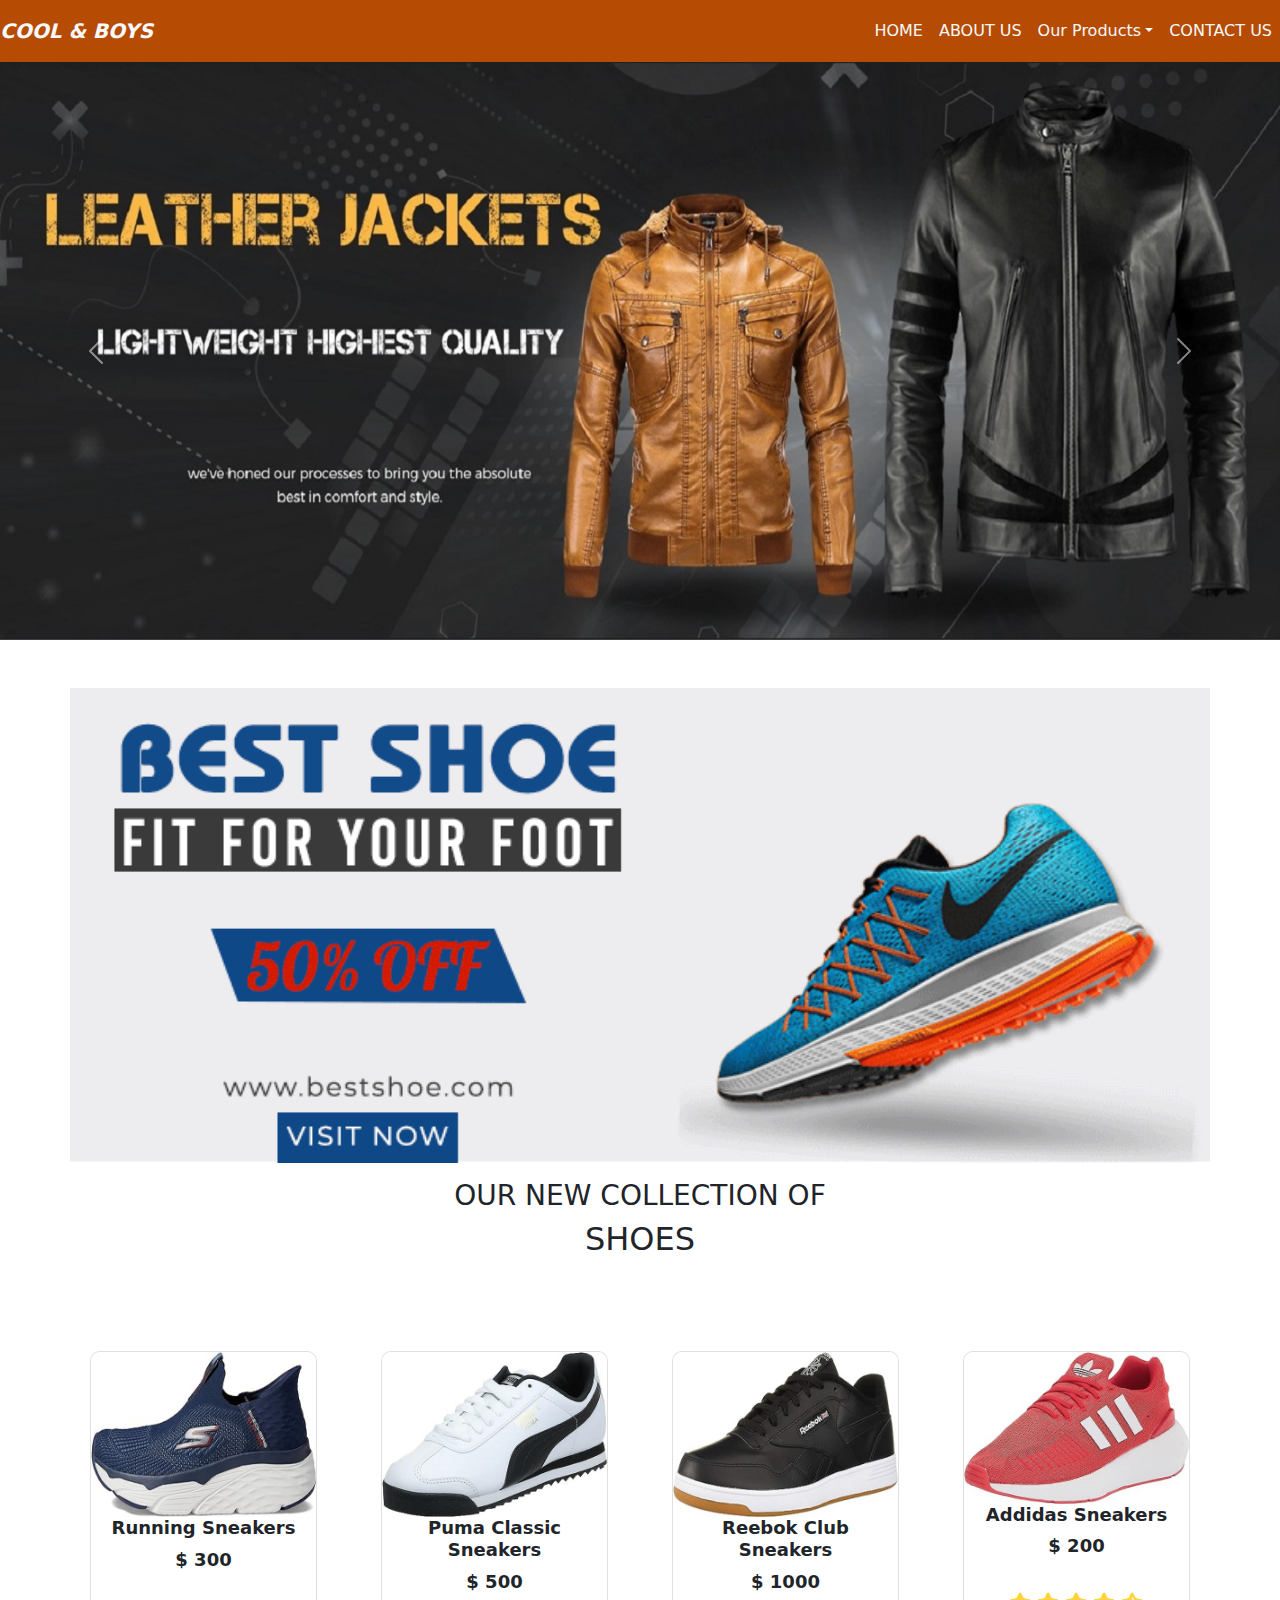
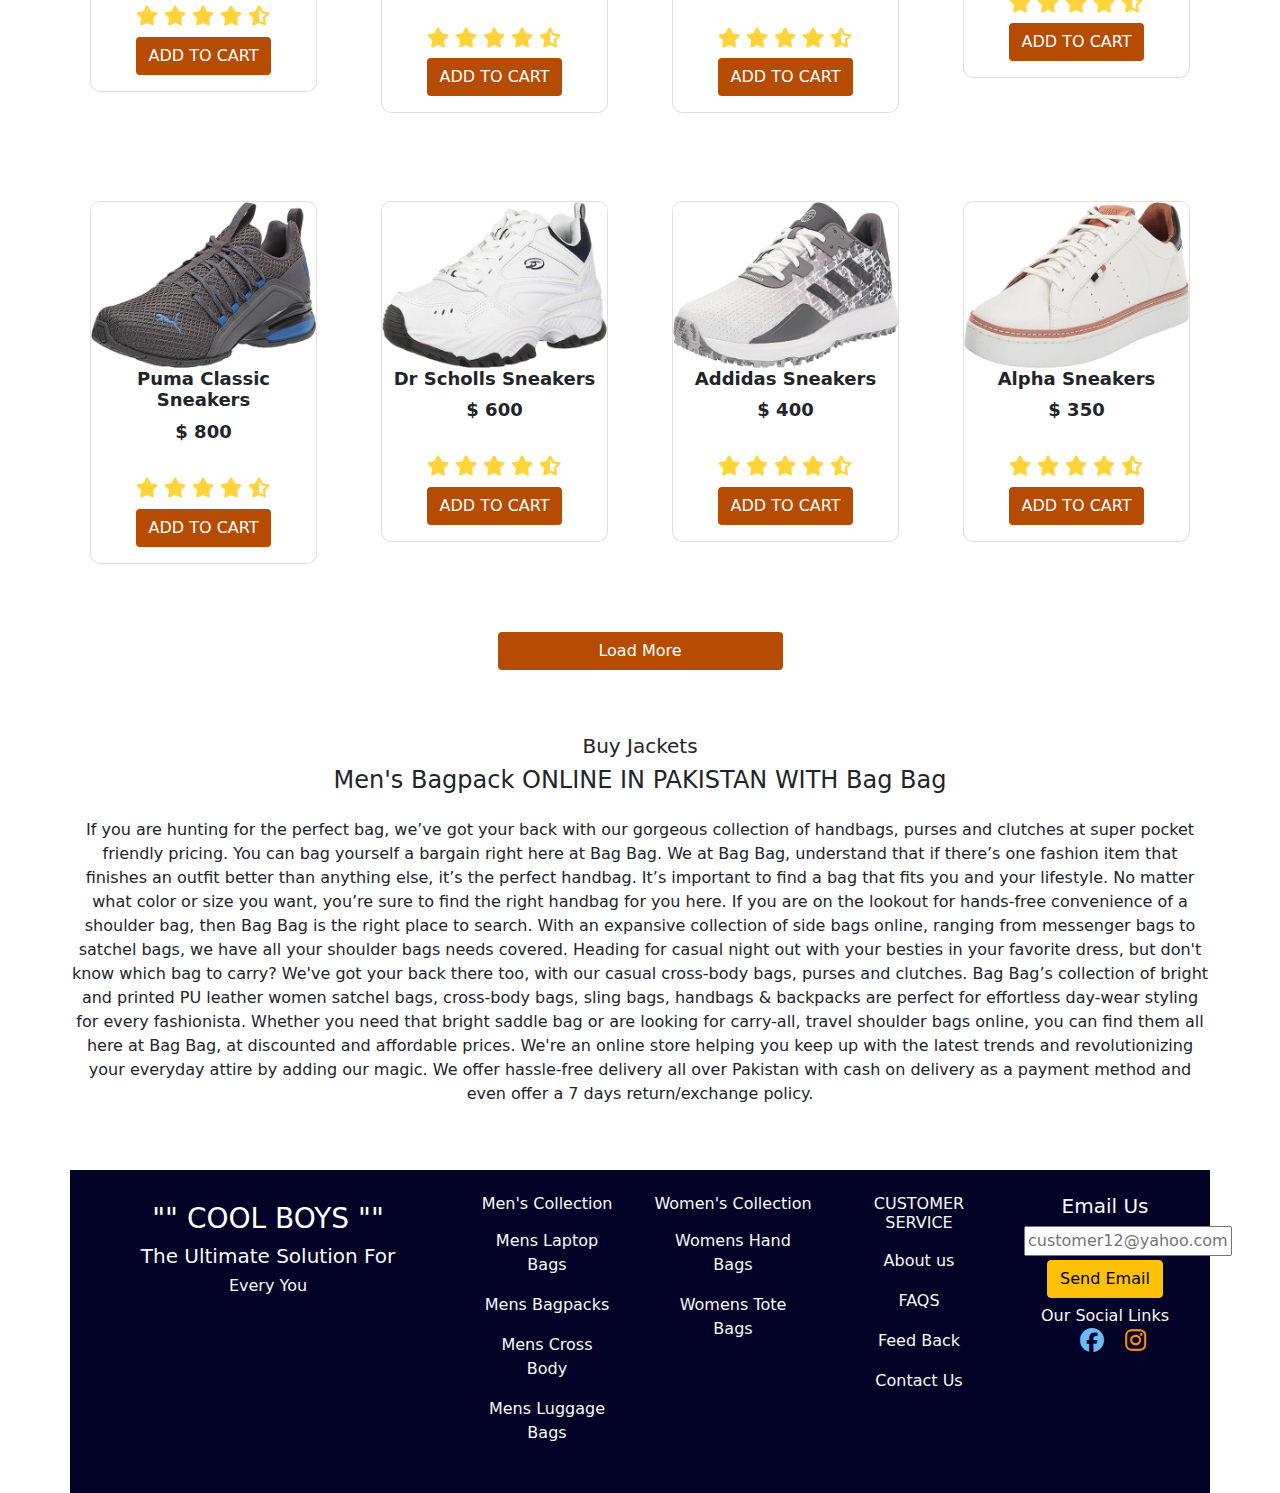
<file: shoes.html>
<!DOCTYPE html>
<html lang="en">
<head>
    <meta charset="UTF-8">
    <meta name="viewport" content="width=device-width, initial-scale=1.0">
    <title>SHOES</title>
    <link rel="stylesheet" href="css/bootstrap.min.css">
    <link rel="stylesheet" href="css/custom.css">
    <link rel="stylesheet" href="https://cdnjs.cloudflare.com/ajax/libs/font-awesome/6.5.1/css/all.min.css">
    <link rel="stylesheet" href="https://cdnjs.cloudflare.com/ajax/libs/font-awesome/6.5.1/css/all.min.css">
    <script src="js/bootstrap.bundle.min.js"></script>
    <script src="js/jquery.min.js"></script>
</head>
<body>
    
    <div class="container-fluid">
        <div class="row">
            <div class="col-lg-12">
                <div class="navbar navbar-expand-lg navbar-light btn-color">
    
    <!-- logo -->
    <span class="navbar-text">
    <a href="index.html" class="navbar-brand textbold">
        <span class="text-light textbold">COOL & BOYS</span>
    </a>
    </span>
    
    <button class="navbar-toggler">
    <span class="navbar-toggler-icon"></span>
    
    </button>
    
    
    <div class="navbar-collapse collapse justify-content-end">
    
    <div class="navbar-nav">
        <li class="nav-item"><a href="index.html" class="nav-link text-light">HOME</a></li>
        <li class="nav-item"><a href="aboutus.html" class="nav-link text-light">ABOUT US</a></li>
        
    <li class="nav-item dropdown"><a href="" class="nav-link text-light dropdown-toggle" data-bs-toggle="dropdown">Our Products</a>
    
    <ul class="dropdown-menu btn-color">
        <li class="dropdown-item "><a href="jackets.html" class="nav-link ">JACKETS</a></li>
        <li class="dropdown-item"><a href="shirts.html" class="nav-link">SHIRTS</a></li>
        <li class="dropdown-item"><a href="shoes.html" class="nav-link ">SHOES</a></li>
        
    
    </ul>
    
    
    
    </li>
    
    <li class="nav-item"><a href="aboutus.html" class="nav-link text-light">CONTACT US</a></li>
    
    </div>
    
    
    </div>
    
    
    
    
    <!--  -->
    
    
    
    
                </div>
            </div>
        </div>
    </div>
    
    
    <!-- carousel -->
    
    <div class="container-fluid">
        <div class="row">
    
            <div class="col-lg-12">
                <div class="carousel slide" data-bs-ride="carousel" id="mycaro">
    
    <div class="carousel-inner">
    
        <!-- img1 -->
    <div class="carousel-item active">
    <img src="images/leather jacket banner.jpeg" alt="" class="img-fluid w-100">
    
    </div>
    
    <!--  -->
    
    <!-- img2 -->
    
    <div class="carousel-item ">
        <img src="images/caro banner2.jpg" alt="" class="img-fluid w-100">
        
        </div>
    
    <!--  -->
    
    <!-- img3 -->
    
    <div class="carousel-item">
        <img src="images/caro banner3.jpg" alt="" class="img-fluid w-100">
        
        </div>
    
    <!--  -->
    
    </div>
    
    
    <!-- caro buttons -->
    
    <button class="carousel-control-next" data-bs-target="#mycaro" data-bs-slide="next">
    <span class="carousel-control-next-icon"></span>
    </button>
    
    
    
    
    <button class="carousel-control-prev" data-bs-target="#mycaro" data-bs-slide="prev">
    
    <span class="carousel-control-prev-icon"></span>
    
    </button>
    
    
    <!--  -->
                </div>
            </div>
    
        </div>
    </div>
    
    
    
    <!--  -->
    


<!-- items -->


<div class="container">

    <div class="row my-5">

        <div class="col-lg-12 ">
        
        <img src="images/SHOE GIF BANNER1.gif" alt=""  class="img-fluid w-100">
        
        </div>
        
        
        <div class="col-lg-12 text-center my-3" >
        
            <h3>OUR NEW COLLECTION OF</h3>
            <h2>SHOES</h2>
        
        </div>
        
        
        
        
        </div>
    
    
    
    
    <!-- r5 -->
    
    
    <div class="row my-5">
        <!-- item17 -->
         <div class="col-lg-3">
     <div class="card  text-center">
     <img src="images/running sneakers 1.1.jpg" alt="" class="img-fluid">
     
     <h5 class="card-title ">Running Sneakers</h5>
     <h6 class="card-title ">$ 300</h6>
     
     <div class="card-body text-center">
     
         <div class="py-2">
         
             <span><i class="fa-solid fa-star fa-lg" style="color: #FFD43B;"></i></span>
             <span><i class="fa-solid fa-star fa-lg" style="color: #FFD43B;"></i></span>
             <span><i class="fa-solid fa-star fa-lg" style="color: #FFD43B;"></i></span>
             <span><i class="fa-solid fa-star fa-lg" style="color: #FFD43B;"></i></span>
             <span><i class="fa-solid fa-star-half-stroke fa-lg" style="color: #FFD43B;"></i></span><br>
         
         
         </div>
         
         <button class="btn btn-color" data-bs-target="#modal17" data-bs-toggle="modal">ADD TO CART</button>
         
         </div>
         
     
     
     </div>
     
         </div>
     
     <!--  -->
     
     <!-- item18 -->
     
         <div class="col-lg-3">
     
     <div class="card  text-center">
     
     <img src="images/puma classic sneakers 2.1.jpg" alt="" class="img-fluid">
     
     <h5 class="card-title ">Puma Classic Sneakers</h5>
     <h6 class="card-title ">$ 500</h6>
     <div class="card-body text-center">
     
     <div class="py-2">
     
         <span><i class="fa-solid fa-star fa-lg" style="color: #FFD43B;"></i></span>
         <span><i class="fa-solid fa-star fa-lg" style="color: #FFD43B;"></i></span>
         <span><i class="fa-solid fa-star fa-lg" style="color: #FFD43B;"></i></span>
         <span><i class="fa-solid fa-star fa-lg" style="color: #FFD43B;"></i></span>
         <span><i class="fa-solid fa-star-half-stroke fa-lg" style="color: #FFD43B;"></i></span><br>
     
     
     </div>
     
     <button class="btn btn-color" data-bs-target="#modal18" data-bs-toggle="modal">ADD TO CART</button>
     
     </div>
     
     </div>
     
     
     
         </div>
     
         <!--  -->
     
     
     <!-- item19 -->
     
     <div class="col-lg-3">
     
         <div class="card  text-center">
         
         <img src="images/reebok club sneakers 3.1.jpg" alt="" class="img-fluid">
         
         <h5 class="card-title ">Reebok Club Sneakers</h5>
         <h6 class="card-title ">$ 1000</h6>
         <div class="card-body text-center">
         
         <div class="py-2">
         
             <span><i class="fa-solid fa-star fa-lg" style="color: #FFD43B;"></i></span>
             <span><i class="fa-solid fa-star fa-lg" style="color: #FFD43B;"></i></span>
             <span><i class="fa-solid fa-star fa-lg" style="color: #FFD43B;"></i></span>
             <span><i class="fa-solid fa-star fa-lg" style="color: #FFD43B;"></i></span>
             <span><i class="fa-solid fa-star-half-stroke fa-lg" style="color: #FFD43B;"></i></span><br>
         
         
         </div>
         
         <button class="btn btn-color" data-bs-target="#modal19" data-bs-toggle="modal">ADD TO CART</button>
         
         </div>
         
         </div>
         
         
         
             </div>
         
             <!--  -->
         
     
     
     
     <!-- item20 -->
     
     <div class="col-lg-3">
     
         <div class="card  text-center">
         
         <img src="images/addidas sneakers 4.1.jpg" alt="" class="img-fluid">
         
         <h5 class="card-title ">Addidas Sneakers</h5>
         <h6 class="card-title ">$ 200</h6>
         <div class="card-body text-center">
         
         <div class="py-2">
         
             <span><i class="fa-solid fa-star fa-lg" style="color: #FFD43B;"></i></span>
             <span><i class="fa-solid fa-star fa-lg" style="color: #FFD43B;"></i></span>
             <span><i class="fa-solid fa-star fa-lg" style="color: #FFD43B;"></i></span>
             <span><i class="fa-solid fa-star fa-lg" style="color: #FFD43B;"></i></span>
             <span><i class="fa-solid fa-star-half-stroke fa-lg" style="color: #FFD43B;"></i></span><br>
         
         
         </div>
         
         <button class="btn btn-color" data-bs-target="#modal20" data-bs-toggle="modal">ADD TO CART</button>
         
         </div>
         
         </div>
         
         
         
             </div>
         
             <!--  -->
         
     
     
     
     
     
     </div>
     
    
    
    <!--  -->
    
    
    
    
    
    
    <!-- r6 -->
    
    
    <div class="row my-5">
        <!-- item21 -->
         <div class="col-lg-3">
     <div class="card  text-center">
     <img src="images/puma classic sneakers 5.1.jpg" alt="" class="img-fluid">
     
     <h5 class="card-title ">Puma Classic Sneakers</h5>
     <h6 class="card-title ">$ 800</h6>
     
     <div class="card-body text-center">
     
         <div class="py-2">
         
             <span><i class="fa-solid fa-star fa-lg" style="color: #FFD43B;"></i></span>
             <span><i class="fa-solid fa-star fa-lg" style="color: #FFD43B;"></i></span>
             <span><i class="fa-solid fa-star fa-lg" style="color: #FFD43B;"></i></span>
             <span><i class="fa-solid fa-star fa-lg" style="color: #FFD43B;"></i></span>
             <span><i class="fa-solid fa-star-half-stroke fa-lg" style="color: #FFD43B;"></i></span><br>
         
         
         </div>
         
         <button class="btn btn-color" data-bs-target="#modal21" data-bs-toggle="modal">ADD TO CART</button>
         
         </div>
         
     
     
     </div>
     
         </div>
     
     <!--  -->
     
     <!-- item22 -->
     
         <div class="col-lg-3">
     
     <div class="card  text-center">
     
     <img src="images/dr scholls sneakers 6.1.jpg" alt="" class="img-fluid">
     
     <h5 class="card-title ">Dr Scholls Sneakers</h5>
     <h6 class="card-title ">$ 600</h6>
     <div class="card-body text-center">
     
     <div class="py-2">
     
         <span><i class="fa-solid fa-star fa-lg" style="color: #FFD43B;"></i></span>
         <span><i class="fa-solid fa-star fa-lg" style="color: #FFD43B;"></i></span>
         <span><i class="fa-solid fa-star fa-lg" style="color: #FFD43B;"></i></span>
         <span><i class="fa-solid fa-star fa-lg" style="color: #FFD43B;"></i></span>
         <span><i class="fa-solid fa-star-half-stroke fa-lg" style="color: #FFD43B;"></i></span><br>
     
     
     </div>
     
     <button class="btn btn-color" data-bs-target="#modal22" data-bs-toggle="modal">ADD TO CART</button>
     
     </div>
     
     </div>
     
     
     
         </div>
     
         <!--  -->
     
     
     <!-- item23 -->
     
     <div class="col-lg-3">
     
         <div class="card  text-center">
         
         <img src="images/addidas sneakers 7.1.jpg" alt="" class="img-fluid">
         
         <h5 class="card-title ">Addidas Sneakers</h5>
         <h6 class="card-title ">$ 400</h6>
         <div class="card-body text-center">
         
         <div class="py-2">
         
             <span><i class="fa-solid fa-star fa-lg" style="color: #FFD43B;"></i></span>
             <span><i class="fa-solid fa-star fa-lg" style="color: #FFD43B;"></i></span>
             <span><i class="fa-solid fa-star fa-lg" style="color: #FFD43B;"></i></span>
             <span><i class="fa-solid fa-star fa-lg" style="color: #FFD43B;"></i></span>
             <span><i class="fa-solid fa-star-half-stroke fa-lg" style="color: #FFD43B;"></i></span><br>
         
         
         </div>
         
         <button class="btn btn-color" data-bs-target="#modal23" data-bs-toggle="modal">ADD TO CART</button>
         
         </div>
         
         </div>
         
         
         
             </div>
         
             <!--  -->
         
     
     
     
     <!-- item24 -->
     
     <div class="col-lg-3">
     
         <div class="card  text-center">
         
         <img src="images/alpha sneakers 8.1.jpg" alt="" class="img-fluid">
         
         <h5 class="card-title ">Alpha Sneakers</h5>
         <h6 class="card-title ">$ 350</h6>
         <div class="card-body text-center">
         
         <div class="py-2">
         
             <span><i class="fa-solid fa-star fa-lg" style="color: #FFD43B;"></i></span>
             <span><i class="fa-solid fa-star fa-lg" style="color: #FFD43B;"></i></span>
             <span><i class="fa-solid fa-star fa-lg" style="color: #FFD43B;"></i></span>
             <span><i class="fa-solid fa-star fa-lg" style="color: #FFD43B;"></i></span>
             <span><i class="fa-solid fa-star-half-stroke fa-lg" style="color: #FFD43B;"></i></span><br>
         
         
         </div>
         
         <button class="btn btn-color" data-bs-target="#modal24" data-bs-toggle="modal">ADD TO CART</button>
         
         </div>
         
         </div>
         
         
         
             </div>
         
             <!--  -->
         
     
     
     
     
     
     </div>
     
    
    
    <!--  -->
    





<!-- load more items -->


<div class="container collapse" id="loadmore">

    
    
    
    
    <!-- r5 -->
    
    
    <div class="row my-5">
        <!-- item17 -->
         <div class="col-lg-3">
     <div class="card  text-center">
     <img src="images/running sneakers 1.1.jpg" alt="" class="img-fluid" id="item17">
     
     <h5 class="card-title ">Running Sneakers</h5>
     <h6 class="card-title ">$ 300</h6>
     
     <div class="card-body text-center">
     
         <div class="py-2">
         
             <span><i class="fa-solid fa-star fa-lg" style="color: #FFD43B;"></i></span>
             <span><i class="fa-solid fa-star fa-lg" style="color: #FFD43B;"></i></span>
             <span><i class="fa-solid fa-star fa-lg" style="color: #FFD43B;"></i></span>
             <span><i class="fa-solid fa-star fa-lg" style="color: #FFD43B;"></i></span>
             <span><i class="fa-solid fa-star-half-stroke fa-lg" style="color: #FFD43B;"></i></span><br>
         
         
         </div>
         
         <button class="btn btn-color" data-bs-target="#modal17" data-bs-toggle="modal">ADD TO CART</button>
         
         </div>
         
     
     
     </div>
     
         </div>
     
     <!--  -->
     
     <!-- item18 -->
     
         <div class="col-lg-3">
     
     <div class="card  text-center">
     
     <img src="images/puma classic sneakers 2.1.jpg" alt="" class="img-fluid" id="item18">
     
     <h5 class="card-title ">Puma Classic Sneakers</h5>
     <h6 class="card-title ">$ 500</h6>
     <div class="card-body text-center">
     
     <div class="py-2">
     
         <span><i class="fa-solid fa-star fa-lg" style="color: #FFD43B;"></i></span>
         <span><i class="fa-solid fa-star fa-lg" style="color: #FFD43B;"></i></span>
         <span><i class="fa-solid fa-star fa-lg" style="color: #FFD43B;"></i></span>
         <span><i class="fa-solid fa-star fa-lg" style="color: #FFD43B;"></i></span>
         <span><i class="fa-solid fa-star-half-stroke fa-lg" style="color: #FFD43B;"></i></span><br>
     
     
     </div>
     
     <button class="btn btn-color" data-bs-target="#modal18" data-bs-toggle="modal">ADD TO CART</button>
     
     </div>
     
     </div>
     
     
     
         </div>
     
         <!--  -->
     
     
     <!-- item19 -->
     
     <div class="col-lg-3">
     
         <div class="card  text-center">
         
         <img src="images/reebok club sneakers 3.1.jpg" alt="" class="img-fluid" id="item19">
         
         <h5 class="card-title ">Reebok Club Sneakers</h5>
         <h6 class="card-title ">$ 1000</h6>
         <div class="card-body text-center">
         
         <div class="py-2">
         
             <span><i class="fa-solid fa-star fa-lg" style="color: #FFD43B;"></i></span>
             <span><i class="fa-solid fa-star fa-lg" style="color: #FFD43B;"></i></span>
             <span><i class="fa-solid fa-star fa-lg" style="color: #FFD43B;"></i></span>
             <span><i class="fa-solid fa-star fa-lg" style="color: #FFD43B;"></i></span>
             <span><i class="fa-solid fa-star-half-stroke fa-lg" style="color: #FFD43B;"></i></span><br>
         
         
         </div>
         
         <button class="btn btn-color" data-bs-target="#modal19" data-bs-toggle="modal">ADD TO CART</button>
         
         </div>
         
         </div>
         
         
         
             </div>
         
             <!--  -->
         
     
     
     
     <!-- item20 -->
     
     <div class="col-lg-3">
     
         <div class="card  text-center">
         
         <img src="images/addidas sneakers 4.1.jpg" alt="" class="img-fluid" id="item20">
         
         <h5 class="card-title ">Addidas Sneakers</h5>
         <h6 class="card-title ">$ 200</h6>
         <div class="card-body text-center">
         
         <div class="py-2">
         
             <span><i class="fa-solid fa-star fa-lg" style="color: #FFD43B;"></i></span>
             <span><i class="fa-solid fa-star fa-lg" style="color: #FFD43B;"></i></span>
             <span><i class="fa-solid fa-star fa-lg" style="color: #FFD43B;"></i></span>
             <span><i class="fa-solid fa-star fa-lg" style="color: #FFD43B;"></i></span>
             <span><i class="fa-solid fa-star-half-stroke fa-lg" style="color: #FFD43B;"></i></span><br>
         
         
         </div>
         
         <button class="btn btn-color" data-bs-target="#modal20" data-bs-toggle="modal">ADD TO CART</button>
         
         </div>
         
         </div>
         
         
         
             </div>
         
             <!--  -->
         
     
     
     
     
     
     </div>
     
    
    
    <!--  -->
    
    
    
    
    
    
    <!-- r6 -->
    
    
    <div class="row my-5">
        <!-- item21 -->
         <div class="col-lg-3">
     <div class="card  text-center">
     <img src="images/puma classic sneakers 5.1.jpg" alt="" class="img-fluid" id="item21">
     
     <h5 class="card-title ">Puma Classic Sneakers</h5>
     <h6 class="card-title ">$ 800</h6>
     
     <div class="card-body text-center">
     
         <div class="py-2">
         
             <span><i class="fa-solid fa-star fa-lg" style="color: #FFD43B;"></i></span>
             <span><i class="fa-solid fa-star fa-lg" style="color: #FFD43B;"></i></span>
             <span><i class="fa-solid fa-star fa-lg" style="color: #FFD43B;"></i></span>
             <span><i class="fa-solid fa-star fa-lg" style="color: #FFD43B;"></i></span>
             <span><i class="fa-solid fa-star-half-stroke fa-lg" style="color: #FFD43B;"></i></span><br>
         
         
         </div>
         
         <button class="btn btn-color" data-bs-target="#modal21" data-bs-toggle="modal">ADD TO CART</button>
         
         </div>
         
     
     
     </div>
     
         </div>
     
     <!--  -->
     
     <!-- item22 -->
     
         <div class="col-lg-3">
     
     <div class="card  text-center">
     
     <img src="images/dr scholls sneakers 6.1.jpg" alt="" class="img-fluid" id="item22">
     
     <h5 class="card-title ">Dr Scholls Sneakers</h5>
     <h6 class="card-title ">$ 600</h6>
     <div class="card-body text-center">
     
     <div class="py-2">
     
         <span><i class="fa-solid fa-star fa-lg" style="color: #FFD43B;"></i></span>
         <span><i class="fa-solid fa-star fa-lg" style="color: #FFD43B;"></i></span>
         <span><i class="fa-solid fa-star fa-lg" style="color: #FFD43B;"></i></span>
         <span><i class="fa-solid fa-star fa-lg" style="color: #FFD43B;"></i></span>
         <span><i class="fa-solid fa-star-half-stroke fa-lg" style="color: #FFD43B;"></i></span><br>
     
     
     </div>
     
     <button class="btn btn-color" data-bs-target="#modal22" data-bs-toggle="modal">ADD TO CART</button>
     
     </div>
     
     </div>
     
     
     
         </div>
     
         <!--  -->
     
     
     <!-- item23 -->
     
     <div class="col-lg-3">
     
         <div class="card  text-center">
         
         <img src="images/addidas sneakers 7.1.jpg" alt="" class="img-fluid" id="item23">
         
         <h5 class="card-title ">Addidas Sneakers</h5>
         <h6 class="card-title ">$ 400</h6>
         <div class="card-body text-center">
         
         <div class="py-2">
         
             <span><i class="fa-solid fa-star fa-lg" style="color: #FFD43B;"></i></span>
             <span><i class="fa-solid fa-star fa-lg" style="color: #FFD43B;"></i></span>
             <span><i class="fa-solid fa-star fa-lg" style="color: #FFD43B;"></i></span>
             <span><i class="fa-solid fa-star fa-lg" style="color: #FFD43B;"></i></span>
             <span><i class="fa-solid fa-star-half-stroke fa-lg" style="color: #FFD43B;"></i></span><br>
         
         
         </div>
         
         <button class="btn btn-color" data-bs-target="#modal23" data-bs-toggle="modal">ADD TO CART</button>
         
         </div>
         
         </div>
         
         
         
             </div>
         
             <!--  -->
         
     
     
     
     <!-- item24 -->
     
     <div class="col-lg-3">
     
         <div class="card  text-center">
         
         <img src="images/alpha sneakers 8.1.jpg" alt="" class="img-fluid" id="item24">
         
         <h5 class="card-title ">Alpha Sneakers</h5>
         <h6 class="card-title ">$ 350</h6>
         <div class="card-body text-center">
         
         <div class="py-2">
         
             <span><i class="fa-solid fa-star fa-lg" style="color: #FFD43B;"></i></span>
             <span><i class="fa-solid fa-star fa-lg" style="color: #FFD43B;"></i></span>
             <span><i class="fa-solid fa-star fa-lg" style="color: #FFD43B;"></i></span>
             <span><i class="fa-solid fa-star fa-lg" style="color: #FFD43B;"></i></span>
             <span><i class="fa-solid fa-star-half-stroke fa-lg" style="color: #FFD43B;"></i></span><br>
         
         
         </div>
         
         <button class="btn btn-color" data-bs-target="#modal24" data-bs-toggle="modal">ADD TO CART</button>
         
         </div>
         
         </div>
         
         
         
             </div>
         
             <!--  -->
         
     
     
     
     
     
     </div>
     
    
    
    <!--  -->
    





</div>


<!--  -->



<div class="container">


    <div class="row">
        <div class="col-lg-12 text-center">
    
            <button class="btn btn-color w-25" data-bs-target="#loadmore" data-bs-toggle="collapse">Load More</button>
    
        </div>
    </div>
    




<!-- before footer content -->

<div class="row my-5 ">

    <div class="col-md-12 text-center my-3">
        <h5 class=" h">Buy Jackets</h5>
        <h4 class="h">Men's Bagpack ONLINE IN PAKISTAN WITH Bag Bag</h4>
    </div>
    
    
    <div class="col-md-12 text-center ">
        <p class="text-justify">If you are hunting for the perfect bag, we’ve got your back with our gorgeous collection of handbags, purses and clutches at super pocket friendly pricing. You can bag yourself a bargain right here at Bag Bag. We at Bag Bag, understand that if there’s one fashion item that finishes an outfit better than anything else, it’s the perfect handbag. It’s important to find a bag that fits you and your lifestyle. No matter what color or size you want, you’re sure to find the right handbag for you here. If you are on the lookout for hands-free convenience of a shoulder bag, then Bag Bag is the right place to search. With an expansive collection of side bags online, ranging from messenger bags to satchel bags, we have all your shoulder bags needs covered. Heading for casual night out with your besties in your favorite dress, but don't know which bag to carry? We've got your back there too, with our casual cross-body bags, purses and clutches. Bag Bag’s collection of bright and printed PU leather women satchel bags, cross-body bags, sling bags, handbags & backpacks are perfect for effortless day-wear styling for every fashionista. Whether you need that bright saddle bag or are looking for carry-all, travel shoulder bags online, you can find them all here at Bag Bag, at discounted and affordable prices. We're an online store helping you keep up with the latest trends and revolutionizing your everyday attire by adding our magic. We offer hassle-free delivery all over Pakistan with cash on delivery as a payment method and even offer a 7 days return/exchange policy.</p>
    </div>
    
    
    
    </div>
    
    <!--  -->





</div>











   <!-- footer -->

   <footer class="footer">
    <div class="container-fluid">
    
        <div class="row p-4">

<div class="col-lg-4 text-center">
    <!-- logo -->
    <h3 class="  ">
        <h3 >"" COOL BOYS ""</h3>
    </h3>
    <h5 class="text-light">The Ultimate Solution For </h5>
    <h6 class="text-light">Every You</h6>
    <!--  -->
</div>


    
    <div class="col-lg-2 text-light text-center">
        <h6>Men's Collection</h6>
        <ul class="list-unstyled">
            <li class="nav-item"><a href="mens laptop bag.html" class="nav-link text-light">Mens Laptop Bags</a></li>
            <li class="nav-item"><a href="mens bagpack.html" class="nav-link text-light">Mens Bagpacks</a></li>
            <li class="nav-item"><a href="mens_Cross_body.html" class="nav-link text-light">Mens Cross Body</a></li>
            <li class="nav-item"><a href="mens_luggaage_bag.html" class="nav-link text-light">Mens Luggage Bags</a></li>
            
            
        </ul>
    </div>
    <div class="col-lg-2 text-light text-center">
        <h6>Women's Collection</h6>
        <ul class="list-unstyled">
            <li class="nav-item"><a href="womens_hand_bags.html" class="nav-link text-light">Womens Hand Bags</a></li>
            <li class="nav-item"><a href="womenstotebag.html" class="nav-link text-light">Womens Tote Bags </a></li>
        </ul>
    
    
    </div>
    <div class="col-lg-2 text-light text-center">
        <h6>CUSTOMER SERVICE</h6>
        <ul class="list-unstyled">
            <li class="nav-item"><a href="Aboutus.html" class="nav-link text-light">About us</a></li>
            
            <li class="nav-item"><a href="Faqs.html" class="nav-link text-light">FAQS</a></li>
            <li class="nav-item"><a href="feedback_form.html" class="nav-link text-light">Feed Back</a></li>
            <li class="nav-item"><a href="contactus.html" class="nav-link text-light">Contact Us</a></li>
            
            
        </ul>
    
    
    </div>
    
    
    <div class="col-lg-2 text-light   text-center">
        <h5>Email Us</h5> 
        <input type="email" placeholder="customer12@yahoo.com">
        <button class="btn btn-warning my-1">Send Email</button><br>
    <h6 class="my-1">Our Social Links</h6>

    <a href="https://www.facebook.com/" class="px-3" target="_blank"><i class="fa-brands fa-facebook fa-xl" style="color: #6fbaf8;"></i></a>
    <a href="https://www.instagram.com/" target="_blank"><span><i class="fa-brands fa-instagram fa-xl" style="color: #fa930c;"></i></span></a>
    
    </div>
    
    
    
    </div>
    
    </div>
    </footer>
        


<!--  -->





<!-- modal boxes -->





    <!-- item17-->

    <div class="modal " id="modal17">


        <div class="modal-dialog modal-lg">
        
        
        <div class="modal-content">
        
        <div class="modal-header">
        <h2>Buy Now</h2>
        <button class="btn-close" data-bs-dismiss="modal"></button>
        
        </div>
        <div class="modal-body">
        
        <div class="container-fluid">
        
        <div class="row">
        
        <div class="col-lg-6">
            <img src="images/running sneakers 1.1.jpg" alt="" class="img-fluid">
        
        
        
        
        <div class="row">
        
        
        <div class="col-lg-4">
            <img src="images/running sneakers 1.2.jpg" alt="" class="img-fluid">
        </div>
        
        <div class="col-lg-4">
            
            <img src="images/running sneakers 1.3.jpg" alt="" class="img-fluid">
        </div>
        
        <div class="col-lg-4">
            
            <img src="images/running sneakers 1.4.jpg" alt="" class="img-fluid">
        </div>
        
        </div>
        
        
        
        
        
        </div>
        
        
        
        <div class="col-lg-6">
        
        <h2>Running Sneakers For Mens</h2>
        <p>
            Introducing our latest fashion masterpiece – the "Elegance Bloom" shirt, a perfect blend of sophistication and comfort. Crafted with meticulous attention to detail, this shirt is a true embodiment of style and versatility.
        
        Immerse yourself in the luxurious feel of the premium cotton fabric, offering a soft touch against your skin. The tailored fit ensures a flattering silhouette, combining modern aesthetics with timeless elegance. Whether you're heading to the office, a casual outing, or a special event, the "Elegance Bloom" shirt effortlessly elevates your look.
        </p>
        
        
        <select name="" id="">
        
        <option value="">Choose Size</option>
        <option value="">Small</option>
        <option value="">Large</option>
        <option value="">Extra Large</option>
        
        </select><br>
        
        
        <input type="number" class="my-3" placeholder="Quantity">
        
        
        </div>
        
        
        
        
        </div>
        
        
        
        
        
        </div>
        
        
        
        </div>
        <div class="modal-footer">
            <h6>www.CoolBoys.com</h6>
            <a href="checkoutform.html" class="btn btn-color">CHECK OUT</a>
        </div>
        
        
        
        </div>
        
        </div>
        
        
        
        
        </div>
        
        <!--  -->
        
    
    
    
    <!-- item18 -->
    
    <div class="modal " id="modal18">
    
    
        <div class="modal-dialog modal-lg">
        
        
        <div class="modal-content">
        
        <div class="modal-header">
        <h2>Buy Now</h2>
        <button class="btn-close" data-bs-dismiss="modal"></button>
        
        </div>
        <div class="modal-body">
        
        <div class="container-fluid">
        
        <div class="row">
        
        <div class="col-lg-6">
            <img src="images/puma classic sneakers 2.1.jpg" alt="" class="img-fluid">
        
        
        
        
        <div class="row">
        
        
        <div class="col-lg-4">
            <img src="images/puma classic sneakers 2.2.jpg" alt="" class="img-fluid">
        </div>
        
        <div class="col-lg-4">
            
            <img src="images/puma classic sneakers 2.3.jpg" alt="" class="img-fluid">
        </div>
        
        <div class="col-lg-4">
            
            <img src="images/puma classic sneakers 2.4.jpg" alt="" class="img-fluid">
        </div>
        
        </div>
        
        
        
        
        
        </div>
        
        
        
        <div class="col-lg-6">
        
        <h2>Puma Classic Sneakers For Mens</h2>
        <p>
            Introducing our latest fashion masterpiece – the "Elegance Bloom" shirt, a perfect blend of sophistication and comfort. Crafted with meticulous attention to detail, this shirt is a true embodiment of style and versatility.
        
        Immerse yourself in the luxurious feel of the premium cotton fabric, offering a soft touch against your skin. The tailored fit ensures a flattering silhouette, combining modern aesthetics with timeless elegance. Whether you're heading to the office, a casual outing, or a special event, the "Elegance Bloom" shirt effortlessly elevates your look.
        </p>
        
        
        <select name="" id="">
        
        <option value="">Choose Size</option>
        <option value="">Small</option>
        <option value="">Large</option>
        <option value="">Extra Large</option>
        
        </select><br>
        
        
        <input type="number" class="my-3" placeholder="Quantity">
        
        
        </div>
        
        
        
        
        </div>
        
        
        
        
        
        </div>
        
        
        
        </div>
        <div class="modal-footer">
            <h6>www.CoolBoys.com</h6>
            <a href="checkoutform.html" class="btn btn-color">CHECK OUT</a>
        </div>
        
        
        
        </div>
        
        </div>
        
        
        
        
        </div>
        
        <!--  -->
        
    
    
    
    <!-- item19 -->
    
    <div class="modal " id="modal19">
    
    
        <div class="modal-dialog modal-lg">
        
        
        <div class="modal-content">
        
        <div class="modal-header">
        <h2>Buy Now</h2>
        <button class="btn-close" data-bs-dismiss="modal"></button>
        
        </div>
        <div class="modal-body">
        
        <div class="container-fluid">
        
        <div class="row">
        
        <div class="col-lg-6">
            <img src="images/reebok club sneakers 3.1.jpg" alt="" class="img-fluid">
        
        
        
        
        <div class="row">
        
        
        <div class="col-lg-4">
            <img src="images/reebok club sneakers 3.2.jpg" alt="" class="img-fluid">
        </div>
        
        <div class="col-lg-4">
            
            <img src="images/reebok club sneakers 3.3.jpg" alt="" class="img-fluid">
        </div>
        
        <div class="col-lg-4">
            
            <img src="images/reebok club sneakers 3.4.jpg" alt="" class="img-fluid">
        </div>
        
        </div>
        
        
        
        
        
        </div>
        
        
        
        <div class="col-lg-6">
        
        <h2>Reebok Sneakers For Mens</h2>
        <p>
            Introducing our latest fashion masterpiece – the "Elegance Bloom" shirt, a perfect blend of sophistication and comfort. Crafted with meticulous attention to detail, this shirt is a true embodiment of style and versatility.
        
        Immerse yourself in the luxurious feel of the premium cotton fabric, offering a soft touch against your skin. The tailored fit ensures a flattering silhouette, combining modern aesthetics with timeless elegance. Whether you're heading to the office, a casual outing, or a special event, the "Elegance Bloom" shirt effortlessly elevates your look.
        </p>
        
        
        <select name="" id="">
        
        <option value="">Choose Size</option>
        <option value="">Small</option>
        <option value="">Large</option>
        <option value="">Extra Large</option>
        
        </select><br>
        
        
        <input type="number" class="my-3" placeholder="Quantity">
        
        
        </div>
        
        
        
        
        </div>
        
        
        
        
        
        </div>
        
        
        
        </div>
        <div class="modal-footer">
            <h6>www.CoolBoys.com</h6>
            <a href="checkoutform.html" class="btn btn-color">CHECK OUT</a>
        </div>
        
        
        
        </div>
        
        </div>
        
        
        
        
        </div>
        
        <!--  -->
        
    
    
    
    
    <!-- item20 -->
    
    <div class="modal " id="modal20">
    
    
        <div class="modal-dialog modal-lg">
        
        
        <div class="modal-content">
        
        <div class="modal-header">
        <h2>Buy Now</h2>
        <button class="btn-close" data-bs-dismiss="modal"></button>
        
        </div>
        <div class="modal-body">
        
        <div class="container-fluid">
        
        <div class="row">
        
        <div class="col-lg-6">
            <img src="images/addidas sneakers 4.1.jpg" alt="" class="img-fluid">
        
        
        
        
        <div class="row">
        
        
        <div class="col-lg-4">
            <img src="images/addidas sneakers 4.2.jpg" alt="" class="img-fluid">
        </div>
        
        <div class="col-lg-4">
            
            <img src="images/addidas sneakers 4.3.jpg" alt="" class="img-fluid">
        </div>
        
        <div class="col-lg-4">
            
            <img src="images/addidas sneakers 4.4.jpg" alt="" class="img-fluid">
        </div>
        
        </div>
        
        
        
        
        
        </div>
        
        
        
        <div class="col-lg-6">
        
        <h2>Addidas For Mens</h2>
        <p>
            Introducing our latest fashion masterpiece – the "Elegance Bloom" shirt, a perfect blend of sophistication and comfort. Crafted with meticulous attention to detail, this shirt is a true embodiment of style and versatility.
        
        Immerse yourself in the luxurious feel of the premium cotton fabric, offering a soft touch against your skin. The tailored fit ensures a flattering silhouette, combining modern aesthetics with timeless elegance. Whether you're heading to the office, a casual outing, or a special event, the "Elegance Bloom" shirt effortlessly elevates your look.
        </p>
        
        
        <select name="" id="">
        
        <option value="">Choose Size</option>
        <option value="">Small</option>
        <option value="">Large</option>
        <option value="">Extra Large</option>
        
        </select><br>
        
        
        <input type="number" class="my-3" placeholder="Quantity">
        
        
        </div>
        
        
        
        
        </div>
        
        
        
        
        
        </div>
        
        
        
        </div>
        <div class="modal-footer">
            <h6>www.CoolBoys.com</h6>
            <a href="checkoutform.html" class="btn btn-color">CHECK OUT</a>
        </div>
        
        
        
        </div>
        
        </div>
        
        
        
        
        </div>
        
        <!--  -->
        
    
    
    
    
    <!-- item21 -->
    
    <div class="modal " id="modal21">
    
    
        <div class="modal-dialog modal-lg">
        
        
        <div class="modal-content">
        
        <div class="modal-header">
        <h2>Buy Now</h2>
        <button class="btn-close" data-bs-dismiss="modal"></button>
        
        </div>
        <div class="modal-body">
        
        <div class="container-fluid">
        
        <div class="row">
        
        <div class="col-lg-6">
            <img src="images/puma classic sneakers 5.1.jpg" alt="" class="img-fluid">
        
        
        
        
        <div class="row">
        
        
        <div class="col-lg-4">
            <img src="images/puma classic sneakers 5.2.jpg" alt="" class="img-fluid">
        </div>
        
        <div class="col-lg-4">
            
            <img src="images/puma classic sneakers 5.3.jpg" alt="" class="img-fluid">
        </div>
        
        <div class="col-lg-4">
            
            <img src="images/puma classic sneakers 5.4.jpg" alt="" class="img-fluid">
        </div>
        
        </div>
        
        
        
        
        
        </div>
        
        
        
        <div class="col-lg-6">
        
        <h2>Puma Classic Sneakers For Mens</h2>
        <p>
            Introducing our latest fashion masterpiece – the "Elegance Bloom" shirt, a perfect blend of sophistication and comfort. Crafted with meticulous attention to detail, this shirt is a true embodiment of style and versatility.
        
        Immerse yourself in the luxurious feel of the premium cotton fabric, offering a soft touch against your skin. The tailored fit ensures a flattering silhouette, combining modern aesthetics with timeless elegance. Whether you're heading to the office, a casual outing, or a special event, the "Elegance Bloom" shirt effortlessly elevates your look.
        </p>
        
        
        <select name="" id="">
        
        <option value="">Choose Size</option>
        <option value="">Small</option>
        <option value="">Large</option>
        <option value="">Extra Large</option>
        
        </select><br>
        
        
        <input type="number" class="my-3" placeholder="Quantity">
        
        
        </div>
        
        
        
        
        </div>
        
        
        
        
        
        </div>
        
        
        
        </div>
        <div class="modal-footer">
            <h6>www.CoolBoys.com</h6>
            <a href="checkoutform.html" class="btn btn-color">CHECK OUT</a>
        </div>
        
        
        
        </div>
        
        </div>
        
        
        
        
        </div>
        
        <!--  -->
        
    
    
    
    <!-- item22 -->
    
    <div class="modal " id="modal22">
    
    
        <div class="modal-dialog modal-lg">
        
        
        <div class="modal-content">
        
        <div class="modal-header">
        <h2>Buy Now</h2>
        <button class="btn-close" data-bs-dismiss="modal"></button>
        
        </div>
        <div class="modal-body">
        
        <div class="container-fluid">
        
        <div class="row">
        
        <div class="col-lg-6">
            <img src="images/dr scholls sneakers 6.1.jpg" alt="" class="img-fluid">
        
        
        
        
        <div class="row">
        
        
        <div class="col-lg-4">
            <img src="images/dr scholls sneakers 6.2.jpg" alt="" class="img-fluid">
        </div>
        
        <div class="col-lg-4">
            
            <img src="images/dr scholls sneakers 6.3.jpg" alt="" class="img-fluid">
        </div>
        
        <div class="col-lg-4">
            
            <img src="images/dr scholls sneakers 6.4.jpg" alt="" class="img-fluid">
        </div>
        
        </div>
        
        
        
        
        
        </div>
        
        
        
        <div class="col-lg-6">
        
        <h2>Dr Scholls Sneakers For Mens</h2>
        <p>
            Introducing our latest fashion masterpiece – the "Elegance Bloom" shirt, a perfect blend of sophistication and comfort. Crafted with meticulous attention to detail, this shirt is a true embodiment of style and versatility.
        
        Immerse yourself in the luxurious feel of the premium cotton fabric, offering a soft touch against your skin. The tailored fit ensures a flattering silhouette, combining modern aesthetics with timeless elegance. Whether you're heading to the office, a casual outing, or a special event, the "Elegance Bloom" shirt effortlessly elevates your look.
        </p>
        
        
        <select name="" id="">
        
        <option value="">Choose Size</option>
        <option value="">Small</option>
        <option value="">Large</option>
        <option value="">Extra Large</option>
        
        </select><br>
        
        
        <input type="number" class="my-3" placeholder="Quantity">
        
        
        </div>
        
        
        
        
        </div>
        
        
        
        
        
        </div>
        
        
        
        </div>
        <div class="modal-footer">
            <h6>www.CoolBoys.com</h6>
            <a href="checkoutform.html" class="btn btn-color">CHECK OUT</a>
        </div>
        
        
        
        </div>
        
        </div>
        
        
        
        
        </div>
        
        <!--  -->
        
    
    
    
    
        <!-- item23 -->
    
    <div class="modal " id="modal23">
    
    
        <div class="modal-dialog modal-lg">
        
        
        <div class="modal-content">
        
        <div class="modal-header">
        <h2>Buy Now</h2>
        <button class="btn-close" data-bs-dismiss="modal"></button>
        
        </div>
        <div class="modal-body">
        
        <div class="container-fluid">
        
        <div class="row">
        
        <div class="col-lg-6">
            <img src="images/addidas sneakers 7.1.jpg" alt="" class="img-fluid">
        
        
        
        
        <div class="row">
        
        
        <div class="col-lg-4">
            <img src="images/addidas sneakers 7.2.jpg" alt="" class="img-fluid">
        </div>
        
        <div class="col-lg-4">
            
            <img src="images/addidas sneakers 7.3.jpg" alt="" class="img-fluid">
        </div>
        
        <div class="col-lg-4">
            
            <img src="images/addidas sneakers 7.4.jpg" alt="" class="img-fluid">
        </div>
        
        </div>
        
        
        
        
        
        </div>
        
        
        
        <div class="col-lg-6">
        
        <h2>Addidas Sneakers For Mens</h2>
        <p>
            Introducing our latest fashion masterpiece – the "Elegance Bloom" shirt, a perfect blend of sophistication and comfort. Crafted with meticulous attention to detail, this shirt is a true embodiment of style and versatility.
        
        Immerse yourself in the luxurious feel of the premium cotton fabric, offering a soft touch against your skin. The tailored fit ensures a flattering silhouette, combining modern aesthetics with timeless elegance. Whether you're heading to the office, a casual outing, or a special event, the "Elegance Bloom" shirt effortlessly elevates your look.
        </p>
        
        
        <select name="" id="">
        
        <option value="">Choose Size</option>
        <option value="">Small</option>
        <option value="">Large</option>
        <option value="">Extra Large</option>
        
        </select><br>
        
        
        <input type="number" class="my-3" placeholder="Quantity">
        
        
        </div>
        
        
        
        
        </div>
        
        
        
        
        
        </div>
        
        
        
        </div>
        <div class="modal-footer">
            <h6>www.CoolBoys.com</h6>
            <a href="checkoutform.html" class="btn btn-color">CHECK OUT</a>
        </div>
        
        
        
        </div>
        
        </div>
        
        
        
        
        </div>
        
        <!--  -->
        
    
    
    
    
    <!-- item24 -->
    
    <div class="modal " id="modal24">
    
    
        <div class="modal-dialog modal-lg">
        
        
        <div class="modal-content">
        
        <div class="modal-header">
        <h2>Buy Now</h2>
        <button class="btn-close" data-bs-dismiss="modal"></button>
        
        </div>
        <div class="modal-body">
        
        <div class="container-fluid">
        
        <div class="row">
        
        <div class="col-lg-6">
            <img src="images/alpha sneakers 8.1.jpg" alt="" class="img-fluid">
        
        
        
        
        <div class="row">
        
        
        <div class="col-lg-4">
            <img src="images/alpha sneakers 8.2.jpg" alt="" class="img-fluid">
        </div>
        
        <div class="col-lg-4">
            
            <img src="images/alpha sneakers 8.3.jpg" alt="" class="img-fluid">
        </div>
        
        <div class="col-lg-4">
            
            <img src="images/alpha sneakers 8.4.jpg" alt="" class="img-fluid">
        </div>
        
        </div>
        
        
        
        
        
        </div>
        
        
        
        <div class="col-lg-6">
        
        <h2>Alpha Sneakers For Mens</h2>
        <p>
            Introducing our latest fashion masterpiece – the "Elegance Bloom" shirt, a perfect blend of sophistication and comfort. Crafted with meticulous attention to detail, this shirt is a true embodiment of style and versatility.
        
        Immerse yourself in the luxurious feel of the premium cotton fabric, offering a soft touch against your skin. The tailored fit ensures a flattering silhouette, combining modern aesthetics with timeless elegance. Whether you're heading to the office, a casual outing, or a special event, the "Elegance Bloom" shirt effortlessly elevates your look.
        </p>
        
        
        <select name="" id="">
        
        <option value="">Choose Size</option>
        <option value="">Small</option>
        <option value="">Large</option>
        <option value="">Extra Large</option>
        
        </select><br>
        
        
        <input type="number" class="my-3" placeholder="Quantity">
        
        
        </div>
        
        
        
        
        </div>
        
        
        
        
        
        </div>
        
        
        
        </div>
        <div class="modal-footer">
            <h6>www.CoolBoys.com</h6>
            <a href="checkoutform.html" class="btn btn-color">CHECK OUT</a>
        </div>
        
        
        
        </div>
        
        </div>
        
        
        
        
        </div>
        
        <!--  -->




<!--  -->




<script>

$(document).ready(function(){


// item17

$("#item17").mouseenter(function(){

$("#item17").attr("src","images/running sneakers 1.2.jpg")

})

$("#item17").mouseout(function(){


$("#item17").attr("src","images/running sneakers 1.1.jpg")


})


// 



// item18

$("#item18").mouseenter(function(){

$("#item18").attr("src","images/puma classic sneakers 2.2.jpg")

})

$("#item18").mouseout(function(){


$("#item18").attr("src","images/puma classic sneakers 2.1.jpg")


})


// 




// item19

$("#item19").mouseenter(function(){

$("#item19").attr("src","images/reebok club sneakers 3.2.jpg")

})

$("#item19").mouseout(function(){


$("#item19").attr("src","images/reebok club sneakers 3.1.jpg")


})


// 





// item20

$("#item20").mouseenter(function(){

$("#item20").attr("src","images/addidas sneakers 4.2.jpg")

})

$("#item20").mouseout(function(){


$("#item20").attr("src","images/addidas sneakers 4.1.jpg")


})


// 




// item21

$("#item21").mouseenter(function(){

$("#item21").attr("src","images/puma classic sneakers 5.2.jpg")

})

$("#item21").mouseout(function(){


$("#item21").attr("src","images/puma classic sneakers 5.1.jpg")


})


// 




// item22

$("#item22").mouseenter(function(){

$("#item22").attr("src","images/dr scholls sneakers 6.2.jpg")

})

$("#item22").mouseout(function(){


$("#item22").attr("src","images/dr scholls sneakers 6.1.jpg")


})


// 


// item23

$("#item23").mouseenter(function(){

$("#item23").attr("src","images/addidas sneakers 7.2.jpg")

})

$("#item23").mouseout(function(){


$("#item23").attr("src","images/addidas sneakers 7.1.jpg")


})


// 




// item24

$("#item24").mouseenter(function(){

$("#item24").attr("src","images/alpha sneakers 8.2.jpg")

})

$("#item24").mouseout(function(){


$("#item24").attr("src","images/alpha sneakers 8.1.jpg")


})


// 


})



</script>





</body>
</html>
</file>
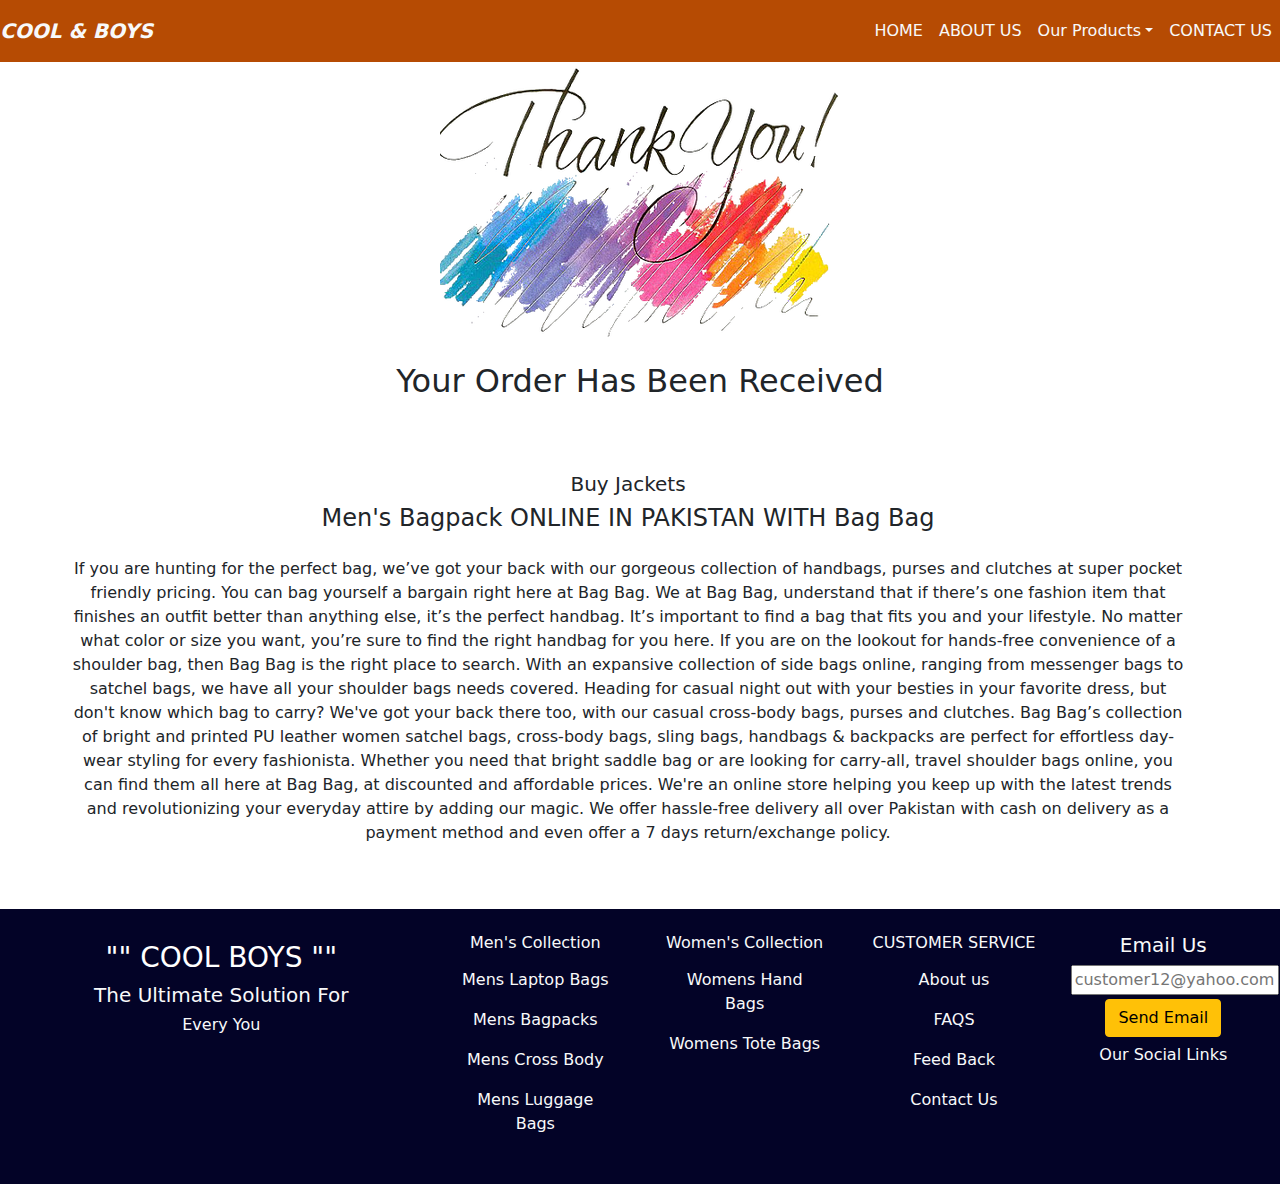
<file: thankyou.html>
<!DOCTYPE html>
<html lang="en">
<head>
    <meta charset="UTF-8">
    <meta name="viewport" content="width=device-width, initial-scale=1.0">
    <title>Document</title>
    <link rel="stylesheet" href="css/bootstrap.min.css">
    <link rel="stylesheet" href="css/custom.css">
    <script src="js/bootstrap.bundle.min.js"></script>
    <script src="js/jquery.min.js"></script>
</head>
<body>
   


    <!-- navbar -->
    <div class="container-fluid">
        <div class="row">
            <div class="col-lg-12">
                <div class="navbar navbar-expand-lg navbar-light btn-color">
    
    <!-- logo -->
    <span class="navbar-text">
    <a href="index.html" class="navbar-brand textbold">
        <span class="text-light textbold">COOL & BOYS</span>
    </a>
    </span>
    
    <button class="navbar-toggler">
    <span class="navbar-toggler-icon"></span>
    
    </button>
    
    
    <div class="navbar-collapse collapse justify-content-end">
    
    <div class="navbar-nav">
        <li class="nav-item"><a href="index.html" class="nav-link text-light">HOME</a></li>
        <li class="nav-item"><a href="aboutus.html" class="nav-link text-light">ABOUT US</a></li>
        
    <li class="nav-item dropdown"><a href="" class="nav-link text-light dropdown-toggle" data-bs-toggle="dropdown">Our Products</a>
    
    <ul class="dropdown-menu btn-color">
        <li class="dropdown-item "><a href="jackets.html" class="nav-link ">JACKETS</a></li>
        <li class="dropdown-item"><a href="shirts.html" class="nav-link">SHIRTS</a></li>
        <li class="dropdown-item"><a href="shoes.html" class="nav-link ">SHOES</a></li>
        
    
    </ul>
    
    
    
    </li>
    
    <li class="nav-item"><a href="aboutus.html" class="nav-link text-light">CONTACT US</a></li>
    
    </div>
    
    
    </div>
    
    
    
    
    <!--  -->
    
    
    
    
                </div>
            </div>
        </div>
    </div>
    
 
<!--  -->



   <div class="container">

    <div class="row">
        <div class="col-lg-12 text-center">
            <img src="images/3-2-thank-you-png-clipart.png" alt="" class="img-fluid ">
        </div>


<div class="col-lg-12 text-center">
    <h2>Your Order Has Been Received</h2>
</div>


<!-- before footer content -->

<div class="row my-5 ">

    <div class="col-md-12 text-center my-3">
        <h5 class=" h">Buy Jackets</h5>
        <h4 class="h">Men's Bagpack ONLINE IN PAKISTAN WITH Bag Bag</h4>
    </div>
    
    
    <div class="col-md-12 text-center ">
        <p class="">If you are hunting for the perfect bag, we’ve got your back with our gorgeous collection of handbags, purses and clutches at super pocket friendly pricing. You can bag yourself a bargain right here at Bag Bag. We at Bag Bag, understand that if there’s one fashion item that finishes an outfit better than anything else, it’s the perfect handbag. It’s important to find a bag that fits you and your lifestyle. No matter what color or size you want, you’re sure to find the right handbag for you here. If you are on the lookout for hands-free convenience of a shoulder bag, then Bag Bag is the right place to search. With an expansive collection of side bags online, ranging from messenger bags to satchel bags, we have all your shoulder bags needs covered. Heading for casual night out with your besties in your favorite dress, but don't know which bag to carry? We've got your back there too, with our casual cross-body bags, purses and clutches. Bag Bag’s collection of bright and printed PU leather women satchel bags, cross-body bags, sling bags, handbags & backpacks are perfect for effortless day-wear styling for every fashionista. Whether you need that bright saddle bag or are looking for carry-all, travel shoulder bags online, you can find them all here at Bag Bag, at discounted and affordable prices. We're an online store helping you keep up with the latest trends and revolutionizing your everyday attire by adding our magic. We offer hassle-free delivery all over Pakistan with cash on delivery as a payment method and even offer a 7 days return/exchange policy.</p>
    </div>
    
    
    
    </div>
    
    <!--  -->







    </div>


   </div>



<!-- footer -->

<footer class="footer">
    <div class="container-fluid">
    
        <div class="row p-4">

<div class="col-lg-4 text-center">
    <!-- logo -->
    <h3 class="  ">
        <h3 >"" COOL BOYS ""</h3>
    </h3>
    <h5 class="text-light">The Ultimate Solution For </h5>
    <h6 class="text-light">Every You</h6>
    <!--  -->
</div>


    
    <div class="col-lg-2 text-light text-center">
        <h6>Men's Collection</h6>
        <ul class="list-unstyled">
            <li class="nav-item"><a href="mens laptop bag.html" class="nav-link text-light">Mens Laptop Bags</a></li>
            <li class="nav-item"><a href="mens bagpack.html" class="nav-link text-light">Mens Bagpacks</a></li>
            <li class="nav-item"><a href="mens_Cross_body.html" class="nav-link text-light">Mens Cross Body</a></li>
            <li class="nav-item"><a href="mens_luggaage_bag.html" class="nav-link text-light">Mens Luggage Bags</a></li>
            
            
        </ul>
    </div>
    <div class="col-lg-2 text-light text-center">
        <h6>Women's Collection</h6>
        <ul class="list-unstyled">
            <li class="nav-item"><a href="womens_hand_bags.html" class="nav-link text-light">Womens Hand Bags</a></li>
            <li class="nav-item"><a href="womenstotebag.html" class="nav-link text-light">Womens Tote Bags </a></li>
        </ul>
    
    
    </div>
    <div class="col-lg-2 text-light text-center">
        <h6>CUSTOMER SERVICE</h6>
        <ul class="list-unstyled">
            <li class="nav-item"><a href="Aboutus.html" class="nav-link text-light">About us</a></li>
            
            <li class="nav-item"><a href="Faqs.html" class="nav-link text-light">FAQS</a></li>
            <li class="nav-item"><a href="feedback_form.html" class="nav-link text-light">Feed Back</a></li>
            <li class="nav-item"><a href="contactus.html" class="nav-link text-light">Contact Us</a></li>
            
            
        </ul>
    
    
    </div>
    
    
    <div class="col-lg-2 text-light   text-center">
        <h5>Email Us</h5> 
        <input type="email" placeholder="customer12@yahoo.com">
        <button class="btn btn-warning my-1">Send Email</button><br>
    <h6 class="my-1">Our Social Links</h6>

    <a href="https://www.facebook.com/" class="px-3" target="_blank"><i class="fa-brands fa-facebook fa-xl" style="color: #6fbaf8;"></i></a>
    <a href="https://www.instagram.com/" target="_blank"><span><i class="fa-brands fa-instagram fa-xl" style="color: #fa930c;"></i></span></a>
    
    </div>
    
    
    
    </div>
    
    </div>
    </footer>
        


<!--  -->






</body>
</html>
</file>
<file: css/custom.css>
@import url('https://fonts.googleapis.com/css2?family=Ubuntu&display=swap');



body{
    overflow-x: hidden;
    background-color:white ;
}

.textbold{
font-weight: bolder;
font-style: italic;
}

.btn-color{
    background-color: #b64b03;
    color: white;
}



footer{


    background-color:	#030327;
    color: white;


}



.card {
   
    background-color: #fff;
    border-radius: 10px;
    overflow: hidden;
    margin: 20px;
    position: relative;
    transition: transform 0.3s ease;
  }


  /* Hover effect for the card */
  .card:hover {
    transform: scale(1.20); /* Increase the size on hover */
    box-shadow: 0 4px 8px rgba(0, 0, 0, 0.1);
  }

  /* Styling for card title */
  .card-title {
    font-size: 18px;
    font-weight: bold;
    margin-bottom: 10px;
  }

 
  
.navbar-nav .nav-item .dropdown-menu .dropdown-item a{

  
    background-color: #b64b03;
    color: white;
}



.navbar-nav .nav-item .dropdown-menu .dropdown-item a:hover{

  
  background-color: #f0c6aa;
  color: black;
}
</file>
